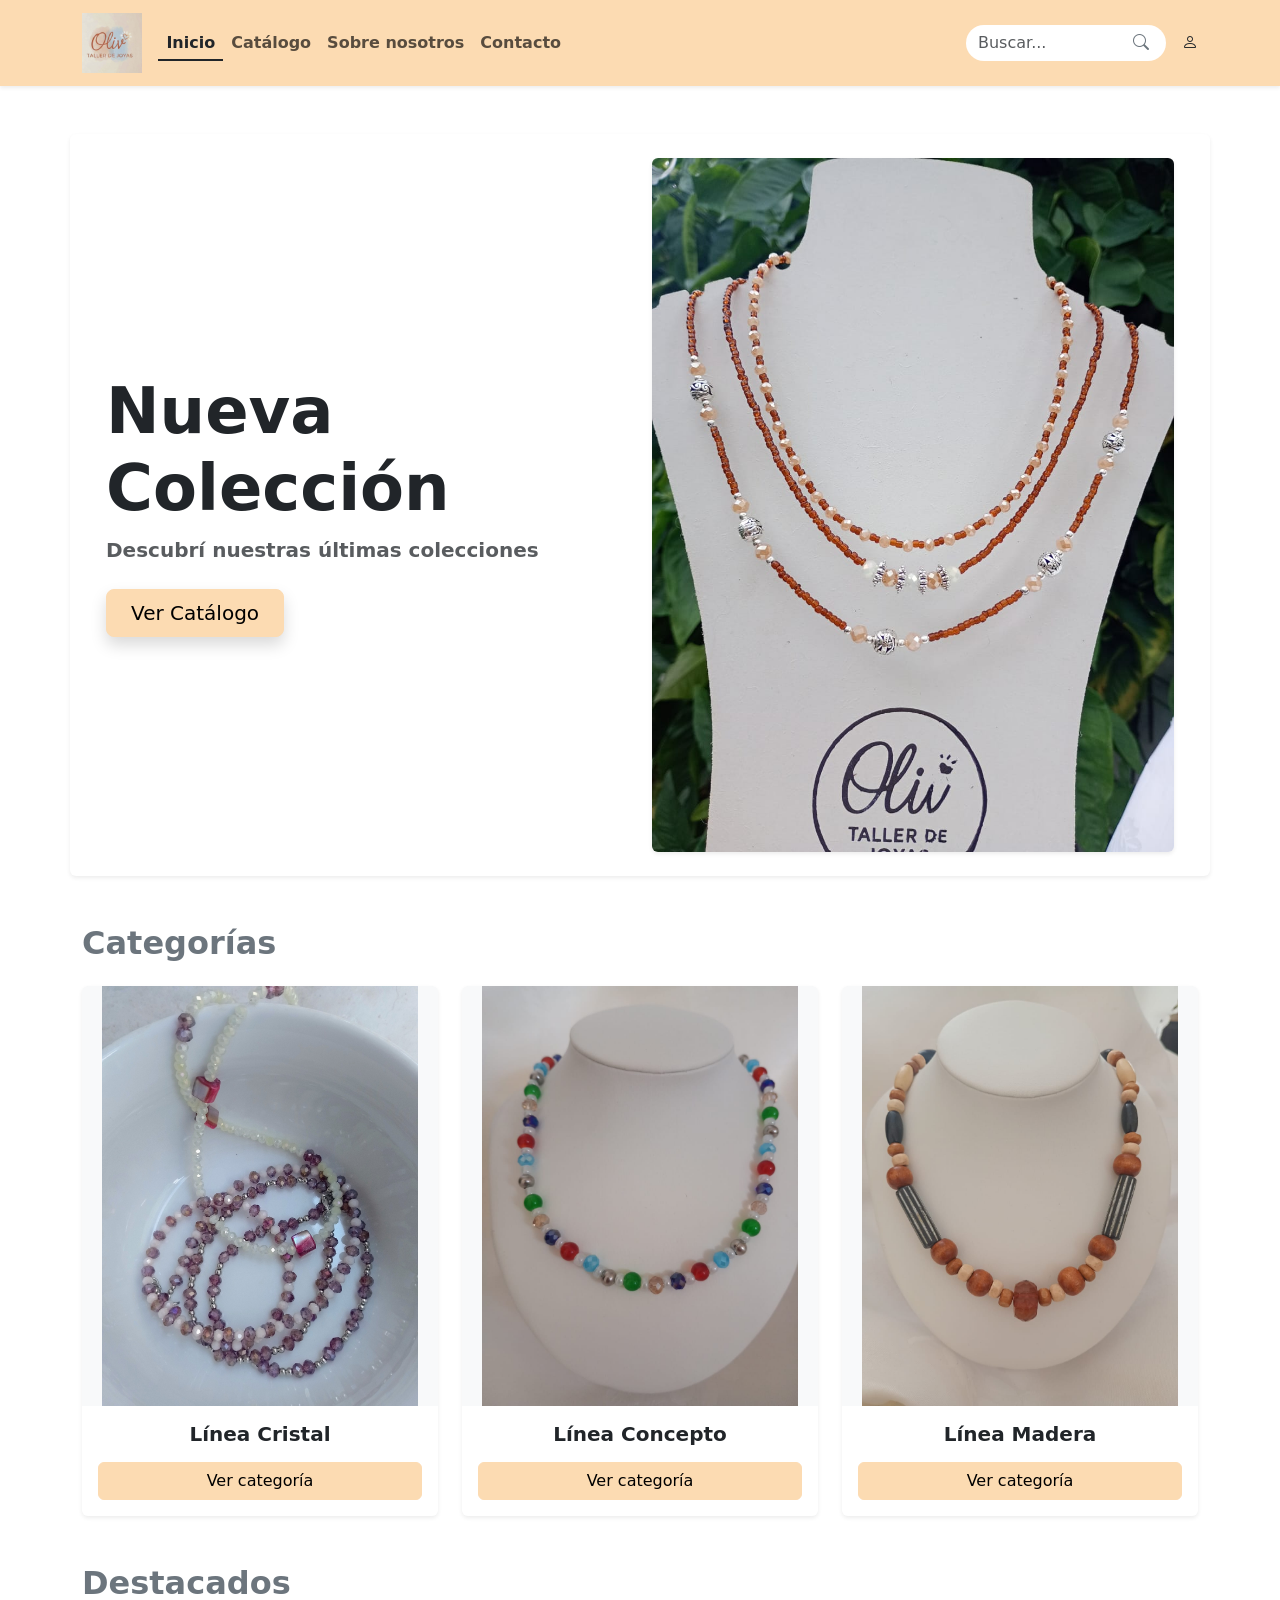
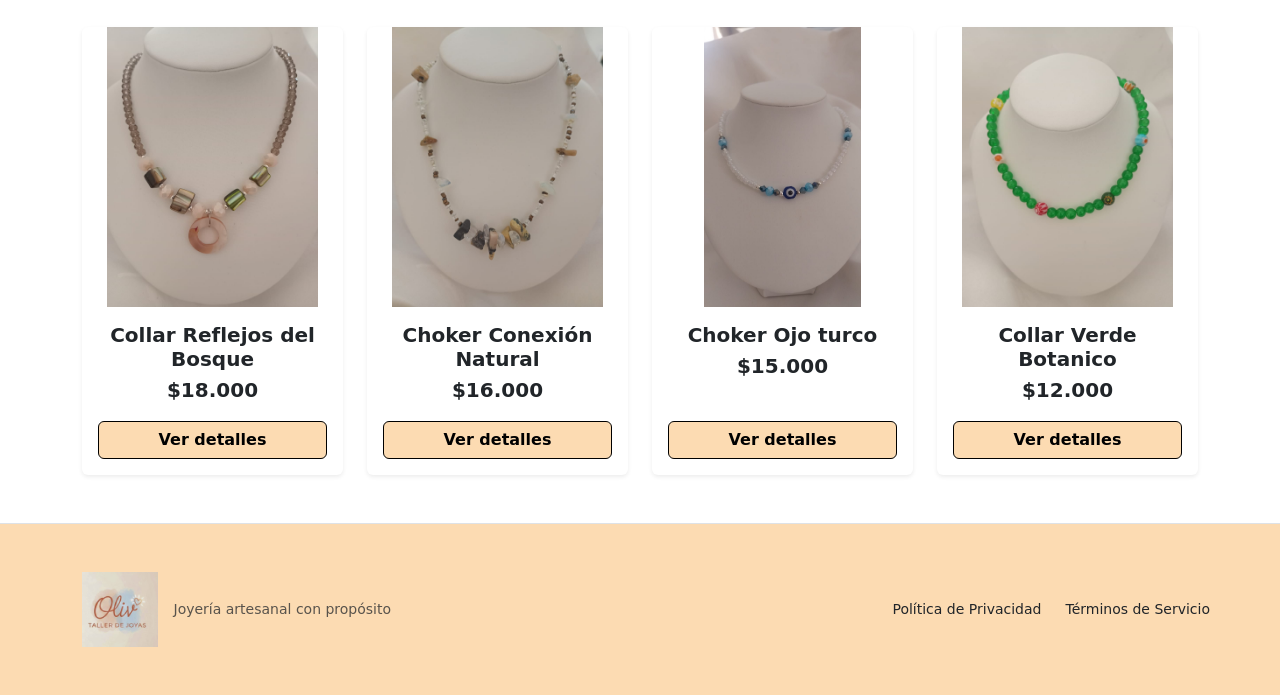
<file: index.html>
<!DOCTYPE html>
<html lang="es">
<head>
    <meta charset="UTF-8">
    <meta name="viewport" content="width=device-width, initial-scale=1.0">
    <title>Oliv Taller de Joyas</title>
    <meta
  name="description"
  content="Oliv Taller de Joyas es un emprendimiento de joyería artesanal con collares, pulseras y accesorios únicos hechos a mano."
/>
    
    <link href="https://cdn.jsdelivr.net/npm/bootstrap@5.3.3/dist/css/bootstrap.min.css" rel="stylesheet">
    
    <link rel="preconnect" href="https://fonts.googleapis.com">
    <link rel="preconnect" href="https://fonts.gstatic.com" crossorigin>
    <link href="https://fonts.googleapis.com/css2?family=Inter:wght@300;400;500&family=Lexend:wght@600;700&family=Reem+Kufi:wght@500;700&display=swap" rel="stylesheet">
    <link rel="stylesheet" href="https://cdn.jsdelivr.net/npm/bootstrap-icons@1.11.3/font/bootstrap-icons.min.css">
    
    <link rel="stylesheet" href="css/custom.css">
</head>
<body>

    <header class="sticky-top bg-primary shadow-sm">
        <nav class="navbar navbar-expand-lg navbar-light">
            <div class="container">
                <a class="navbar-brand" href="index.html" style="position: relative; z-index: 1050;">
                    <img src="img/logo/logo.jpeg" alt="Logo Oliv Taller de Joyas" style="height: 60px; width: auto;">
                </a>
                
                <button class="navbar-toggler" type="button" data-bs-toggle="collapse" data-bs-target="#navbarNav" aria-controls="navbarNav" aria-expanded="false" aria-label="Toggle navigation">
                    <span class="navbar-toggler-icon"></span>
                </button>

                <div class="collapse navbar-collapse" id="navbarNav">
                    <ul class="navbar-nav me-auto mb-2 mb-lg-0">
                        <li class="nav-item">
                            <a class="nav-link active fw-bold text-dark border-bottom border-dark border-2 pb-1" href="index.html">Inicio</a>
                        </li>
                        <li class="nav-item">
                            <a class="nav-link fw-bold" href="catalogo.html">Catálogo</a>
                        </li>
                        <li class="nav-item">
                            <a class="nav-link fw-bold" href="nosotros.html">Sobre nosotros</a>
                        </li>
                        <li class="nav-item">
                            <a class="nav-link fw-bold" href="contacto.html">Contacto</a>
                        </li>
                    </ul>

                    <div class="d-flex align-items-center mt-2 mt-lg-0">
                        <form class="position-relative me-3" role="search">
                            <input class="form-control rounded-pill pe-5 bg-white border-0" type="search" placeholder="Buscar..." aria-label="Buscar" style="width: 200px;">
                            <button class="btn btn-link position-absolute end-0 top-50 translate-middle-y text-secondary p-0 pe-3" type="submit">
                                <i class="bi bi-search"></i>
                            </button>
                        </form>
                        <a href="login.html" class="nav-link">
                            <i class="bi bi-person"></i>
                        </a>
                    </div>
                </div>
            </div>
        </nav>
    </header>

    <main class="container my-5">

        <section class="row align-items-center bg-white rounded shadow-sm p-4 mb-5">
            <div class="col-md-6 text-center text-md-start mb-4 mb-md-0">
                <h1 class="display-3 fw-bold text-dark mb-2">Nueva Colección</h1>
                <p class="fs-5 fw-bold text-muted mb-4">Descubrí nuestras últimas colecciones</p>
                <a href="catalogo.html" class="btn btn-primary btn-lg px-4 shadow">Ver Catálogo</a>
            </div>
            <div class="col-md-6">
                <img src="img/index/foto inicio banner.jpeg" alt="Nueva Colección Oliv" class="img-fluid rounded shadow-sm">
            </div>
        </section>

       <section class="mb-5">
    <h2 class="text-secondary fw-bold mb-4">Categorías</h2>
    <div class="row g-4 text-center">

        <div class="col-12 col-md-4">
            <div class="card h-100 border-0 shadow-sm rounded bg-light">
                <img src="img/index/Linea Cristal 1.jpg" class="card-img-top" alt="Línea Cristal" style="height: 420px; object-fit: contain; width: 100%;">
                <div class="card-body bg-white d-flex flex-column justify-content-between rounded-bottom">
                    <h5 class="fw-bold text-dark mb-3">Línea Cristal</h5>
                    <a href="catalogo.html?categoria=cristal" class="btn btn-primary w-100">Ver categoría</a>
                </div>
            </div>
        </div>

        <div class="col-12 col-md-4">
            <div class="card h-100 border-0 shadow-sm rounded bg-light">
                <img src="img/index/Linea Concepto.jpeg" class="card-img-top" alt="Línea Concepto" style="height: 420px; object-fit: contain; width: 100%;">
                <div class="card-body bg-white d-flex flex-column justify-content-between rounded-bottom">
                    <h5 class="fw-bold text-dark mb-3">Línea Concepto</h5>
                    <a href="catalogo.html?categoria=concepto" class="btn btn-primary w-100">Ver categoría</a>
                </div>
            </div>
        </div>

        <div class="col-12 col-md-4">
            <div class="card h-100 border-0 shadow-sm rounded bg-light">
                <img src="img/index/Linea Madera.jpeg" class="card-img-top" alt="Línea Madera" style="height: 420px; object-fit: contain; width: 100%;">
                <div class="card-body bg-white d-flex flex-column justify-content-between rounded-bottom">
                    <h5 class="fw-bold text-dark mb-3">Línea Madera</h5>
                    <a href="catalogo.html?categoria=madera" class="btn btn-primary w-100">Ver categoría</a>
                </div>
            </div>
        </div>

    </div>
</section>

        <section class="mb-5">
            <h2 class="text-secondary fw-bold mb-4">Destacados</h2>
           <div class="row row-cols-1 row-cols-sm-2 row-cols-md-4 g-4">

    <div class="col">
        <div class="card h-100 border-0 shadow-sm rounded">
            <img src="img/catalogo/collar Reflejos del Bosque.jpeg" class="card-img-top" alt="Collar Reflejos del Bosque" style="height: 280px; object-fit: contain; width: 100%; bg-light;">
            <div class="card-body text-center d-flex flex-column justify-content-between">
                <div>
                    <h5 class="card-title fw-bold text-dark mb-1">Collar Reflejos del Bosque</h5>
                    <p class="card-text text-dark fw-bold fs-5 mb-3">$18.000</p>
                </div>
                <a href="producto-detalle.html" class="btn btn-salmon w-100">Ver detalles</a>
            </div>
        </div>
    </div>

    <div class="col">
        <div class="card h-100 border-0 shadow-sm rounded">
            <img src="img/catalogo/Choker Conexion Natural.jpeg" class="card-img-top" alt="Choker Conexión Natural" style="height: 280px; object-fit: contain; width: 100%; bg-light;">
            <div class="card-body text-center d-flex flex-column justify-content-between">
                <div>
                    <h5 class="card-title fw-bold text-dark mb-1">Choker Conexión Natural</h5>
                    <p class="card-text text-dark fw-bold fs-5 mb-3">$16.000</p>
                </div>
                <a href="#" class="btn btn-salmon w-100">Ver detalles</a>
            </div>
        </div>
    </div>

    <div class="col">
        <div class="card h-100 border-0 shadow-sm rounded">
            <img src="img/catalogo/Choker Ojo turco.jpeg" class="card-img-top" alt="Choker Ojo turco" style="height: 280px; object-fit: contain; width: 100%; bg-light;">
            <div class="card-body text-center d-flex flex-column justify-content-between">
                <div>
                    <h5 class="card-title fw-bold text-dark mb-1">Choker Ojo turco</h5>
                    <p class="card-text text-dark fw-bold fs-5 mb-3">$15.000</p>
                </div>
                <a href="#" class="btn btn-salmon w-100">Ver detalles</a>
            </div>
        </div>
    </div>

    <div class="col">
        <div class="card h-100 border-0 shadow-sm rounded">
            <img src="img/catalogo/collar Verde Botanico.jpeg" class="card-img-top" alt="Collar Verde Botanico" style="height: 280px; object-fit: contain; width: 100%; bg-light;">
            <div class="card-body text-center d-flex flex-column justify-content-between">
                <div>
                    <h5 class="card-title fw-bold text-dark mb-1">Collar Verde Botanico</h5>
                    <p class="card-text text-dark fw-bold fs-5 mb-3">$12.000</p>
                </div>
                <a href="#" class="btn btn-salmon w-100">Ver detalles</a>
            </div>
        </div>
    </div>

</div>
                    </div>
                </div>

            </div>
        </section>  

    </main>

    <footer class="bg-primary py-5 mt-5 border-top" style="border-top: 1px solid #e5e5e5;">
        <div class="container">
            <div class="row text-center text-md-start justify-content-between align-items-center">
                <div class="col-12 col-md-8 d-flex flex-column flex-md-row align-items-center gap-3 mb-4 mb-md-0">
                    <img src="img/logo/logo.jpeg" alt="Oliv Taller de Joyas" class="img-fluid" style="max-height: 75px;">
                    <span class="text-muted small font-weight-bold pt-2 pt-md-0">Joyería artesanal con propósito</span>
                </div>
                <div class="col-12 col-md-4 text-md-end p-0">
                    <div class="d-flex flex-row align-items-center justify-content-center justify-content-md-end gap-4">
                        <a href="#" class="text-dark text-decoration-none font-weight-bold small">Política de Privacidad</a>
                        <a href="#" class="text-dark text-decoration-none font-weight-bold small">Términos de Servicio</a>
                    </div>
                </div>
            </div>
        </div>
    </footer>

   <script src="https://cdn.jsdelivr.net/npm/bootstrap@5.3.3/dist/js/bootstrap.bundle.min.js"></script>
<script src="funciones.js"></script>
</body>
</html>
</file>
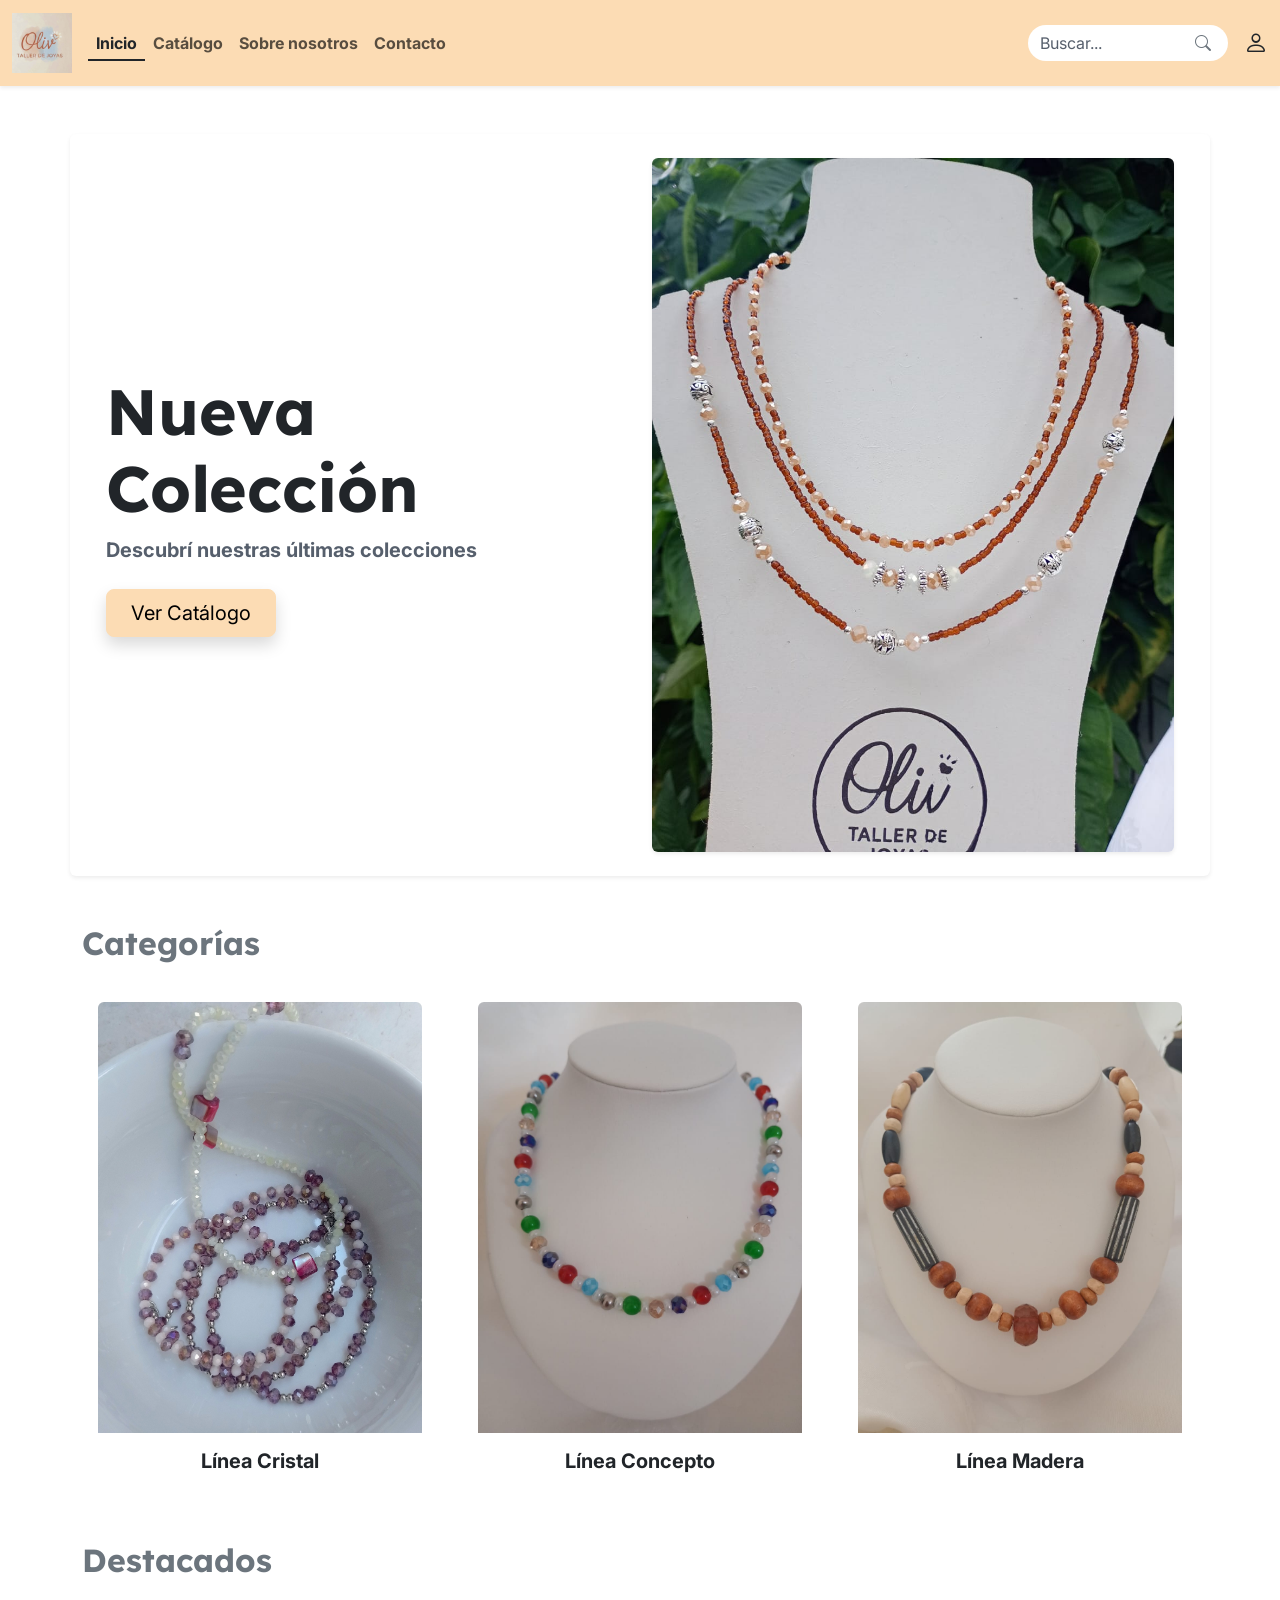
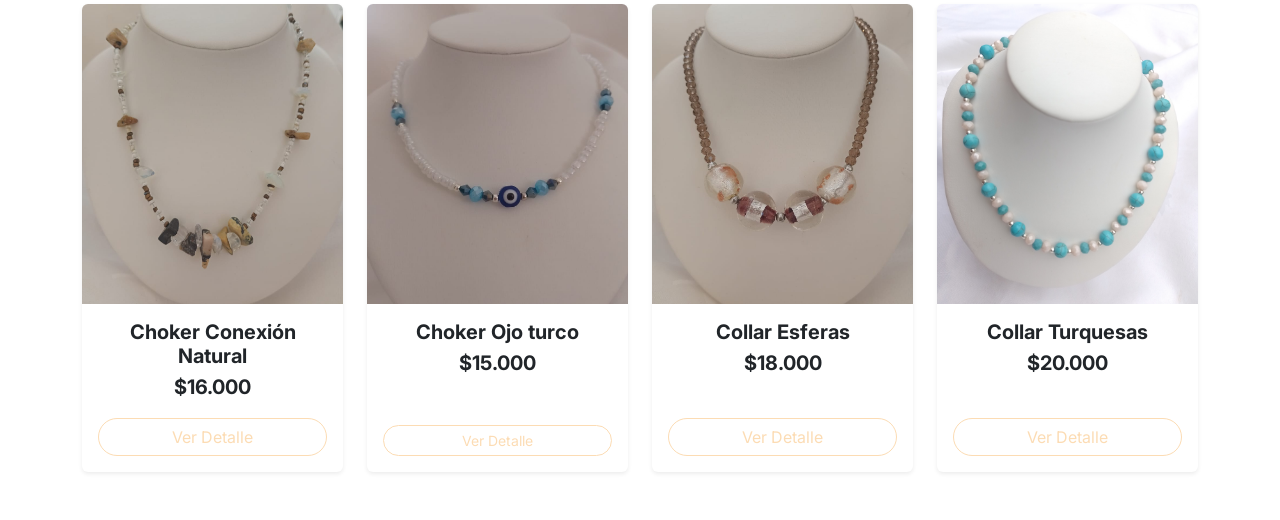
<file: scss/index.html>
<!DOCTYPE html>
<html lang="es">
<head>
    <meta charset="UTF-8">
    <meta name="viewport" content="width=device-width, initial-scale=1.0">
    <title>Oliv Taller de Joyas</title>
    
    <link rel="preconnect" href="https://fonts.googleapis.com">
    <link rel="preconnect" href="https://fonts.gstatic.com" crossorigin>
    <link href="https://fonts.googleapis.com/css2?family=Inter:wght@300;400;500&family=Lexend:wght@600;700&family=Reem+Kufi:wght@500;700&display=swap" rel="stylesheet">
    <link rel="stylesheet" href="https://cdn.jsdelivr.net/npm/bootstrap-icons@1.11.3/font/bootstrap-icons.min.css">
<link rel="stylesheet" href="custom.css"></head>
<body>

    <header class="sticky-top bg-primary shadow-sm">
    <nav class="navbar navbar-expand-lg navbar-light">
        <div class="container-fluid">
            
            <a class="navbar-brand" href="index.html" style="position: relative; z-index: 1050;">
                <img src="../img/logo.jpeg" alt="Logo Oliv Taller de Joyas" style="height: 60px; width: auto;">
            </a>
            
            <button class="navbar-toggler" type="button" data-bs-toggle="collapse" data-bs-target="#navbarNav" aria-controls="navbarNav" aria-expanded="false" aria-label="Toggle navigation">
                <span class="navbar-toggler-icon"></span>
            </button>
            
            <div class="collapse navbar-collapse" id="navbarNav">
                
                <ul class="navbar-nav me-auto mb-2 mb-lg-0">
    <li class="nav-item">
        <a class="nav-link active fw-bold text-dark border-bottom border-dark border-2 pb-1" href="index.html">Inicio</a>
    </li>
    <li class="nav-item">
        <a class="nav-link fw-bold" href="catalogo.html">Catálogo</a>
    </li>
    <li class="nav-item">
        <a class="nav-link fw-bold" href="nosotros.html">Sobre nosotros</a>
    </li>
    <li class="nav-item">
        <a class="nav-link fw-bold" href="contacto.html">Contacto</a>
    </li>
</ul>
                
                <div class="d-flex align-items-center mt-2 mt-lg-0">
                    <form class="position-relative me-3" role="search">
                        <input class="form-control rounded-pill pe-5 bg-white border-0" type="search" placeholder="Buscar..." aria-label="Buscar" style="width: 200px;">
                        <button class="btn btn-link position-absolute end-0 top-50 translate-middle-y text-secondary p-0 pe-3" type="submit">
                            <i class="bi bi-search"></i>
                        </button>
                    </form>
                    
                    <a href="#" class="text-dark fs-4 lh-1">
                        <i class="bi bi-person"></i>
                    </a>
                </div>

            </div> </div> </nav>
</header>

    <main class="container my-5">

        <section class="row align-items-center bg-white rounded shadow-sm p-4 mb-5">
            <div class="col-md-6 text-center text-md-start mb-4 mb-md-0">
                <h1 class="display-3 fw-bold text-dark mb-2">Nueva Colección</h1>
                <p class="fs-5 fw-bold text-muted mb-4">Descubrí nuestras últimas colecciones</p>
                <a href="catalogo.html" class="btn btn-primary btn-lg px-4 shadow">Ver Catálogo</a>
            </div>
            <div class="col-md-6">
<img src="../img/foto inicio banner.jpeg" alt="Nueva Colección Oliv" class="img-fluid rounded shadow-sm">            </div>
        </section>

        <section class="mb-5">
            <h2 class="text-secondary fw-bold mb-4">Categorías</h2>
            <div class="row g-4 text-center">
                <div class="col-4 col-md-4">
                    <div class="p-3">
                        <img src="../img/Linea Cristal 1.jpg" alt="Línea Cristal" class="img-fluid rounded-top";>
<h5 class="card-title fw-bold text-dark mb-1 mt-3">
    <a href="catalogo.html" class="text-decoration-none text-dark">Línea Cristal</a>
</h5>                    </div>
                </div>
                <div class="col-4 col-md-4">
                    <div class="p-3">
                        <img src="../img/Linea Concepto.jpeg" alt="Línea Concepto" class="img-fluid rounded-top";>
                        <h5 class="card-title fw-bold text-dark mb-1 mt-3">
    <a href="catalogo.html" class="text-decoration-none text-dark">Línea Concepto</a>
</h5>
                    </div>
                </div>
                <div class="col-4 col-md-4">
                    <div class="p-3">
                        <img src="../img/Linea Madera.jpeg" alt="Línea Madera" class="img-fluid rounded-top";>
                        <h5 class="card-title fw-bold text-dark mb-1 mt-3">
    <a href="catalogo.html" class="text-decoration-none text-dark">Línea Madera</a>
</h5>
                    </div>
                </div>
            </div>
        </section>

        <section class="mb-5">
            <h2 class="text-secondary fw-bold mb-4">Destacados</h2>
            <div class="row row-cols-1 row-cols-sm-2 row-cols-md-4 g-4">
                
                <div class="col">
                    <div class="card h-100 border-0 shadow-sm rounded">
        <img src="../img/Choker Conexion Natural.jpeg" class="card-img-top rounded-top" alt="Collar 1"> 
                        <div class="card-body text-center d-flex flex-column justify-content-between">
                            <div>
                                <h5 class="card-title fw-bold text-dark mb-1">Choker Conexión Natural</h5>
                                <p class="card-text text-dark fw-bold fs-5 mb-3">$16.000</p>
                            </div>
                            <button class="btn btn-outline-primary w-100 rounded-pill">Ver Detalle</button>
                        </div>
                    </div>
                </div>

                <div class="col">
    <div class="card h-100 border-0 shadow-sm rounded">
        <img src="../img/Choker Ojo turco.jpeg" class="card-img-top rounded-top" alt="Collar 2"> 
        
        <div class="card-body text-center d-flex flex-column justify-content-between">
            <div>
                <h5 class="card-title fw-bold text-dark mb-1">Choker Ojo turco</h5>
                <p class="card-text text-dark fw-bold fs-5 mb-3">$15.000</p>
            </div>
            <a href="#" class="btn btn-outline-primary btn-sm rounded-pill">Ver Detalle</a>
        </div>
    </div>
</div>

                <div class="col">
                    <div class="card h-100 border-0 shadow-sm rounded">
        <img src="../img/Collar Esferas.jpeg" class="card-img-top rounded-top" alt="Collar 3"> 
                        <div class="card-body text-center d-flex flex-column justify-content-between">
                            <div>
                                <h5 class="card-title fw-bold text-dark mb-1">Collar Esferas</h5>
                                <p class="card-text text-dark fw-bold fs-5 mb-3">$18.000</p>
                            </div>
                            <button class="btn btn-outline-primary w-100 rounded-pill">Ver Detalle</button>
                        </div>
                    </div>
                </div>

                <div class="col">
                    <div class="card h-100 border-0 shadow-sm rounded">
        <img src="../img/Collar Turquesas.jpg" class="card-img-top rounded-top" alt="Collar 4"> 
                        <div class="card-body text-center d-flex flex-column justify-content-between">
                            <div>
                                <h5 class="card-title fw-bold text-dark mb-1">Collar Turquesas</h5>
                                <p class="card-text text-dark fw-bold fs-5 mb-3">$20.000</p>
                            </div>
                            <button class="btn btn-outline-primary w-100 rounded-pill">Ver Detalle</button>
                        </div>
                    </div>
                </div>

            </div>
        </section>

    </main>

</body>
</html>
</file>
<file: scss/custom.css>
@charset "UTF-8";
.text-gris-claro {
  color: rgb(81.5730337079, 111.4831460674, 160.4269662921) !important;
}

h1, .h1, h2, .h2, h3, .h3, h4, .h4, .display-5, .navbar-brand {
  font-family: "Lexend", "Reem Kufi", sans-serif !important;
  font-weight: 700;
}

/*!
 * Bootstrap  v5.3.3 (https://getbootstrap.com/)
 * Copyright 2011-2024 The Bootstrap Authors
 * Licensed under MIT (https://github.com/twbs/bootstrap/blob/main/LICENSE)
 */
:root,
[data-bs-theme=light] {
  --bs-blue: #0d6efd;
  --bs-indigo: #6610f2;
  --bs-purple: #6f42c1;
  --bs-pink: #d63384;
  --bs-red: #dc3545;
  --bs-orange: #fd7e14;
  --bs-yellow: #ffc107;
  --bs-green: #198754;
  --bs-teal: #20c997;
  --bs-cyan: #0dcaf0;
  --bs-black: #000;
  --bs-white: #fff;
  --bs-gray: #6c757d;
  --bs-gray-dark: #343a40;
  --bs-gray-100: #f8f9fa;
  --bs-gray-200: #e9ecef;
  --bs-gray-300: #dee2e6;
  --bs-gray-400: #ced4da;
  --bs-gray-500: #adb5bd;
  --bs-gray-600: #6c757d;
  --bs-gray-700: #495057;
  --bs-gray-800: #343a40;
  --bs-gray-900: #212529;
  --bs-primary: #fcdcb4;
  --bs-secondary: #6c757d;
  --bs-success: #198754;
  --bs-info: #0dcaf0;
  --bs-warning: #ffc107;
  --bs-danger: #dc3545;
  --bs-light: #f8f9fa;
  --bs-dark: #212529;
  --bs-primary-rgb: 252, 220, 180;
  --bs-secondary-rgb: 108, 117, 125;
  --bs-success-rgb: 25, 135, 84;
  --bs-info-rgb: 13, 202, 240;
  --bs-warning-rgb: 255, 193, 7;
  --bs-danger-rgb: 220, 53, 69;
  --bs-light-rgb: 248, 249, 250;
  --bs-dark-rgb: 33, 37, 41;
  --bs-primary-text-emphasis: rgb(100.8, 88, 72);
  --bs-secondary-text-emphasis: rgb(43.2, 46.8, 50);
  --bs-success-text-emphasis: rgb(10, 54, 33.6);
  --bs-info-text-emphasis: rgb(5.2, 80.8, 96);
  --bs-warning-text-emphasis: rgb(102, 77.2, 2.8);
  --bs-danger-text-emphasis: rgb(88, 21.2, 27.6);
  --bs-light-text-emphasis: #495057;
  --bs-dark-text-emphasis: #495057;
  --bs-primary-bg-subtle: rgb(254.4, 248, 240);
  --bs-secondary-bg-subtle: rgb(225.6, 227.4, 229);
  --bs-success-bg-subtle: rgb(209, 231, 220.8);
  --bs-info-bg-subtle: rgb(206.6, 244.4, 252);
  --bs-warning-bg-subtle: rgb(255, 242.6, 205.4);
  --bs-danger-bg-subtle: rgb(248, 214.6, 217.8);
  --bs-light-bg-subtle: rgb(251.5, 252, 252.5);
  --bs-dark-bg-subtle: #ced4da;
  --bs-primary-border-subtle: rgb(253.8, 241, 225);
  --bs-secondary-border-subtle: rgb(196.2, 199.8, 203);
  --bs-success-border-subtle: rgb(163, 207, 186.6);
  --bs-info-border-subtle: rgb(158.2, 233.8, 249);
  --bs-warning-border-subtle: rgb(255, 230.2, 155.8);
  --bs-danger-border-subtle: rgb(241, 174.2, 180.6);
  --bs-light-border-subtle: #e9ecef;
  --bs-dark-border-subtle: #adb5bd;
  --bs-white-rgb: 255, 255, 255;
  --bs-black-rgb: 0, 0, 0;
  --bs-font-sans-serif: "Inter", sans-serif;
  --bs-font-monospace: SFMono-Regular, Menlo, Monaco, Consolas, "Liberation Mono", "Courier New", monospace;
  --bs-gradient: linear-gradient(180deg, rgba(255, 255, 255, 0.15), rgba(255, 255, 255, 0));
  --bs-body-font-family: "Inter", sans-serif;
  --bs-body-font-size: 1rem;
  --bs-body-font-weight: 400;
  --bs-body-line-height: 1.5;
  --bs-body-color: #1e293b;
  --bs-body-color-rgb: 30, 41, 59;
  --bs-body-bg: #ffffff;
  --bs-body-bg-rgb: 255, 255, 255;
  --bs-emphasis-color: #000;
  --bs-emphasis-color-rgb: 0, 0, 0;
  --bs-secondary-color: rgba(30, 41, 59, 0.75);
  --bs-secondary-color-rgb: 30, 41, 59;
  --bs-secondary-bg: #e9ecef;
  --bs-secondary-bg-rgb: 233, 236, 239;
  --bs-tertiary-color: rgba(30, 41, 59, 0.5);
  --bs-tertiary-color-rgb: 30, 41, 59;
  --bs-tertiary-bg: #f8f9fa;
  --bs-tertiary-bg-rgb: 248, 249, 250;
  --bs-heading-color: inherit;
  --bs-link-color: #fcdcb4;
  --bs-link-color-rgb: 252, 220, 180;
  --bs-link-decoration: underline;
  --bs-link-hover-color: rgb(201.6, 176, 144);
  --bs-link-hover-color-rgb: 202, 176, 144;
  --bs-code-color: #d63384;
  --bs-highlight-color: #1e293b;
  --bs-highlight-bg: rgb(255, 242.6, 205.4);
  --bs-border-width: 1px;
  --bs-border-style: solid;
  --bs-border-color: #dee2e6;
  --bs-border-color-translucent: rgba(0, 0, 0, 0.175);
  --bs-border-radius: 0.375rem;
  --bs-border-radius-sm: 0.25rem;
  --bs-border-radius-lg: 0.5rem;
  --bs-border-radius-xl: 1rem;
  --bs-border-radius-xxl: 2rem;
  --bs-border-radius-2xl: var(--bs-border-radius-xxl);
  --bs-border-radius-pill: 50rem;
  --bs-box-shadow: 0 0.5rem 1rem rgba(0, 0, 0, 0.15);
  --bs-box-shadow-sm: 0 0.125rem 0.25rem rgba(0, 0, 0, 0.075);
  --bs-box-shadow-lg: 0 1rem 3rem rgba(0, 0, 0, 0.175);
  --bs-box-shadow-inset: inset 0 1px 2px rgba(0, 0, 0, 0.075);
  --bs-focus-ring-width: 0.25rem;
  --bs-focus-ring-opacity: 0.25;
  --bs-focus-ring-color: rgba(252, 220, 180, 0.25);
  --bs-form-valid-color: #198754;
  --bs-form-valid-border-color: #198754;
  --bs-form-invalid-color: #dc3545;
  --bs-form-invalid-border-color: #dc3545;
}

[data-bs-theme=dark] {
  color-scheme: dark;
  --bs-body-color: #dee2e6;
  --bs-body-color-rgb: 222, 226, 230;
  --bs-body-bg: #212529;
  --bs-body-bg-rgb: 33, 37, 41;
  --bs-emphasis-color: #fff;
  --bs-emphasis-color-rgb: 255, 255, 255;
  --bs-secondary-color: rgba(222, 226, 230, 0.75);
  --bs-secondary-color-rgb: 222, 226, 230;
  --bs-secondary-bg: #343a40;
  --bs-secondary-bg-rgb: 52, 58, 64;
  --bs-tertiary-color: rgba(222, 226, 230, 0.5);
  --bs-tertiary-color-rgb: 222, 226, 230;
  --bs-tertiary-bg: rgb(42.5, 47.5, 52.5);
  --bs-tertiary-bg-rgb: 43, 48, 53;
  --bs-primary-text-emphasis: rgb(253.2, 234, 210);
  --bs-secondary-text-emphasis: rgb(166.8, 172.2, 177);
  --bs-success-text-emphasis: rgb(117, 183, 152.4);
  --bs-info-text-emphasis: rgb(109.8, 223.2, 246);
  --bs-warning-text-emphasis: rgb(255, 217.8, 106.2);
  --bs-danger-text-emphasis: rgb(234, 133.8, 143.4);
  --bs-light-text-emphasis: #f8f9fa;
  --bs-dark-text-emphasis: #dee2e6;
  --bs-primary-bg-subtle: rgb(50.4, 44, 36);
  --bs-secondary-bg-subtle: rgb(21.6, 23.4, 25);
  --bs-success-bg-subtle: rgb(5, 27, 16.8);
  --bs-info-bg-subtle: rgb(2.6, 40.4, 48);
  --bs-warning-bg-subtle: rgb(51, 38.6, 1.4);
  --bs-danger-bg-subtle: rgb(44, 10.6, 13.8);
  --bs-light-bg-subtle: #343a40;
  --bs-dark-bg-subtle: #1a1d20;
  --bs-primary-border-subtle: rgb(151.2, 132, 108);
  --bs-secondary-border-subtle: rgb(64.8, 70.2, 75);
  --bs-success-border-subtle: rgb(15, 81, 50.4);
  --bs-info-border-subtle: rgb(7.8, 121.2, 144);
  --bs-warning-border-subtle: rgb(153, 115.8, 4.2);
  --bs-danger-border-subtle: rgb(132, 31.8, 41.4);
  --bs-light-border-subtle: #495057;
  --bs-dark-border-subtle: #343a40;
  --bs-heading-color: inherit;
  --bs-link-color: rgb(253.2, 234, 210);
  --bs-link-hover-color: rgb(253.56, 238.2, 219);
  --bs-link-color-rgb: 253, 234, 210;
  --bs-link-hover-color-rgb: 254, 238, 219;
  --bs-code-color: rgb(230.4, 132.6, 181.2);
  --bs-highlight-color: #dee2e6;
  --bs-highlight-bg: rgb(102, 77.2, 2.8);
  --bs-border-color: #495057;
  --bs-border-color-translucent: rgba(255, 255, 255, 0.15);
  --bs-form-valid-color: rgb(117, 183, 152.4);
  --bs-form-valid-border-color: rgb(117, 183, 152.4);
  --bs-form-invalid-color: rgb(234, 133.8, 143.4);
  --bs-form-invalid-border-color: rgb(234, 133.8, 143.4);
}

*,
*::before,
*::after {
  box-sizing: border-box;
}

@media (prefers-reduced-motion: no-preference) {
  :root {
    scroll-behavior: smooth;
  }
}

body {
  margin: 0;
  font-family: var(--bs-body-font-family);
  font-size: var(--bs-body-font-size);
  font-weight: var(--bs-body-font-weight);
  line-height: var(--bs-body-line-height);
  color: var(--bs-body-color);
  text-align: var(--bs-body-text-align);
  background-color: var(--bs-body-bg);
  -webkit-text-size-adjust: 100%;
  -webkit-tap-highlight-color: rgba(0, 0, 0, 0);
}

hr {
  margin: 1rem 0;
  color: inherit;
  border: 0;
  border-top: var(--bs-border-width) solid;
  opacity: 0.25;
}

h6, .h6, h5, .h5, h4, .h4, h3, .h3, h2, .h2, h1, .h1 {
  margin-top: 0;
  margin-bottom: 0.5rem;
  font-weight: 500;
  line-height: 1.2;
  color: var(--bs-heading-color);
}

h1, .h1 {
  font-size: calc(1.375rem + 1.5vw);
}
@media (min-width: 1200px) {
  h1, .h1 {
    font-size: 2.5rem;
  }
}

h2, .h2 {
  font-size: calc(1.325rem + 0.9vw);
}
@media (min-width: 1200px) {
  h2, .h2 {
    font-size: 2rem;
  }
}

h3, .h3 {
  font-size: calc(1.3rem + 0.6vw);
}
@media (min-width: 1200px) {
  h3, .h3 {
    font-size: 1.75rem;
  }
}

h4, .h4 {
  font-size: calc(1.275rem + 0.3vw);
}
@media (min-width: 1200px) {
  h4, .h4 {
    font-size: 1.5rem;
  }
}

h5, .h5 {
  font-size: 1.25rem;
}

h6, .h6 {
  font-size: 1rem;
}

p {
  margin-top: 0;
  margin-bottom: 1rem;
}

abbr[title] {
  -webkit-text-decoration: underline dotted;
          text-decoration: underline dotted;
  cursor: help;
  -webkit-text-decoration-skip-ink: none;
          text-decoration-skip-ink: none;
}

address {
  margin-bottom: 1rem;
  font-style: normal;
  line-height: inherit;
}

ol,
ul {
  padding-left: 2rem;
}

ol,
ul,
dl {
  margin-top: 0;
  margin-bottom: 1rem;
}

ol ol,
ul ul,
ol ul,
ul ol {
  margin-bottom: 0;
}

dt {
  font-weight: 700;
}

dd {
  margin-bottom: 0.5rem;
  margin-left: 0;
}

blockquote {
  margin: 0 0 1rem;
}

b,
strong {
  font-weight: bolder;
}

small, .small {
  font-size: 0.875em;
}

mark, .mark {
  padding: 0.1875em;
  color: var(--bs-highlight-color);
  background-color: var(--bs-highlight-bg);
}

sub,
sup {
  position: relative;
  font-size: 0.75em;
  line-height: 0;
  vertical-align: baseline;
}

sub {
  bottom: -0.25em;
}

sup {
  top: -0.5em;
}

a {
  color: rgba(var(--bs-link-color-rgb), var(--bs-link-opacity, 1));
  text-decoration: underline;
}
a:hover {
  --bs-link-color-rgb: var(--bs-link-hover-color-rgb);
}

a:not([href]):not([class]), a:not([href]):not([class]):hover {
  color: inherit;
  text-decoration: none;
}

pre,
code,
kbd,
samp {
  font-family: var(--bs-font-monospace);
  font-size: 1em;
}

pre {
  display: block;
  margin-top: 0;
  margin-bottom: 1rem;
  overflow: auto;
  font-size: 0.875em;
}
pre code {
  font-size: inherit;
  color: inherit;
  word-break: normal;
}

code {
  font-size: 0.875em;
  color: var(--bs-code-color);
  word-wrap: break-word;
}
a > code {
  color: inherit;
}

kbd {
  padding: 0.1875rem 0.375rem;
  font-size: 0.875em;
  color: var(--bs-body-bg);
  background-color: var(--bs-body-color);
  border-radius: 0.25rem;
}
kbd kbd {
  padding: 0;
  font-size: 1em;
}

figure {
  margin: 0 0 1rem;
}

img,
svg {
  vertical-align: middle;
}

table {
  caption-side: bottom;
  border-collapse: collapse;
}

caption {
  padding-top: 0.5rem;
  padding-bottom: 0.5rem;
  color: var(--bs-secondary-color);
  text-align: left;
}

th {
  text-align: inherit;
  text-align: -webkit-match-parent;
}

thead,
tbody,
tfoot,
tr,
td,
th {
  border-color: inherit;
  border-style: solid;
  border-width: 0;
}

label {
  display: inline-block;
}

button {
  border-radius: 0;
}

button:focus:not(:focus-visible) {
  outline: 0;
}

input,
button,
select,
optgroup,
textarea {
  margin: 0;
  font-family: inherit;
  font-size: inherit;
  line-height: inherit;
}

button,
select {
  text-transform: none;
}

[role=button] {
  cursor: pointer;
}

select {
  word-wrap: normal;
}
select:disabled {
  opacity: 1;
}

[list]:not([type=date]):not([type=datetime-local]):not([type=month]):not([type=week]):not([type=time])::-webkit-calendar-picker-indicator {
  display: none !important;
}

button,
[type=button],
[type=reset],
[type=submit] {
  -webkit-appearance: button;
}
button:not(:disabled),
[type=button]:not(:disabled),
[type=reset]:not(:disabled),
[type=submit]:not(:disabled) {
  cursor: pointer;
}

::-moz-focus-inner {
  padding: 0;
  border-style: none;
}

textarea {
  resize: vertical;
}

fieldset {
  min-width: 0;
  padding: 0;
  margin: 0;
  border: 0;
}

legend {
  float: left;
  width: 100%;
  padding: 0;
  margin-bottom: 0.5rem;
  font-size: calc(1.275rem + 0.3vw);
}
@media (min-width: 1200px) {
  legend {
    font-size: 1.5rem;
  }
}
legend {
  line-height: inherit;
}
legend + * {
  clear: left;
}

::-webkit-datetime-edit-fields-wrapper,
::-webkit-datetime-edit-text,
::-webkit-datetime-edit-minute,
::-webkit-datetime-edit-hour-field,
::-webkit-datetime-edit-day-field,
::-webkit-datetime-edit-month-field,
::-webkit-datetime-edit-year-field {
  padding: 0;
}

::-webkit-inner-spin-button {
  height: auto;
}

[type=search] {
  -webkit-appearance: textfield;
  outline-offset: -2px;
}

/* rtl:raw:
[type="tel"],
[type="url"],
[type="email"],
[type="number"] {
  direction: ltr;
}
*/
::-webkit-search-decoration {
  -webkit-appearance: none;
}

::-webkit-color-swatch-wrapper {
  padding: 0;
}

::file-selector-button {
  font: inherit;
  -webkit-appearance: button;
}

output {
  display: inline-block;
}

iframe {
  border: 0;
}

summary {
  display: list-item;
  cursor: pointer;
}

progress {
  vertical-align: baseline;
}

[hidden] {
  display: none !important;
}

.lead {
  font-size: 1.25rem;
  font-weight: 300;
}

.display-1 {
  font-size: calc(1.625rem + 4.5vw);
}
@media (min-width: 1200px) {
  .display-1 {
    font-size: 5rem;
  }
}
.display-1 {
  font-weight: 300;
  line-height: 1.2;
}

.display-2 {
  font-size: calc(1.575rem + 3.9vw);
}
@media (min-width: 1200px) {
  .display-2 {
    font-size: 4.5rem;
  }
}
.display-2 {
  font-weight: 300;
  line-height: 1.2;
}

.display-3 {
  font-size: calc(1.525rem + 3.3vw);
}
@media (min-width: 1200px) {
  .display-3 {
    font-size: 4rem;
  }
}
.display-3 {
  font-weight: 300;
  line-height: 1.2;
}

.display-4 {
  font-size: calc(1.475rem + 2.7vw);
}
@media (min-width: 1200px) {
  .display-4 {
    font-size: 3.5rem;
  }
}
.display-4 {
  font-weight: 300;
  line-height: 1.2;
}

.display-5 {
  font-size: calc(1.425rem + 2.1vw);
}
@media (min-width: 1200px) {
  .display-5 {
    font-size: 3rem;
  }
}
.display-5 {
  font-weight: 300;
  line-height: 1.2;
}

.display-6 {
  font-size: calc(1.375rem + 1.5vw);
}
@media (min-width: 1200px) {
  .display-6 {
    font-size: 2.5rem;
  }
}
.display-6 {
  font-weight: 300;
  line-height: 1.2;
}

.list-unstyled {
  padding-left: 0;
  list-style: none;
}

.list-inline {
  padding-left: 0;
  list-style: none;
}

.list-inline-item {
  display: inline-block;
}
.list-inline-item:not(:last-child) {
  margin-right: 0.5rem;
}

.initialism {
  font-size: 0.875em;
  text-transform: uppercase;
}

.blockquote {
  margin-bottom: 1rem;
  font-size: 1.25rem;
}
.blockquote > :last-child {
  margin-bottom: 0;
}

.blockquote-footer {
  margin-top: -1rem;
  margin-bottom: 1rem;
  font-size: 0.875em;
  color: #6c757d;
}
.blockquote-footer::before {
  content: "— ";
}

.img-fluid {
  max-width: 100%;
  height: auto;
}

.img-thumbnail {
  padding: 0.25rem;
  background-color: var(--bs-body-bg);
  border: var(--bs-border-width) solid var(--bs-border-color);
  border-radius: var(--bs-border-radius);
  max-width: 100%;
  height: auto;
}

.figure {
  display: inline-block;
}

.figure-img {
  margin-bottom: 0.5rem;
  line-height: 1;
}

.figure-caption {
  font-size: 0.875em;
  color: var(--bs-secondary-color);
}

.container,
.container-fluid,
.container-xxl,
.container-xl,
.container-lg,
.container-md,
.container-sm {
  --bs-gutter-x: 1.5rem;
  --bs-gutter-y: 0;
  width: 100%;
  padding-right: calc(var(--bs-gutter-x) * 0.5);
  padding-left: calc(var(--bs-gutter-x) * 0.5);
  margin-right: auto;
  margin-left: auto;
}

@media (min-width: 576px) {
  .container-sm, .container {
    max-width: 540px;
  }
}
@media (min-width: 768px) {
  .container-md, .container-sm, .container {
    max-width: 720px;
  }
}
@media (min-width: 992px) {
  .container-lg, .container-md, .container-sm, .container {
    max-width: 960px;
  }
}
@media (min-width: 1200px) {
  .container-xl, .container-lg, .container-md, .container-sm, .container {
    max-width: 1140px;
  }
}
@media (min-width: 1400px) {
  .container-xxl, .container-xl, .container-lg, .container-md, .container-sm, .container {
    max-width: 1320px;
  }
}
:root {
  --bs-breakpoint-xs: 0;
  --bs-breakpoint-sm: 576px;
  --bs-breakpoint-md: 768px;
  --bs-breakpoint-lg: 992px;
  --bs-breakpoint-xl: 1200px;
  --bs-breakpoint-xxl: 1400px;
}

.row {
  --bs-gutter-x: 1.5rem;
  --bs-gutter-y: 0;
  display: flex;
  flex-wrap: wrap;
  margin-top: calc(-1 * var(--bs-gutter-y));
  margin-right: calc(-0.5 * var(--bs-gutter-x));
  margin-left: calc(-0.5 * var(--bs-gutter-x));
}
.row > * {
  flex-shrink: 0;
  width: 100%;
  max-width: 100%;
  padding-right: calc(var(--bs-gutter-x) * 0.5);
  padding-left: calc(var(--bs-gutter-x) * 0.5);
  margin-top: var(--bs-gutter-y);
}

.col {
  flex: 1 0 0%;
}

.row-cols-auto > * {
  flex: 0 0 auto;
  width: auto;
}

.row-cols-1 > * {
  flex: 0 0 auto;
  width: 100%;
}

.row-cols-2 > * {
  flex: 0 0 auto;
  width: 50%;
}

.row-cols-3 > * {
  flex: 0 0 auto;
  width: 33.33333333%;
}

.row-cols-4 > * {
  flex: 0 0 auto;
  width: 25%;
}

.row-cols-5 > * {
  flex: 0 0 auto;
  width: 20%;
}

.row-cols-6 > * {
  flex: 0 0 auto;
  width: 16.66666667%;
}

.col-auto {
  flex: 0 0 auto;
  width: auto;
}

.col-1 {
  flex: 0 0 auto;
  width: 8.33333333%;
}

.col-2 {
  flex: 0 0 auto;
  width: 16.66666667%;
}

.col-3 {
  flex: 0 0 auto;
  width: 25%;
}

.col-4 {
  flex: 0 0 auto;
  width: 33.33333333%;
}

.col-5 {
  flex: 0 0 auto;
  width: 41.66666667%;
}

.col-6 {
  flex: 0 0 auto;
  width: 50%;
}

.col-7 {
  flex: 0 0 auto;
  width: 58.33333333%;
}

.col-8 {
  flex: 0 0 auto;
  width: 66.66666667%;
}

.col-9 {
  flex: 0 0 auto;
  width: 75%;
}

.col-10 {
  flex: 0 0 auto;
  width: 83.33333333%;
}

.col-11 {
  flex: 0 0 auto;
  width: 91.66666667%;
}

.col-12 {
  flex: 0 0 auto;
  width: 100%;
}

.offset-1 {
  margin-left: 8.33333333%;
}

.offset-2 {
  margin-left: 16.66666667%;
}

.offset-3 {
  margin-left: 25%;
}

.offset-4 {
  margin-left: 33.33333333%;
}

.offset-5 {
  margin-left: 41.66666667%;
}

.offset-6 {
  margin-left: 50%;
}

.offset-7 {
  margin-left: 58.33333333%;
}

.offset-8 {
  margin-left: 66.66666667%;
}

.offset-9 {
  margin-left: 75%;
}

.offset-10 {
  margin-left: 83.33333333%;
}

.offset-11 {
  margin-left: 91.66666667%;
}

.g-0,
.gx-0 {
  --bs-gutter-x: 0;
}

.g-0,
.gy-0 {
  --bs-gutter-y: 0;
}

.g-1,
.gx-1 {
  --bs-gutter-x: 0.25rem;
}

.g-1,
.gy-1 {
  --bs-gutter-y: 0.25rem;
}

.g-2,
.gx-2 {
  --bs-gutter-x: 0.5rem;
}

.g-2,
.gy-2 {
  --bs-gutter-y: 0.5rem;
}

.g-3,
.gx-3 {
  --bs-gutter-x: 1rem;
}

.g-3,
.gy-3 {
  --bs-gutter-y: 1rem;
}

.g-4,
.gx-4 {
  --bs-gutter-x: 1.5rem;
}

.g-4,
.gy-4 {
  --bs-gutter-y: 1.5rem;
}

.g-5,
.gx-5 {
  --bs-gutter-x: 3rem;
}

.g-5,
.gy-5 {
  --bs-gutter-y: 3rem;
}

@media (min-width: 576px) {
  .col-sm {
    flex: 1 0 0%;
  }
  .row-cols-sm-auto > * {
    flex: 0 0 auto;
    width: auto;
  }
  .row-cols-sm-1 > * {
    flex: 0 0 auto;
    width: 100%;
  }
  .row-cols-sm-2 > * {
    flex: 0 0 auto;
    width: 50%;
  }
  .row-cols-sm-3 > * {
    flex: 0 0 auto;
    width: 33.33333333%;
  }
  .row-cols-sm-4 > * {
    flex: 0 0 auto;
    width: 25%;
  }
  .row-cols-sm-5 > * {
    flex: 0 0 auto;
    width: 20%;
  }
  .row-cols-sm-6 > * {
    flex: 0 0 auto;
    width: 16.66666667%;
  }
  .col-sm-auto {
    flex: 0 0 auto;
    width: auto;
  }
  .col-sm-1 {
    flex: 0 0 auto;
    width: 8.33333333%;
  }
  .col-sm-2 {
    flex: 0 0 auto;
    width: 16.66666667%;
  }
  .col-sm-3 {
    flex: 0 0 auto;
    width: 25%;
  }
  .col-sm-4 {
    flex: 0 0 auto;
    width: 33.33333333%;
  }
  .col-sm-5 {
    flex: 0 0 auto;
    width: 41.66666667%;
  }
  .col-sm-6 {
    flex: 0 0 auto;
    width: 50%;
  }
  .col-sm-7 {
    flex: 0 0 auto;
    width: 58.33333333%;
  }
  .col-sm-8 {
    flex: 0 0 auto;
    width: 66.66666667%;
  }
  .col-sm-9 {
    flex: 0 0 auto;
    width: 75%;
  }
  .col-sm-10 {
    flex: 0 0 auto;
    width: 83.33333333%;
  }
  .col-sm-11 {
    flex: 0 0 auto;
    width: 91.66666667%;
  }
  .col-sm-12 {
    flex: 0 0 auto;
    width: 100%;
  }
  .offset-sm-0 {
    margin-left: 0;
  }
  .offset-sm-1 {
    margin-left: 8.33333333%;
  }
  .offset-sm-2 {
    margin-left: 16.66666667%;
  }
  .offset-sm-3 {
    margin-left: 25%;
  }
  .offset-sm-4 {
    margin-left: 33.33333333%;
  }
  .offset-sm-5 {
    margin-left: 41.66666667%;
  }
  .offset-sm-6 {
    margin-left: 50%;
  }
  .offset-sm-7 {
    margin-left: 58.33333333%;
  }
  .offset-sm-8 {
    margin-left: 66.66666667%;
  }
  .offset-sm-9 {
    margin-left: 75%;
  }
  .offset-sm-10 {
    margin-left: 83.33333333%;
  }
  .offset-sm-11 {
    margin-left: 91.66666667%;
  }
  .g-sm-0,
  .gx-sm-0 {
    --bs-gutter-x: 0;
  }
  .g-sm-0,
  .gy-sm-0 {
    --bs-gutter-y: 0;
  }
  .g-sm-1,
  .gx-sm-1 {
    --bs-gutter-x: 0.25rem;
  }
  .g-sm-1,
  .gy-sm-1 {
    --bs-gutter-y: 0.25rem;
  }
  .g-sm-2,
  .gx-sm-2 {
    --bs-gutter-x: 0.5rem;
  }
  .g-sm-2,
  .gy-sm-2 {
    --bs-gutter-y: 0.5rem;
  }
  .g-sm-3,
  .gx-sm-3 {
    --bs-gutter-x: 1rem;
  }
  .g-sm-3,
  .gy-sm-3 {
    --bs-gutter-y: 1rem;
  }
  .g-sm-4,
  .gx-sm-4 {
    --bs-gutter-x: 1.5rem;
  }
  .g-sm-4,
  .gy-sm-4 {
    --bs-gutter-y: 1.5rem;
  }
  .g-sm-5,
  .gx-sm-5 {
    --bs-gutter-x: 3rem;
  }
  .g-sm-5,
  .gy-sm-5 {
    --bs-gutter-y: 3rem;
  }
}
@media (min-width: 768px) {
  .col-md {
    flex: 1 0 0%;
  }
  .row-cols-md-auto > * {
    flex: 0 0 auto;
    width: auto;
  }
  .row-cols-md-1 > * {
    flex: 0 0 auto;
    width: 100%;
  }
  .row-cols-md-2 > * {
    flex: 0 0 auto;
    width: 50%;
  }
  .row-cols-md-3 > * {
    flex: 0 0 auto;
    width: 33.33333333%;
  }
  .row-cols-md-4 > * {
    flex: 0 0 auto;
    width: 25%;
  }
  .row-cols-md-5 > * {
    flex: 0 0 auto;
    width: 20%;
  }
  .row-cols-md-6 > * {
    flex: 0 0 auto;
    width: 16.66666667%;
  }
  .col-md-auto {
    flex: 0 0 auto;
    width: auto;
  }
  .col-md-1 {
    flex: 0 0 auto;
    width: 8.33333333%;
  }
  .col-md-2 {
    flex: 0 0 auto;
    width: 16.66666667%;
  }
  .col-md-3 {
    flex: 0 0 auto;
    width: 25%;
  }
  .col-md-4 {
    flex: 0 0 auto;
    width: 33.33333333%;
  }
  .col-md-5 {
    flex: 0 0 auto;
    width: 41.66666667%;
  }
  .col-md-6 {
    flex: 0 0 auto;
    width: 50%;
  }
  .col-md-7 {
    flex: 0 0 auto;
    width: 58.33333333%;
  }
  .col-md-8 {
    flex: 0 0 auto;
    width: 66.66666667%;
  }
  .col-md-9 {
    flex: 0 0 auto;
    width: 75%;
  }
  .col-md-10 {
    flex: 0 0 auto;
    width: 83.33333333%;
  }
  .col-md-11 {
    flex: 0 0 auto;
    width: 91.66666667%;
  }
  .col-md-12 {
    flex: 0 0 auto;
    width: 100%;
  }
  .offset-md-0 {
    margin-left: 0;
  }
  .offset-md-1 {
    margin-left: 8.33333333%;
  }
  .offset-md-2 {
    margin-left: 16.66666667%;
  }
  .offset-md-3 {
    margin-left: 25%;
  }
  .offset-md-4 {
    margin-left: 33.33333333%;
  }
  .offset-md-5 {
    margin-left: 41.66666667%;
  }
  .offset-md-6 {
    margin-left: 50%;
  }
  .offset-md-7 {
    margin-left: 58.33333333%;
  }
  .offset-md-8 {
    margin-left: 66.66666667%;
  }
  .offset-md-9 {
    margin-left: 75%;
  }
  .offset-md-10 {
    margin-left: 83.33333333%;
  }
  .offset-md-11 {
    margin-left: 91.66666667%;
  }
  .g-md-0,
  .gx-md-0 {
    --bs-gutter-x: 0;
  }
  .g-md-0,
  .gy-md-0 {
    --bs-gutter-y: 0;
  }
  .g-md-1,
  .gx-md-1 {
    --bs-gutter-x: 0.25rem;
  }
  .g-md-1,
  .gy-md-1 {
    --bs-gutter-y: 0.25rem;
  }
  .g-md-2,
  .gx-md-2 {
    --bs-gutter-x: 0.5rem;
  }
  .g-md-2,
  .gy-md-2 {
    --bs-gutter-y: 0.5rem;
  }
  .g-md-3,
  .gx-md-3 {
    --bs-gutter-x: 1rem;
  }
  .g-md-3,
  .gy-md-3 {
    --bs-gutter-y: 1rem;
  }
  .g-md-4,
  .gx-md-4 {
    --bs-gutter-x: 1.5rem;
  }
  .g-md-4,
  .gy-md-4 {
    --bs-gutter-y: 1.5rem;
  }
  .g-md-5,
  .gx-md-5 {
    --bs-gutter-x: 3rem;
  }
  .g-md-5,
  .gy-md-5 {
    --bs-gutter-y: 3rem;
  }
}
@media (min-width: 992px) {
  .col-lg {
    flex: 1 0 0%;
  }
  .row-cols-lg-auto > * {
    flex: 0 0 auto;
    width: auto;
  }
  .row-cols-lg-1 > * {
    flex: 0 0 auto;
    width: 100%;
  }
  .row-cols-lg-2 > * {
    flex: 0 0 auto;
    width: 50%;
  }
  .row-cols-lg-3 > * {
    flex: 0 0 auto;
    width: 33.33333333%;
  }
  .row-cols-lg-4 > * {
    flex: 0 0 auto;
    width: 25%;
  }
  .row-cols-lg-5 > * {
    flex: 0 0 auto;
    width: 20%;
  }
  .row-cols-lg-6 > * {
    flex: 0 0 auto;
    width: 16.66666667%;
  }
  .col-lg-auto {
    flex: 0 0 auto;
    width: auto;
  }
  .col-lg-1 {
    flex: 0 0 auto;
    width: 8.33333333%;
  }
  .col-lg-2 {
    flex: 0 0 auto;
    width: 16.66666667%;
  }
  .col-lg-3 {
    flex: 0 0 auto;
    width: 25%;
  }
  .col-lg-4 {
    flex: 0 0 auto;
    width: 33.33333333%;
  }
  .col-lg-5 {
    flex: 0 0 auto;
    width: 41.66666667%;
  }
  .col-lg-6 {
    flex: 0 0 auto;
    width: 50%;
  }
  .col-lg-7 {
    flex: 0 0 auto;
    width: 58.33333333%;
  }
  .col-lg-8 {
    flex: 0 0 auto;
    width: 66.66666667%;
  }
  .col-lg-9 {
    flex: 0 0 auto;
    width: 75%;
  }
  .col-lg-10 {
    flex: 0 0 auto;
    width: 83.33333333%;
  }
  .col-lg-11 {
    flex: 0 0 auto;
    width: 91.66666667%;
  }
  .col-lg-12 {
    flex: 0 0 auto;
    width: 100%;
  }
  .offset-lg-0 {
    margin-left: 0;
  }
  .offset-lg-1 {
    margin-left: 8.33333333%;
  }
  .offset-lg-2 {
    margin-left: 16.66666667%;
  }
  .offset-lg-3 {
    margin-left: 25%;
  }
  .offset-lg-4 {
    margin-left: 33.33333333%;
  }
  .offset-lg-5 {
    margin-left: 41.66666667%;
  }
  .offset-lg-6 {
    margin-left: 50%;
  }
  .offset-lg-7 {
    margin-left: 58.33333333%;
  }
  .offset-lg-8 {
    margin-left: 66.66666667%;
  }
  .offset-lg-9 {
    margin-left: 75%;
  }
  .offset-lg-10 {
    margin-left: 83.33333333%;
  }
  .offset-lg-11 {
    margin-left: 91.66666667%;
  }
  .g-lg-0,
  .gx-lg-0 {
    --bs-gutter-x: 0;
  }
  .g-lg-0,
  .gy-lg-0 {
    --bs-gutter-y: 0;
  }
  .g-lg-1,
  .gx-lg-1 {
    --bs-gutter-x: 0.25rem;
  }
  .g-lg-1,
  .gy-lg-1 {
    --bs-gutter-y: 0.25rem;
  }
  .g-lg-2,
  .gx-lg-2 {
    --bs-gutter-x: 0.5rem;
  }
  .g-lg-2,
  .gy-lg-2 {
    --bs-gutter-y: 0.5rem;
  }
  .g-lg-3,
  .gx-lg-3 {
    --bs-gutter-x: 1rem;
  }
  .g-lg-3,
  .gy-lg-3 {
    --bs-gutter-y: 1rem;
  }
  .g-lg-4,
  .gx-lg-4 {
    --bs-gutter-x: 1.5rem;
  }
  .g-lg-4,
  .gy-lg-4 {
    --bs-gutter-y: 1.5rem;
  }
  .g-lg-5,
  .gx-lg-5 {
    --bs-gutter-x: 3rem;
  }
  .g-lg-5,
  .gy-lg-5 {
    --bs-gutter-y: 3rem;
  }
}
@media (min-width: 1200px) {
  .col-xl {
    flex: 1 0 0%;
  }
  .row-cols-xl-auto > * {
    flex: 0 0 auto;
    width: auto;
  }
  .row-cols-xl-1 > * {
    flex: 0 0 auto;
    width: 100%;
  }
  .row-cols-xl-2 > * {
    flex: 0 0 auto;
    width: 50%;
  }
  .row-cols-xl-3 > * {
    flex: 0 0 auto;
    width: 33.33333333%;
  }
  .row-cols-xl-4 > * {
    flex: 0 0 auto;
    width: 25%;
  }
  .row-cols-xl-5 > * {
    flex: 0 0 auto;
    width: 20%;
  }
  .row-cols-xl-6 > * {
    flex: 0 0 auto;
    width: 16.66666667%;
  }
  .col-xl-auto {
    flex: 0 0 auto;
    width: auto;
  }
  .col-xl-1 {
    flex: 0 0 auto;
    width: 8.33333333%;
  }
  .col-xl-2 {
    flex: 0 0 auto;
    width: 16.66666667%;
  }
  .col-xl-3 {
    flex: 0 0 auto;
    width: 25%;
  }
  .col-xl-4 {
    flex: 0 0 auto;
    width: 33.33333333%;
  }
  .col-xl-5 {
    flex: 0 0 auto;
    width: 41.66666667%;
  }
  .col-xl-6 {
    flex: 0 0 auto;
    width: 50%;
  }
  .col-xl-7 {
    flex: 0 0 auto;
    width: 58.33333333%;
  }
  .col-xl-8 {
    flex: 0 0 auto;
    width: 66.66666667%;
  }
  .col-xl-9 {
    flex: 0 0 auto;
    width: 75%;
  }
  .col-xl-10 {
    flex: 0 0 auto;
    width: 83.33333333%;
  }
  .col-xl-11 {
    flex: 0 0 auto;
    width: 91.66666667%;
  }
  .col-xl-12 {
    flex: 0 0 auto;
    width: 100%;
  }
  .offset-xl-0 {
    margin-left: 0;
  }
  .offset-xl-1 {
    margin-left: 8.33333333%;
  }
  .offset-xl-2 {
    margin-left: 16.66666667%;
  }
  .offset-xl-3 {
    margin-left: 25%;
  }
  .offset-xl-4 {
    margin-left: 33.33333333%;
  }
  .offset-xl-5 {
    margin-left: 41.66666667%;
  }
  .offset-xl-6 {
    margin-left: 50%;
  }
  .offset-xl-7 {
    margin-left: 58.33333333%;
  }
  .offset-xl-8 {
    margin-left: 66.66666667%;
  }
  .offset-xl-9 {
    margin-left: 75%;
  }
  .offset-xl-10 {
    margin-left: 83.33333333%;
  }
  .offset-xl-11 {
    margin-left: 91.66666667%;
  }
  .g-xl-0,
  .gx-xl-0 {
    --bs-gutter-x: 0;
  }
  .g-xl-0,
  .gy-xl-0 {
    --bs-gutter-y: 0;
  }
  .g-xl-1,
  .gx-xl-1 {
    --bs-gutter-x: 0.25rem;
  }
  .g-xl-1,
  .gy-xl-1 {
    --bs-gutter-y: 0.25rem;
  }
  .g-xl-2,
  .gx-xl-2 {
    --bs-gutter-x: 0.5rem;
  }
  .g-xl-2,
  .gy-xl-2 {
    --bs-gutter-y: 0.5rem;
  }
  .g-xl-3,
  .gx-xl-3 {
    --bs-gutter-x: 1rem;
  }
  .g-xl-3,
  .gy-xl-3 {
    --bs-gutter-y: 1rem;
  }
  .g-xl-4,
  .gx-xl-4 {
    --bs-gutter-x: 1.5rem;
  }
  .g-xl-4,
  .gy-xl-4 {
    --bs-gutter-y: 1.5rem;
  }
  .g-xl-5,
  .gx-xl-5 {
    --bs-gutter-x: 3rem;
  }
  .g-xl-5,
  .gy-xl-5 {
    --bs-gutter-y: 3rem;
  }
}
@media (min-width: 1400px) {
  .col-xxl {
    flex: 1 0 0%;
  }
  .row-cols-xxl-auto > * {
    flex: 0 0 auto;
    width: auto;
  }
  .row-cols-xxl-1 > * {
    flex: 0 0 auto;
    width: 100%;
  }
  .row-cols-xxl-2 > * {
    flex: 0 0 auto;
    width: 50%;
  }
  .row-cols-xxl-3 > * {
    flex: 0 0 auto;
    width: 33.33333333%;
  }
  .row-cols-xxl-4 > * {
    flex: 0 0 auto;
    width: 25%;
  }
  .row-cols-xxl-5 > * {
    flex: 0 0 auto;
    width: 20%;
  }
  .row-cols-xxl-6 > * {
    flex: 0 0 auto;
    width: 16.66666667%;
  }
  .col-xxl-auto {
    flex: 0 0 auto;
    width: auto;
  }
  .col-xxl-1 {
    flex: 0 0 auto;
    width: 8.33333333%;
  }
  .col-xxl-2 {
    flex: 0 0 auto;
    width: 16.66666667%;
  }
  .col-xxl-3 {
    flex: 0 0 auto;
    width: 25%;
  }
  .col-xxl-4 {
    flex: 0 0 auto;
    width: 33.33333333%;
  }
  .col-xxl-5 {
    flex: 0 0 auto;
    width: 41.66666667%;
  }
  .col-xxl-6 {
    flex: 0 0 auto;
    width: 50%;
  }
  .col-xxl-7 {
    flex: 0 0 auto;
    width: 58.33333333%;
  }
  .col-xxl-8 {
    flex: 0 0 auto;
    width: 66.66666667%;
  }
  .col-xxl-9 {
    flex: 0 0 auto;
    width: 75%;
  }
  .col-xxl-10 {
    flex: 0 0 auto;
    width: 83.33333333%;
  }
  .col-xxl-11 {
    flex: 0 0 auto;
    width: 91.66666667%;
  }
  .col-xxl-12 {
    flex: 0 0 auto;
    width: 100%;
  }
  .offset-xxl-0 {
    margin-left: 0;
  }
  .offset-xxl-1 {
    margin-left: 8.33333333%;
  }
  .offset-xxl-2 {
    margin-left: 16.66666667%;
  }
  .offset-xxl-3 {
    margin-left: 25%;
  }
  .offset-xxl-4 {
    margin-left: 33.33333333%;
  }
  .offset-xxl-5 {
    margin-left: 41.66666667%;
  }
  .offset-xxl-6 {
    margin-left: 50%;
  }
  .offset-xxl-7 {
    margin-left: 58.33333333%;
  }
  .offset-xxl-8 {
    margin-left: 66.66666667%;
  }
  .offset-xxl-9 {
    margin-left: 75%;
  }
  .offset-xxl-10 {
    margin-left: 83.33333333%;
  }
  .offset-xxl-11 {
    margin-left: 91.66666667%;
  }
  .g-xxl-0,
  .gx-xxl-0 {
    --bs-gutter-x: 0;
  }
  .g-xxl-0,
  .gy-xxl-0 {
    --bs-gutter-y: 0;
  }
  .g-xxl-1,
  .gx-xxl-1 {
    --bs-gutter-x: 0.25rem;
  }
  .g-xxl-1,
  .gy-xxl-1 {
    --bs-gutter-y: 0.25rem;
  }
  .g-xxl-2,
  .gx-xxl-2 {
    --bs-gutter-x: 0.5rem;
  }
  .g-xxl-2,
  .gy-xxl-2 {
    --bs-gutter-y: 0.5rem;
  }
  .g-xxl-3,
  .gx-xxl-3 {
    --bs-gutter-x: 1rem;
  }
  .g-xxl-3,
  .gy-xxl-3 {
    --bs-gutter-y: 1rem;
  }
  .g-xxl-4,
  .gx-xxl-4 {
    --bs-gutter-x: 1.5rem;
  }
  .g-xxl-4,
  .gy-xxl-4 {
    --bs-gutter-y: 1.5rem;
  }
  .g-xxl-5,
  .gx-xxl-5 {
    --bs-gutter-x: 3rem;
  }
  .g-xxl-5,
  .gy-xxl-5 {
    --bs-gutter-y: 3rem;
  }
}
.table {
  --bs-table-color-type: initial;
  --bs-table-bg-type: initial;
  --bs-table-color-state: initial;
  --bs-table-bg-state: initial;
  --bs-table-color: var(--bs-emphasis-color);
  --bs-table-bg: var(--bs-body-bg);
  --bs-table-border-color: var(--bs-border-color);
  --bs-table-accent-bg: transparent;
  --bs-table-striped-color: var(--bs-emphasis-color);
  --bs-table-striped-bg: rgba(var(--bs-emphasis-color-rgb), 0.05);
  --bs-table-active-color: var(--bs-emphasis-color);
  --bs-table-active-bg: rgba(var(--bs-emphasis-color-rgb), 0.1);
  --bs-table-hover-color: var(--bs-emphasis-color);
  --bs-table-hover-bg: rgba(var(--bs-emphasis-color-rgb), 0.075);
  width: 100%;
  margin-bottom: 1rem;
  vertical-align: top;
  border-color: var(--bs-table-border-color);
}
.table > :not(caption) > * > * {
  padding: 0.5rem 0.5rem;
  color: var(--bs-table-color-state, var(--bs-table-color-type, var(--bs-table-color)));
  background-color: var(--bs-table-bg);
  border-bottom-width: var(--bs-border-width);
  box-shadow: inset 0 0 0 9999px var(--bs-table-bg-state, var(--bs-table-bg-type, var(--bs-table-accent-bg)));
}
.table > tbody {
  vertical-align: inherit;
}
.table > thead {
  vertical-align: bottom;
}

.table-group-divider {
  border-top: calc(var(--bs-border-width) * 2) solid currentcolor;
}

.caption-top {
  caption-side: top;
}

.table-sm > :not(caption) > * > * {
  padding: 0.25rem 0.25rem;
}

.table-bordered > :not(caption) > * {
  border-width: var(--bs-border-width) 0;
}
.table-bordered > :not(caption) > * > * {
  border-width: 0 var(--bs-border-width);
}

.table-borderless > :not(caption) > * > * {
  border-bottom-width: 0;
}
.table-borderless > :not(:first-child) {
  border-top-width: 0;
}

.table-striped > tbody > tr:nth-of-type(odd) > * {
  --bs-table-color-type: var(--bs-table-striped-color);
  --bs-table-bg-type: var(--bs-table-striped-bg);
}

.table-striped-columns > :not(caption) > tr > :nth-child(even) {
  --bs-table-color-type: var(--bs-table-striped-color);
  --bs-table-bg-type: var(--bs-table-striped-bg);
}

.table-active {
  --bs-table-color-state: var(--bs-table-active-color);
  --bs-table-bg-state: var(--bs-table-active-bg);
}

.table-hover > tbody > tr:hover > * {
  --bs-table-color-state: var(--bs-table-hover-color);
  --bs-table-bg-state: var(--bs-table-hover-bg);
}

.table-primary {
  --bs-table-color: #000;
  --bs-table-bg: rgb(254.4, 248, 240);
  --bs-table-border-color: rgb(203.52, 198.4, 192);
  --bs-table-striped-bg: rgb(241.68, 235.6, 228);
  --bs-table-striped-color: #000;
  --bs-table-active-bg: rgb(228.96, 223.2, 216);
  --bs-table-active-color: #000;
  --bs-table-hover-bg: rgb(235.32, 229.4, 222);
  --bs-table-hover-color: #000;
  color: var(--bs-table-color);
  border-color: var(--bs-table-border-color);
}

.table-secondary {
  --bs-table-color: #000;
  --bs-table-bg: rgb(225.6, 227.4, 229);
  --bs-table-border-color: rgb(180.48, 181.92, 183.2);
  --bs-table-striped-bg: rgb(214.32, 216.03, 217.55);
  --bs-table-striped-color: #000;
  --bs-table-active-bg: rgb(203.04, 204.66, 206.1);
  --bs-table-active-color: #000;
  --bs-table-hover-bg: rgb(208.68, 210.345, 211.825);
  --bs-table-hover-color: #000;
  color: var(--bs-table-color);
  border-color: var(--bs-table-border-color);
}

.table-success {
  --bs-table-color: #000;
  --bs-table-bg: rgb(209, 231, 220.8);
  --bs-table-border-color: rgb(167.2, 184.8, 176.64);
  --bs-table-striped-bg: rgb(198.55, 219.45, 209.76);
  --bs-table-striped-color: #000;
  --bs-table-active-bg: rgb(188.1, 207.9, 198.72);
  --bs-table-active-color: #000;
  --bs-table-hover-bg: rgb(193.325, 213.675, 204.24);
  --bs-table-hover-color: #000;
  color: var(--bs-table-color);
  border-color: var(--bs-table-border-color);
}

.table-info {
  --bs-table-color: #000;
  --bs-table-bg: rgb(206.6, 244.4, 252);
  --bs-table-border-color: rgb(165.28, 195.52, 201.6);
  --bs-table-striped-bg: rgb(196.27, 232.18, 239.4);
  --bs-table-striped-color: #000;
  --bs-table-active-bg: rgb(185.94, 219.96, 226.8);
  --bs-table-active-color: #000;
  --bs-table-hover-bg: rgb(191.105, 226.07, 233.1);
  --bs-table-hover-color: #000;
  color: var(--bs-table-color);
  border-color: var(--bs-table-border-color);
}

.table-warning {
  --bs-table-color: #000;
  --bs-table-bg: rgb(255, 242.6, 205.4);
  --bs-table-border-color: rgb(204, 194.08, 164.32);
  --bs-table-striped-bg: rgb(242.25, 230.47, 195.13);
  --bs-table-striped-color: #000;
  --bs-table-active-bg: rgb(229.5, 218.34, 184.86);
  --bs-table-active-color: #000;
  --bs-table-hover-bg: rgb(235.875, 224.405, 189.995);
  --bs-table-hover-color: #000;
  color: var(--bs-table-color);
  border-color: var(--bs-table-border-color);
}

.table-danger {
  --bs-table-color: #000;
  --bs-table-bg: rgb(248, 214.6, 217.8);
  --bs-table-border-color: rgb(198.4, 171.68, 174.24);
  --bs-table-striped-bg: rgb(235.6, 203.87, 206.91);
  --bs-table-striped-color: #000;
  --bs-table-active-bg: rgb(223.2, 193.14, 196.02);
  --bs-table-active-color: #000;
  --bs-table-hover-bg: rgb(229.4, 198.505, 201.465);
  --bs-table-hover-color: #000;
  color: var(--bs-table-color);
  border-color: var(--bs-table-border-color);
}

.table-light {
  --bs-table-color: #000;
  --bs-table-bg: #f8f9fa;
  --bs-table-border-color: rgb(198.4, 199.2, 200);
  --bs-table-striped-bg: rgb(235.6, 236.55, 237.5);
  --bs-table-striped-color: #000;
  --bs-table-active-bg: rgb(223.2, 224.1, 225);
  --bs-table-active-color: #000;
  --bs-table-hover-bg: rgb(229.4, 230.325, 231.25);
  --bs-table-hover-color: #000;
  color: var(--bs-table-color);
  border-color: var(--bs-table-border-color);
}

.table-dark {
  --bs-table-color: #fff;
  --bs-table-bg: #212529;
  --bs-table-border-color: rgb(77.4, 80.6, 83.8);
  --bs-table-striped-bg: rgb(44.1, 47.9, 51.7);
  --bs-table-striped-color: #fff;
  --bs-table-active-bg: rgb(55.2, 58.8, 62.4);
  --bs-table-active-color: #fff;
  --bs-table-hover-bg: rgb(49.65, 53.35, 57.05);
  --bs-table-hover-color: #fff;
  color: var(--bs-table-color);
  border-color: var(--bs-table-border-color);
}

.table-responsive {
  overflow-x: auto;
  -webkit-overflow-scrolling: touch;
}

@media (max-width: 575.98px) {
  .table-responsive-sm {
    overflow-x: auto;
    -webkit-overflow-scrolling: touch;
  }
}
@media (max-width: 767.98px) {
  .table-responsive-md {
    overflow-x: auto;
    -webkit-overflow-scrolling: touch;
  }
}
@media (max-width: 991.98px) {
  .table-responsive-lg {
    overflow-x: auto;
    -webkit-overflow-scrolling: touch;
  }
}
@media (max-width: 1199.98px) {
  .table-responsive-xl {
    overflow-x: auto;
    -webkit-overflow-scrolling: touch;
  }
}
@media (max-width: 1399.98px) {
  .table-responsive-xxl {
    overflow-x: auto;
    -webkit-overflow-scrolling: touch;
  }
}
.form-label {
  margin-bottom: 0.5rem;
}

.col-form-label {
  padding-top: calc(0.375rem + var(--bs-border-width));
  padding-bottom: calc(0.375rem + var(--bs-border-width));
  margin-bottom: 0;
  font-size: inherit;
  line-height: 1.5;
}

.col-form-label-lg {
  padding-top: calc(0.5rem + var(--bs-border-width));
  padding-bottom: calc(0.5rem + var(--bs-border-width));
  font-size: 1.25rem;
}

.col-form-label-sm {
  padding-top: calc(0.25rem + var(--bs-border-width));
  padding-bottom: calc(0.25rem + var(--bs-border-width));
  font-size: 0.875rem;
}

.form-text {
  margin-top: 0.25rem;
  font-size: 0.875em;
  color: var(--bs-secondary-color);
}

.form-control {
  display: block;
  width: 100%;
  padding: 0.375rem 0.75rem;
  font-size: 1rem;
  font-weight: 400;
  line-height: 1.5;
  color: var(--bs-body-color);
  -webkit-appearance: none;
     -moz-appearance: none;
          appearance: none;
  background-color: var(--bs-body-bg);
  background-clip: padding-box;
  border: var(--bs-border-width) solid var(--bs-border-color);
  border-radius: var(--bs-border-radius);
  transition: border-color 0.15s ease-in-out, box-shadow 0.15s ease-in-out;
}
@media (prefers-reduced-motion: reduce) {
  .form-control {
    transition: none;
  }
}
.form-control[type=file] {
  overflow: hidden;
}
.form-control[type=file]:not(:disabled):not([readonly]) {
  cursor: pointer;
}
.form-control:focus {
  color: var(--bs-body-color);
  background-color: var(--bs-body-bg);
  border-color: rgb(253.5, 237.5, 217.5);
  outline: 0;
  box-shadow: 0 0 0 0.25rem rgba(252, 220, 180, 0.25);
}
.form-control::-webkit-date-and-time-value {
  min-width: 85px;
  height: 1.5em;
  margin: 0;
}
.form-control::-webkit-datetime-edit {
  display: block;
  padding: 0;
}
.form-control::-moz-placeholder {
  color: var(--bs-secondary-color);
  opacity: 1;
}
.form-control::placeholder {
  color: var(--bs-secondary-color);
  opacity: 1;
}
.form-control:disabled {
  background-color: var(--bs-secondary-bg);
  opacity: 1;
}
.form-control::file-selector-button {
  padding: 0.375rem 0.75rem;
  margin: -0.375rem -0.75rem;
  margin-inline-end: 0.75rem;
  color: var(--bs-body-color);
  background-color: var(--bs-tertiary-bg);
  pointer-events: none;
  border-color: inherit;
  border-style: solid;
  border-width: 0;
  border-inline-end-width: var(--bs-border-width);
  border-radius: 0;
  transition: color 0.15s ease-in-out, background-color 0.15s ease-in-out, border-color 0.15s ease-in-out, box-shadow 0.15s ease-in-out;
}
@media (prefers-reduced-motion: reduce) {
  .form-control::file-selector-button {
    transition: none;
  }
}
.form-control:hover:not(:disabled):not([readonly])::file-selector-button {
  background-color: var(--bs-secondary-bg);
}

.form-control-plaintext {
  display: block;
  width: 100%;
  padding: 0.375rem 0;
  margin-bottom: 0;
  line-height: 1.5;
  color: var(--bs-body-color);
  background-color: transparent;
  border: solid transparent;
  border-width: var(--bs-border-width) 0;
}
.form-control-plaintext:focus {
  outline: 0;
}
.form-control-plaintext.form-control-sm, .form-control-plaintext.form-control-lg {
  padding-right: 0;
  padding-left: 0;
}

.form-control-sm {
  min-height: calc(1.5em + 0.5rem + calc(var(--bs-border-width) * 2));
  padding: 0.25rem 0.5rem;
  font-size: 0.875rem;
  border-radius: var(--bs-border-radius-sm);
}
.form-control-sm::file-selector-button {
  padding: 0.25rem 0.5rem;
  margin: -0.25rem -0.5rem;
  margin-inline-end: 0.5rem;
}

.form-control-lg {
  min-height: calc(1.5em + 1rem + calc(var(--bs-border-width) * 2));
  padding: 0.5rem 1rem;
  font-size: 1.25rem;
  border-radius: var(--bs-border-radius-lg);
}
.form-control-lg::file-selector-button {
  padding: 0.5rem 1rem;
  margin: -0.5rem -1rem;
  margin-inline-end: 1rem;
}

textarea.form-control {
  min-height: calc(1.5em + 0.75rem + calc(var(--bs-border-width) * 2));
}
textarea.form-control-sm {
  min-height: calc(1.5em + 0.5rem + calc(var(--bs-border-width) * 2));
}
textarea.form-control-lg {
  min-height: calc(1.5em + 1rem + calc(var(--bs-border-width) * 2));
}

.form-control-color {
  width: 3rem;
  height: calc(1.5em + 0.75rem + calc(var(--bs-border-width) * 2));
  padding: 0.375rem;
}
.form-control-color:not(:disabled):not([readonly]) {
  cursor: pointer;
}
.form-control-color::-moz-color-swatch {
  border: 0 !important;
  border-radius: var(--bs-border-radius);
}
.form-control-color::-webkit-color-swatch {
  border: 0 !important;
  border-radius: var(--bs-border-radius);
}
.form-control-color.form-control-sm {
  height: calc(1.5em + 0.5rem + calc(var(--bs-border-width) * 2));
}
.form-control-color.form-control-lg {
  height: calc(1.5em + 1rem + calc(var(--bs-border-width) * 2));
}

.form-select {
  --bs-form-select-bg-img: url("data:image/svg+xml,%3csvg xmlns='http://www.w3.org/2000/svg' viewBox='0 0 16 16'%3e%3cpath fill='none' stroke='%23343a40' stroke-linecap='round' stroke-linejoin='round' stroke-width='2' d='m2 5 6 6 6-6'/%3e%3c/svg%3e");
  display: block;
  width: 100%;
  padding: 0.375rem 2.25rem 0.375rem 0.75rem;
  font-size: 1rem;
  font-weight: 400;
  line-height: 1.5;
  color: var(--bs-body-color);
  -webkit-appearance: none;
     -moz-appearance: none;
          appearance: none;
  background-color: var(--bs-body-bg);
  background-image: var(--bs-form-select-bg-img), var(--bs-form-select-bg-icon, none);
  background-repeat: no-repeat;
  background-position: right 0.75rem center;
  background-size: 16px 12px;
  border: var(--bs-border-width) solid var(--bs-border-color);
  border-radius: var(--bs-border-radius);
  transition: border-color 0.15s ease-in-out, box-shadow 0.15s ease-in-out;
}
@media (prefers-reduced-motion: reduce) {
  .form-select {
    transition: none;
  }
}
.form-select:focus {
  border-color: rgb(253.5, 237.5, 217.5);
  outline: 0;
  box-shadow: 0 0 0 0.25rem rgba(252, 220, 180, 0.25);
}
.form-select[multiple], .form-select[size]:not([size="1"]) {
  padding-right: 0.75rem;
  background-image: none;
}
.form-select:disabled {
  background-color: var(--bs-secondary-bg);
}
.form-select:-moz-focusring {
  color: transparent;
  text-shadow: 0 0 0 var(--bs-body-color);
}

.form-select-sm {
  padding-top: 0.25rem;
  padding-bottom: 0.25rem;
  padding-left: 0.5rem;
  font-size: 0.875rem;
  border-radius: var(--bs-border-radius-sm);
}

.form-select-lg {
  padding-top: 0.5rem;
  padding-bottom: 0.5rem;
  padding-left: 1rem;
  font-size: 1.25rem;
  border-radius: var(--bs-border-radius-lg);
}

[data-bs-theme=dark] .form-select {
  --bs-form-select-bg-img: url("data:image/svg+xml,%3csvg xmlns='http://www.w3.org/2000/svg' viewBox='0 0 16 16'%3e%3cpath fill='none' stroke='%23dee2e6' stroke-linecap='round' stroke-linejoin='round' stroke-width='2' d='m2 5 6 6 6-6'/%3e%3c/svg%3e");
}

.form-check {
  display: block;
  min-height: 1.5rem;
  padding-left: 1.5em;
  margin-bottom: 0.125rem;
}
.form-check .form-check-input {
  float: left;
  margin-left: -1.5em;
}

.form-check-reverse {
  padding-right: 1.5em;
  padding-left: 0;
  text-align: right;
}
.form-check-reverse .form-check-input {
  float: right;
  margin-right: -1.5em;
  margin-left: 0;
}

.form-check-input {
  --bs-form-check-bg: var(--bs-body-bg);
  flex-shrink: 0;
  width: 1em;
  height: 1em;
  margin-top: 0.25em;
  vertical-align: top;
  -webkit-appearance: none;
     -moz-appearance: none;
          appearance: none;
  background-color: var(--bs-form-check-bg);
  background-image: var(--bs-form-check-bg-image);
  background-repeat: no-repeat;
  background-position: center;
  background-size: contain;
  border: var(--bs-border-width) solid var(--bs-border-color);
  -webkit-print-color-adjust: exact;
          print-color-adjust: exact;
}
.form-check-input[type=checkbox] {
  border-radius: 0.25em;
}
.form-check-input[type=radio] {
  border-radius: 50%;
}
.form-check-input:active {
  filter: brightness(90%);
}
.form-check-input:focus {
  border-color: rgb(253.5, 237.5, 217.5);
  outline: 0;
  box-shadow: 0 0 0 0.25rem rgba(252, 220, 180, 0.25);
}
.form-check-input:checked {
  background-color: #fcdcb4;
  border-color: #fcdcb4;
}
.form-check-input:checked[type=checkbox] {
  --bs-form-check-bg-image: url("data:image/svg+xml,%3csvg xmlns='http://www.w3.org/2000/svg' viewBox='0 0 20 20'%3e%3cpath fill='none' stroke='%23fff' stroke-linecap='round' stroke-linejoin='round' stroke-width='3' d='m6 10 3 3 6-6'/%3e%3c/svg%3e");
}
.form-check-input:checked[type=radio] {
  --bs-form-check-bg-image: url("data:image/svg+xml,%3csvg xmlns='http://www.w3.org/2000/svg' viewBox='-4 -4 8 8'%3e%3ccircle r='2' fill='%23fff'/%3e%3c/svg%3e");
}
.form-check-input[type=checkbox]:indeterminate {
  background-color: #fcdcb4;
  border-color: #fcdcb4;
  --bs-form-check-bg-image: url("data:image/svg+xml,%3csvg xmlns='http://www.w3.org/2000/svg' viewBox='0 0 20 20'%3e%3cpath fill='none' stroke='%23fff' stroke-linecap='round' stroke-linejoin='round' stroke-width='3' d='M6 10h8'/%3e%3c/svg%3e");
}
.form-check-input:disabled {
  pointer-events: none;
  filter: none;
  opacity: 0.5;
}
.form-check-input[disabled] ~ .form-check-label, .form-check-input:disabled ~ .form-check-label {
  cursor: default;
  opacity: 0.5;
}

.form-switch {
  padding-left: 2.5em;
}
.form-switch .form-check-input {
  --bs-form-switch-bg: url("data:image/svg+xml,%3csvg xmlns='http://www.w3.org/2000/svg' viewBox='-4 -4 8 8'%3e%3ccircle r='3' fill='rgba%280, 0, 0, 0.25%29'/%3e%3c/svg%3e");
  width: 2em;
  margin-left: -2.5em;
  background-image: var(--bs-form-switch-bg);
  background-position: left center;
  border-radius: 2em;
  transition: background-position 0.15s ease-in-out;
}
@media (prefers-reduced-motion: reduce) {
  .form-switch .form-check-input {
    transition: none;
  }
}
.form-switch .form-check-input:focus {
  --bs-form-switch-bg: url("data:image/svg+xml,%3csvg xmlns='http://www.w3.org/2000/svg' viewBox='-4 -4 8 8'%3e%3ccircle r='3' fill='rgb%28253.5, 237.5, 217.5%29'/%3e%3c/svg%3e");
}
.form-switch .form-check-input:checked {
  background-position: right center;
  --bs-form-switch-bg: url("data:image/svg+xml,%3csvg xmlns='http://www.w3.org/2000/svg' viewBox='-4 -4 8 8'%3e%3ccircle r='3' fill='%23fff'/%3e%3c/svg%3e");
}
.form-switch.form-check-reverse {
  padding-right: 2.5em;
  padding-left: 0;
}
.form-switch.form-check-reverse .form-check-input {
  margin-right: -2.5em;
  margin-left: 0;
}

.form-check-inline {
  display: inline-block;
  margin-right: 1rem;
}

.btn-check {
  position: absolute;
  clip: rect(0, 0, 0, 0);
  pointer-events: none;
}
.btn-check[disabled] + .btn, .btn-check:disabled + .btn {
  pointer-events: none;
  filter: none;
  opacity: 0.65;
}

[data-bs-theme=dark] .form-switch .form-check-input:not(:checked):not(:focus) {
  --bs-form-switch-bg: url("data:image/svg+xml,%3csvg xmlns='http://www.w3.org/2000/svg' viewBox='-4 -4 8 8'%3e%3ccircle r='3' fill='rgba%28255, 255, 255, 0.25%29'/%3e%3c/svg%3e");
}

.form-range {
  width: 100%;
  height: 1.5rem;
  padding: 0;
  -webkit-appearance: none;
     -moz-appearance: none;
          appearance: none;
  background-color: transparent;
}
.form-range:focus {
  outline: 0;
}
.form-range:focus::-webkit-slider-thumb {
  box-shadow: 0 0 0 1px #ffffff, 0 0 0 0.25rem rgba(252, 220, 180, 0.25);
}
.form-range:focus::-moz-range-thumb {
  box-shadow: 0 0 0 1px #ffffff, 0 0 0 0.25rem rgba(252, 220, 180, 0.25);
}
.form-range::-moz-focus-outer {
  border: 0;
}
.form-range::-webkit-slider-thumb {
  width: 1rem;
  height: 1rem;
  margin-top: -0.25rem;
  -webkit-appearance: none;
          appearance: none;
  background-color: #fcdcb4;
  border: 0;
  border-radius: 1rem;
  -webkit-transition: background-color 0.15s ease-in-out, border-color 0.15s ease-in-out, box-shadow 0.15s ease-in-out;
  transition: background-color 0.15s ease-in-out, border-color 0.15s ease-in-out, box-shadow 0.15s ease-in-out;
}
@media (prefers-reduced-motion: reduce) {
  .form-range::-webkit-slider-thumb {
    -webkit-transition: none;
    transition: none;
  }
}
.form-range::-webkit-slider-thumb:active {
  background-color: rgb(254.1, 244.5, 232.5);
}
.form-range::-webkit-slider-runnable-track {
  width: 100%;
  height: 0.5rem;
  color: transparent;
  cursor: pointer;
  background-color: var(--bs-secondary-bg);
  border-color: transparent;
  border-radius: 1rem;
}
.form-range::-moz-range-thumb {
  width: 1rem;
  height: 1rem;
  -moz-appearance: none;
       appearance: none;
  background-color: #fcdcb4;
  border: 0;
  border-radius: 1rem;
  -moz-transition: background-color 0.15s ease-in-out, border-color 0.15s ease-in-out, box-shadow 0.15s ease-in-out;
  transition: background-color 0.15s ease-in-out, border-color 0.15s ease-in-out, box-shadow 0.15s ease-in-out;
}
@media (prefers-reduced-motion: reduce) {
  .form-range::-moz-range-thumb {
    -moz-transition: none;
    transition: none;
  }
}
.form-range::-moz-range-thumb:active {
  background-color: rgb(254.1, 244.5, 232.5);
}
.form-range::-moz-range-track {
  width: 100%;
  height: 0.5rem;
  color: transparent;
  cursor: pointer;
  background-color: var(--bs-secondary-bg);
  border-color: transparent;
  border-radius: 1rem;
}
.form-range:disabled {
  pointer-events: none;
}
.form-range:disabled::-webkit-slider-thumb {
  background-color: var(--bs-secondary-color);
}
.form-range:disabled::-moz-range-thumb {
  background-color: var(--bs-secondary-color);
}

.form-floating {
  position: relative;
}
.form-floating > .form-control,
.form-floating > .form-control-plaintext,
.form-floating > .form-select {
  height: calc(3.5rem + calc(var(--bs-border-width) * 2));
  min-height: calc(3.5rem + calc(var(--bs-border-width) * 2));
  line-height: 1.25;
}
.form-floating > label {
  position: absolute;
  top: 0;
  left: 0;
  z-index: 2;
  height: 100%;
  padding: 1rem 0.75rem;
  overflow: hidden;
  text-align: start;
  text-overflow: ellipsis;
  white-space: nowrap;
  pointer-events: none;
  border: var(--bs-border-width) solid transparent;
  transform-origin: 0 0;
  transition: opacity 0.1s ease-in-out, transform 0.1s ease-in-out;
}
@media (prefers-reduced-motion: reduce) {
  .form-floating > label {
    transition: none;
  }
}
.form-floating > .form-control,
.form-floating > .form-control-plaintext {
  padding: 1rem 0.75rem;
}
.form-floating > .form-control::-moz-placeholder, .form-floating > .form-control-plaintext::-moz-placeholder {
  color: transparent;
}
.form-floating > .form-control::placeholder,
.form-floating > .form-control-plaintext::placeholder {
  color: transparent;
}
.form-floating > .form-control:not(:-moz-placeholder), .form-floating > .form-control-plaintext:not(:-moz-placeholder) {
  padding-top: 1.625rem;
  padding-bottom: 0.625rem;
}
.form-floating > .form-control:focus, .form-floating > .form-control:not(:placeholder-shown),
.form-floating > .form-control-plaintext:focus,
.form-floating > .form-control-plaintext:not(:placeholder-shown) {
  padding-top: 1.625rem;
  padding-bottom: 0.625rem;
}
.form-floating > .form-control:-webkit-autofill,
.form-floating > .form-control-plaintext:-webkit-autofill {
  padding-top: 1.625rem;
  padding-bottom: 0.625rem;
}
.form-floating > .form-select {
  padding-top: 1.625rem;
  padding-bottom: 0.625rem;
}
.form-floating > .form-control:not(:-moz-placeholder) ~ label {
  color: rgba(var(--bs-body-color-rgb), 0.65);
  transform: scale(0.85) translateY(-0.5rem) translateX(0.15rem);
}
.form-floating > .form-control:focus ~ label,
.form-floating > .form-control:not(:placeholder-shown) ~ label,
.form-floating > .form-control-plaintext ~ label,
.form-floating > .form-select ~ label {
  color: rgba(var(--bs-body-color-rgb), 0.65);
  transform: scale(0.85) translateY(-0.5rem) translateX(0.15rem);
}
.form-floating > .form-control:not(:-moz-placeholder) ~ label::after {
  position: absolute;
  inset: 1rem 0.375rem;
  z-index: -1;
  height: 1.5em;
  content: "";
  background-color: var(--bs-body-bg);
  border-radius: var(--bs-border-radius);
}
.form-floating > .form-control:focus ~ label::after,
.form-floating > .form-control:not(:placeholder-shown) ~ label::after,
.form-floating > .form-control-plaintext ~ label::after,
.form-floating > .form-select ~ label::after {
  position: absolute;
  inset: 1rem 0.375rem;
  z-index: -1;
  height: 1.5em;
  content: "";
  background-color: var(--bs-body-bg);
  border-radius: var(--bs-border-radius);
}
.form-floating > .form-control:-webkit-autofill ~ label {
  color: rgba(var(--bs-body-color-rgb), 0.65);
  transform: scale(0.85) translateY(-0.5rem) translateX(0.15rem);
}
.form-floating > .form-control-plaintext ~ label {
  border-width: var(--bs-border-width) 0;
}
.form-floating > :disabled ~ label,
.form-floating > .form-control:disabled ~ label {
  color: #6c757d;
}
.form-floating > :disabled ~ label::after,
.form-floating > .form-control:disabled ~ label::after {
  background-color: var(--bs-secondary-bg);
}

.input-group {
  position: relative;
  display: flex;
  flex-wrap: wrap;
  align-items: stretch;
  width: 100%;
}
.input-group > .form-control,
.input-group > .form-select,
.input-group > .form-floating {
  position: relative;
  flex: 1 1 auto;
  width: 1%;
  min-width: 0;
}
.input-group > .form-control:focus,
.input-group > .form-select:focus,
.input-group > .form-floating:focus-within {
  z-index: 5;
}
.input-group .btn {
  position: relative;
  z-index: 2;
}
.input-group .btn:focus {
  z-index: 5;
}

.input-group-text {
  display: flex;
  align-items: center;
  padding: 0.375rem 0.75rem;
  font-size: 1rem;
  font-weight: 400;
  line-height: 1.5;
  color: var(--bs-body-color);
  text-align: center;
  white-space: nowrap;
  background-color: var(--bs-tertiary-bg);
  border: var(--bs-border-width) solid var(--bs-border-color);
  border-radius: var(--bs-border-radius);
}

.input-group-lg > .form-control,
.input-group-lg > .form-select,
.input-group-lg > .input-group-text,
.input-group-lg > .btn {
  padding: 0.5rem 1rem;
  font-size: 1.25rem;
  border-radius: var(--bs-border-radius-lg);
}

.input-group-sm > .form-control,
.input-group-sm > .form-select,
.input-group-sm > .input-group-text,
.input-group-sm > .btn {
  padding: 0.25rem 0.5rem;
  font-size: 0.875rem;
  border-radius: var(--bs-border-radius-sm);
}

.input-group-lg > .form-select,
.input-group-sm > .form-select {
  padding-right: 3rem;
}

.input-group:not(.has-validation) > :not(:last-child):not(.dropdown-toggle):not(.dropdown-menu):not(.form-floating),
.input-group:not(.has-validation) > .dropdown-toggle:nth-last-child(n+3),
.input-group:not(.has-validation) > .form-floating:not(:last-child) > .form-control,
.input-group:not(.has-validation) > .form-floating:not(:last-child) > .form-select {
  border-top-right-radius: 0;
  border-bottom-right-radius: 0;
}
.input-group.has-validation > :nth-last-child(n+3):not(.dropdown-toggle):not(.dropdown-menu):not(.form-floating),
.input-group.has-validation > .dropdown-toggle:nth-last-child(n+4),
.input-group.has-validation > .form-floating:nth-last-child(n+3) > .form-control,
.input-group.has-validation > .form-floating:nth-last-child(n+3) > .form-select {
  border-top-right-radius: 0;
  border-bottom-right-radius: 0;
}
.input-group > :not(:first-child):not(.dropdown-menu):not(.valid-tooltip):not(.valid-feedback):not(.invalid-tooltip):not(.invalid-feedback) {
  margin-left: calc(var(--bs-border-width) * -1);
  border-top-left-radius: 0;
  border-bottom-left-radius: 0;
}
.input-group > .form-floating:not(:first-child) > .form-control,
.input-group > .form-floating:not(:first-child) > .form-select {
  border-top-left-radius: 0;
  border-bottom-left-radius: 0;
}

.valid-feedback {
  display: none;
  width: 100%;
  margin-top: 0.25rem;
  font-size: 0.875em;
  color: var(--bs-form-valid-color);
}

.valid-tooltip {
  position: absolute;
  top: 100%;
  z-index: 5;
  display: none;
  max-width: 100%;
  padding: 0.25rem 0.5rem;
  margin-top: 0.1rem;
  font-size: 0.875rem;
  color: #fff;
  background-color: var(--bs-success);
  border-radius: var(--bs-border-radius);
}

.was-validated :valid ~ .valid-feedback,
.was-validated :valid ~ .valid-tooltip,
.is-valid ~ .valid-feedback,
.is-valid ~ .valid-tooltip {
  display: block;
}

.was-validated .form-control:valid, .form-control.is-valid {
  border-color: var(--bs-form-valid-border-color);
  padding-right: calc(1.5em + 0.75rem);
  background-image: url("data:image/svg+xml,%3csvg xmlns='http://www.w3.org/2000/svg' viewBox='0 0 8 8'%3e%3cpath fill='%23198754' d='M2.3 6.73.6 4.53c-.4-1.04.46-1.4 1.1-.8l1.1 1.4 3.4-3.8c.6-.63 1.6-.27 1.2.7l-4 4.6c-.43.5-.8.4-1.1.1z'/%3e%3c/svg%3e");
  background-repeat: no-repeat;
  background-position: right calc(0.375em + 0.1875rem) center;
  background-size: calc(0.75em + 0.375rem) calc(0.75em + 0.375rem);
}
.was-validated .form-control:valid:focus, .form-control.is-valid:focus {
  border-color: var(--bs-form-valid-border-color);
  box-shadow: 0 0 0 0.25rem rgba(var(--bs-success-rgb), 0.25);
}

.was-validated textarea.form-control:valid, textarea.form-control.is-valid {
  padding-right: calc(1.5em + 0.75rem);
  background-position: top calc(0.375em + 0.1875rem) right calc(0.375em + 0.1875rem);
}

.was-validated .form-select:valid, .form-select.is-valid {
  border-color: var(--bs-form-valid-border-color);
}
.was-validated .form-select:valid:not([multiple]):not([size]), .was-validated .form-select:valid:not([multiple])[size="1"], .form-select.is-valid:not([multiple]):not([size]), .form-select.is-valid:not([multiple])[size="1"] {
  --bs-form-select-bg-icon: url("data:image/svg+xml,%3csvg xmlns='http://www.w3.org/2000/svg' viewBox='0 0 8 8'%3e%3cpath fill='%23198754' d='M2.3 6.73.6 4.53c-.4-1.04.46-1.4 1.1-.8l1.1 1.4 3.4-3.8c.6-.63 1.6-.27 1.2.7l-4 4.6c-.43.5-.8.4-1.1.1z'/%3e%3c/svg%3e");
  padding-right: 4.125rem;
  background-position: right 0.75rem center, center right 2.25rem;
  background-size: 16px 12px, calc(0.75em + 0.375rem) calc(0.75em + 0.375rem);
}
.was-validated .form-select:valid:focus, .form-select.is-valid:focus {
  border-color: var(--bs-form-valid-border-color);
  box-shadow: 0 0 0 0.25rem rgba(var(--bs-success-rgb), 0.25);
}

.was-validated .form-control-color:valid, .form-control-color.is-valid {
  width: calc(3rem + calc(1.5em + 0.75rem));
}

.was-validated .form-check-input:valid, .form-check-input.is-valid {
  border-color: var(--bs-form-valid-border-color);
}
.was-validated .form-check-input:valid:checked, .form-check-input.is-valid:checked {
  background-color: var(--bs-form-valid-color);
}
.was-validated .form-check-input:valid:focus, .form-check-input.is-valid:focus {
  box-shadow: 0 0 0 0.25rem rgba(var(--bs-success-rgb), 0.25);
}
.was-validated .form-check-input:valid ~ .form-check-label, .form-check-input.is-valid ~ .form-check-label {
  color: var(--bs-form-valid-color);
}

.form-check-inline .form-check-input ~ .valid-feedback {
  margin-left: 0.5em;
}

.was-validated .input-group > .form-control:not(:focus):valid, .input-group > .form-control:not(:focus).is-valid,
.was-validated .input-group > .form-select:not(:focus):valid,
.input-group > .form-select:not(:focus).is-valid,
.was-validated .input-group > .form-floating:not(:focus-within):valid,
.input-group > .form-floating:not(:focus-within).is-valid {
  z-index: 3;
}

.invalid-feedback {
  display: none;
  width: 100%;
  margin-top: 0.25rem;
  font-size: 0.875em;
  color: var(--bs-form-invalid-color);
}

.invalid-tooltip {
  position: absolute;
  top: 100%;
  z-index: 5;
  display: none;
  max-width: 100%;
  padding: 0.25rem 0.5rem;
  margin-top: 0.1rem;
  font-size: 0.875rem;
  color: #fff;
  background-color: var(--bs-danger);
  border-radius: var(--bs-border-radius);
}

.was-validated :invalid ~ .invalid-feedback,
.was-validated :invalid ~ .invalid-tooltip,
.is-invalid ~ .invalid-feedback,
.is-invalid ~ .invalid-tooltip {
  display: block;
}

.was-validated .form-control:invalid, .form-control.is-invalid {
  border-color: var(--bs-form-invalid-border-color);
  padding-right: calc(1.5em + 0.75rem);
  background-image: url("data:image/svg+xml,%3csvg xmlns='http://www.w3.org/2000/svg' viewBox='0 0 12 12' width='12' height='12' fill='none' stroke='%23dc3545'%3e%3ccircle cx='6' cy='6' r='4.5'/%3e%3cpath stroke-linejoin='round' d='M5.8 3.6h.4L6 6.5z'/%3e%3ccircle cx='6' cy='8.2' r='.6' fill='%23dc3545' stroke='none'/%3e%3c/svg%3e");
  background-repeat: no-repeat;
  background-position: right calc(0.375em + 0.1875rem) center;
  background-size: calc(0.75em + 0.375rem) calc(0.75em + 0.375rem);
}
.was-validated .form-control:invalid:focus, .form-control.is-invalid:focus {
  border-color: var(--bs-form-invalid-border-color);
  box-shadow: 0 0 0 0.25rem rgba(var(--bs-danger-rgb), 0.25);
}

.was-validated textarea.form-control:invalid, textarea.form-control.is-invalid {
  padding-right: calc(1.5em + 0.75rem);
  background-position: top calc(0.375em + 0.1875rem) right calc(0.375em + 0.1875rem);
}

.was-validated .form-select:invalid, .form-select.is-invalid {
  border-color: var(--bs-form-invalid-border-color);
}
.was-validated .form-select:invalid:not([multiple]):not([size]), .was-validated .form-select:invalid:not([multiple])[size="1"], .form-select.is-invalid:not([multiple]):not([size]), .form-select.is-invalid:not([multiple])[size="1"] {
  --bs-form-select-bg-icon: url("data:image/svg+xml,%3csvg xmlns='http://www.w3.org/2000/svg' viewBox='0 0 12 12' width='12' height='12' fill='none' stroke='%23dc3545'%3e%3ccircle cx='6' cy='6' r='4.5'/%3e%3cpath stroke-linejoin='round' d='M5.8 3.6h.4L6 6.5z'/%3e%3ccircle cx='6' cy='8.2' r='.6' fill='%23dc3545' stroke='none'/%3e%3c/svg%3e");
  padding-right: 4.125rem;
  background-position: right 0.75rem center, center right 2.25rem;
  background-size: 16px 12px, calc(0.75em + 0.375rem) calc(0.75em + 0.375rem);
}
.was-validated .form-select:invalid:focus, .form-select.is-invalid:focus {
  border-color: var(--bs-form-invalid-border-color);
  box-shadow: 0 0 0 0.25rem rgba(var(--bs-danger-rgb), 0.25);
}

.was-validated .form-control-color:invalid, .form-control-color.is-invalid {
  width: calc(3rem + calc(1.5em + 0.75rem));
}

.was-validated .form-check-input:invalid, .form-check-input.is-invalid {
  border-color: var(--bs-form-invalid-border-color);
}
.was-validated .form-check-input:invalid:checked, .form-check-input.is-invalid:checked {
  background-color: var(--bs-form-invalid-color);
}
.was-validated .form-check-input:invalid:focus, .form-check-input.is-invalid:focus {
  box-shadow: 0 0 0 0.25rem rgba(var(--bs-danger-rgb), 0.25);
}
.was-validated .form-check-input:invalid ~ .form-check-label, .form-check-input.is-invalid ~ .form-check-label {
  color: var(--bs-form-invalid-color);
}

.form-check-inline .form-check-input ~ .invalid-feedback {
  margin-left: 0.5em;
}

.was-validated .input-group > .form-control:not(:focus):invalid, .input-group > .form-control:not(:focus).is-invalid,
.was-validated .input-group > .form-select:not(:focus):invalid,
.input-group > .form-select:not(:focus).is-invalid,
.was-validated .input-group > .form-floating:not(:focus-within):invalid,
.input-group > .form-floating:not(:focus-within).is-invalid {
  z-index: 4;
}

.btn {
  --bs-btn-padding-x: 0.75rem;
  --bs-btn-padding-y: 0.375rem;
  --bs-btn-font-family: ;
  --bs-btn-font-size: 1rem;
  --bs-btn-font-weight: 400;
  --bs-btn-line-height: 1.5;
  --bs-btn-color: var(--bs-body-color);
  --bs-btn-bg: transparent;
  --bs-btn-border-width: var(--bs-border-width);
  --bs-btn-border-color: transparent;
  --bs-btn-border-radius: var(--bs-border-radius);
  --bs-btn-hover-border-color: transparent;
  --bs-btn-box-shadow: inset 0 1px 0 rgba(255, 255, 255, 0.15), 0 1px 1px rgba(0, 0, 0, 0.075);
  --bs-btn-disabled-opacity: 0.65;
  --bs-btn-focus-box-shadow: 0 0 0 0.25rem rgba(var(--bs-btn-focus-shadow-rgb), .5);
  display: inline-block;
  padding: var(--bs-btn-padding-y) var(--bs-btn-padding-x);
  font-family: var(--bs-btn-font-family);
  font-size: var(--bs-btn-font-size);
  font-weight: var(--bs-btn-font-weight);
  line-height: var(--bs-btn-line-height);
  color: var(--bs-btn-color);
  text-align: center;
  text-decoration: none;
  vertical-align: middle;
  cursor: pointer;
  -webkit-user-select: none;
     -moz-user-select: none;
          user-select: none;
  border: var(--bs-btn-border-width) solid var(--bs-btn-border-color);
  border-radius: var(--bs-btn-border-radius);
  background-color: var(--bs-btn-bg);
  transition: color 0.15s ease-in-out, background-color 0.15s ease-in-out, border-color 0.15s ease-in-out, box-shadow 0.15s ease-in-out;
}
@media (prefers-reduced-motion: reduce) {
  .btn {
    transition: none;
  }
}
.btn:hover {
  color: var(--bs-btn-hover-color);
  background-color: var(--bs-btn-hover-bg);
  border-color: var(--bs-btn-hover-border-color);
}
.btn-check + .btn:hover {
  color: var(--bs-btn-color);
  background-color: var(--bs-btn-bg);
  border-color: var(--bs-btn-border-color);
}
.btn:focus-visible {
  color: var(--bs-btn-hover-color);
  background-color: var(--bs-btn-hover-bg);
  border-color: var(--bs-btn-hover-border-color);
  outline: 0;
  box-shadow: var(--bs-btn-focus-box-shadow);
}
.btn-check:focus-visible + .btn {
  border-color: var(--bs-btn-hover-border-color);
  outline: 0;
  box-shadow: var(--bs-btn-focus-box-shadow);
}
.btn-check:checked + .btn, :not(.btn-check) + .btn:active, .btn:first-child:active, .btn.active, .btn.show {
  color: var(--bs-btn-active-color);
  background-color: var(--bs-btn-active-bg);
  border-color: var(--bs-btn-active-border-color);
}
.btn-check:checked + .btn:focus-visible, :not(.btn-check) + .btn:active:focus-visible, .btn:first-child:active:focus-visible, .btn.active:focus-visible, .btn.show:focus-visible {
  box-shadow: var(--bs-btn-focus-box-shadow);
}
.btn-check:checked:focus-visible + .btn {
  box-shadow: var(--bs-btn-focus-box-shadow);
}
.btn:disabled, .btn.disabled, fieldset:disabled .btn {
  color: var(--bs-btn-disabled-color);
  pointer-events: none;
  background-color: var(--bs-btn-disabled-bg);
  border-color: var(--bs-btn-disabled-border-color);
  opacity: var(--bs-btn-disabled-opacity);
}

.btn-primary {
  --bs-btn-color: #000;
  --bs-btn-bg: #fcdcb4;
  --bs-btn-border-color: #fcdcb4;
  --bs-btn-hover-color: #000;
  --bs-btn-hover-bg: rgb(252.45, 225.25, 191.25);
  --bs-btn-hover-border-color: rgb(252.3, 223.5, 187.5);
  --bs-btn-focus-shadow-rgb: 214, 187, 153;
  --bs-btn-active-color: #000;
  --bs-btn-active-bg: rgb(252.6, 227, 195);
  --bs-btn-active-border-color: rgb(252.3, 223.5, 187.5);
  --bs-btn-active-shadow: inset 0 3px 5px rgba(0, 0, 0, 0.125);
  --bs-btn-disabled-color: #000;
  --bs-btn-disabled-bg: #fcdcb4;
  --bs-btn-disabled-border-color: #fcdcb4;
}

.btn-secondary {
  --bs-btn-color: #fff;
  --bs-btn-bg: #6c757d;
  --bs-btn-border-color: #6c757d;
  --bs-btn-hover-color: #fff;
  --bs-btn-hover-bg: rgb(91.8, 99.45, 106.25);
  --bs-btn-hover-border-color: rgb(86.4, 93.6, 100);
  --bs-btn-focus-shadow-rgb: 130, 138, 145;
  --bs-btn-active-color: #fff;
  --bs-btn-active-bg: rgb(86.4, 93.6, 100);
  --bs-btn-active-border-color: rgb(81, 87.75, 93.75);
  --bs-btn-active-shadow: inset 0 3px 5px rgba(0, 0, 0, 0.125);
  --bs-btn-disabled-color: #fff;
  --bs-btn-disabled-bg: #6c757d;
  --bs-btn-disabled-border-color: #6c757d;
}

.btn-success {
  --bs-btn-color: #fff;
  --bs-btn-bg: #198754;
  --bs-btn-border-color: #198754;
  --bs-btn-hover-color: #fff;
  --bs-btn-hover-bg: rgb(21.25, 114.75, 71.4);
  --bs-btn-hover-border-color: rgb(20, 108, 67.2);
  --bs-btn-focus-shadow-rgb: 60, 153, 110;
  --bs-btn-active-color: #fff;
  --bs-btn-active-bg: rgb(20, 108, 67.2);
  --bs-btn-active-border-color: rgb(18.75, 101.25, 63);
  --bs-btn-active-shadow: inset 0 3px 5px rgba(0, 0, 0, 0.125);
  --bs-btn-disabled-color: #fff;
  --bs-btn-disabled-bg: #198754;
  --bs-btn-disabled-border-color: #198754;
}

.btn-info {
  --bs-btn-color: #000;
  --bs-btn-bg: #0dcaf0;
  --bs-btn-border-color: #0dcaf0;
  --bs-btn-hover-color: #000;
  --bs-btn-hover-bg: rgb(49.3, 209.95, 242.25);
  --bs-btn-hover-border-color: rgb(37.2, 207.3, 241.5);
  --bs-btn-focus-shadow-rgb: 11, 172, 204;
  --bs-btn-active-color: #000;
  --bs-btn-active-bg: rgb(61.4, 212.6, 243);
  --bs-btn-active-border-color: rgb(37.2, 207.3, 241.5);
  --bs-btn-active-shadow: inset 0 3px 5px rgba(0, 0, 0, 0.125);
  --bs-btn-disabled-color: #000;
  --bs-btn-disabled-bg: #0dcaf0;
  --bs-btn-disabled-border-color: #0dcaf0;
}

.btn-warning {
  --bs-btn-color: #000;
  --bs-btn-bg: #ffc107;
  --bs-btn-border-color: #ffc107;
  --bs-btn-hover-color: #000;
  --bs-btn-hover-bg: rgb(255, 202.3, 44.2);
  --bs-btn-hover-border-color: rgb(255, 199.2, 31.8);
  --bs-btn-focus-shadow-rgb: 217, 164, 6;
  --bs-btn-active-color: #000;
  --bs-btn-active-bg: rgb(255, 205.4, 56.6);
  --bs-btn-active-border-color: rgb(255, 199.2, 31.8);
  --bs-btn-active-shadow: inset 0 3px 5px rgba(0, 0, 0, 0.125);
  --bs-btn-disabled-color: #000;
  --bs-btn-disabled-bg: #ffc107;
  --bs-btn-disabled-border-color: #ffc107;
}

.btn-danger {
  --bs-btn-color: #fff;
  --bs-btn-bg: #dc3545;
  --bs-btn-border-color: #dc3545;
  --bs-btn-hover-color: #fff;
  --bs-btn-hover-bg: rgb(187, 45.05, 58.65);
  --bs-btn-hover-border-color: rgb(176, 42.4, 55.2);
  --bs-btn-focus-shadow-rgb: 225, 83, 97;
  --bs-btn-active-color: #fff;
  --bs-btn-active-bg: rgb(176, 42.4, 55.2);
  --bs-btn-active-border-color: rgb(165, 39.75, 51.75);
  --bs-btn-active-shadow: inset 0 3px 5px rgba(0, 0, 0, 0.125);
  --bs-btn-disabled-color: #fff;
  --bs-btn-disabled-bg: #dc3545;
  --bs-btn-disabled-border-color: #dc3545;
}

.btn-light {
  --bs-btn-color: #000;
  --bs-btn-bg: #f8f9fa;
  --bs-btn-border-color: #f8f9fa;
  --bs-btn-hover-color: #000;
  --bs-btn-hover-bg: rgb(210.8, 211.65, 212.5);
  --bs-btn-hover-border-color: rgb(198.4, 199.2, 200);
  --bs-btn-focus-shadow-rgb: 211, 212, 213;
  --bs-btn-active-color: #000;
  --bs-btn-active-bg: rgb(198.4, 199.2, 200);
  --bs-btn-active-border-color: rgb(186, 186.75, 187.5);
  --bs-btn-active-shadow: inset 0 3px 5px rgba(0, 0, 0, 0.125);
  --bs-btn-disabled-color: #000;
  --bs-btn-disabled-bg: #f8f9fa;
  --bs-btn-disabled-border-color: #f8f9fa;
}

.btn-dark {
  --bs-btn-color: #fff;
  --bs-btn-bg: #212529;
  --bs-btn-border-color: #212529;
  --bs-btn-hover-color: #fff;
  --bs-btn-hover-bg: rgb(66.3, 69.7, 73.1);
  --bs-btn-hover-border-color: rgb(55.2, 58.8, 62.4);
  --bs-btn-focus-shadow-rgb: 66, 70, 73;
  --bs-btn-active-color: #fff;
  --bs-btn-active-bg: rgb(77.4, 80.6, 83.8);
  --bs-btn-active-border-color: rgb(55.2, 58.8, 62.4);
  --bs-btn-active-shadow: inset 0 3px 5px rgba(0, 0, 0, 0.125);
  --bs-btn-disabled-color: #fff;
  --bs-btn-disabled-bg: #212529;
  --bs-btn-disabled-border-color: #212529;
}

.btn-outline-primary {
  --bs-btn-color: #fcdcb4;
  --bs-btn-border-color: #fcdcb4;
  --bs-btn-hover-color: #000;
  --bs-btn-hover-bg: #fcdcb4;
  --bs-btn-hover-border-color: #fcdcb4;
  --bs-btn-focus-shadow-rgb: 252, 220, 180;
  --bs-btn-active-color: #000;
  --bs-btn-active-bg: #fcdcb4;
  --bs-btn-active-border-color: #fcdcb4;
  --bs-btn-active-shadow: inset 0 3px 5px rgba(0, 0, 0, 0.125);
  --bs-btn-disabled-color: #fcdcb4;
  --bs-btn-disabled-bg: transparent;
  --bs-btn-disabled-border-color: #fcdcb4;
  --bs-gradient: none;
}

.btn-outline-secondary {
  --bs-btn-color: #6c757d;
  --bs-btn-border-color: #6c757d;
  --bs-btn-hover-color: #fff;
  --bs-btn-hover-bg: #6c757d;
  --bs-btn-hover-border-color: #6c757d;
  --bs-btn-focus-shadow-rgb: 108, 117, 125;
  --bs-btn-active-color: #fff;
  --bs-btn-active-bg: #6c757d;
  --bs-btn-active-border-color: #6c757d;
  --bs-btn-active-shadow: inset 0 3px 5px rgba(0, 0, 0, 0.125);
  --bs-btn-disabled-color: #6c757d;
  --bs-btn-disabled-bg: transparent;
  --bs-btn-disabled-border-color: #6c757d;
  --bs-gradient: none;
}

.btn-outline-success {
  --bs-btn-color: #198754;
  --bs-btn-border-color: #198754;
  --bs-btn-hover-color: #fff;
  --bs-btn-hover-bg: #198754;
  --bs-btn-hover-border-color: #198754;
  --bs-btn-focus-shadow-rgb: 25, 135, 84;
  --bs-btn-active-color: #fff;
  --bs-btn-active-bg: #198754;
  --bs-btn-active-border-color: #198754;
  --bs-btn-active-shadow: inset 0 3px 5px rgba(0, 0, 0, 0.125);
  --bs-btn-disabled-color: #198754;
  --bs-btn-disabled-bg: transparent;
  --bs-btn-disabled-border-color: #198754;
  --bs-gradient: none;
}

.btn-outline-info {
  --bs-btn-color: #0dcaf0;
  --bs-btn-border-color: #0dcaf0;
  --bs-btn-hover-color: #000;
  --bs-btn-hover-bg: #0dcaf0;
  --bs-btn-hover-border-color: #0dcaf0;
  --bs-btn-focus-shadow-rgb: 13, 202, 240;
  --bs-btn-active-color: #000;
  --bs-btn-active-bg: #0dcaf0;
  --bs-btn-active-border-color: #0dcaf0;
  --bs-btn-active-shadow: inset 0 3px 5px rgba(0, 0, 0, 0.125);
  --bs-btn-disabled-color: #0dcaf0;
  --bs-btn-disabled-bg: transparent;
  --bs-btn-disabled-border-color: #0dcaf0;
  --bs-gradient: none;
}

.btn-outline-warning {
  --bs-btn-color: #ffc107;
  --bs-btn-border-color: #ffc107;
  --bs-btn-hover-color: #000;
  --bs-btn-hover-bg: #ffc107;
  --bs-btn-hover-border-color: #ffc107;
  --bs-btn-focus-shadow-rgb: 255, 193, 7;
  --bs-btn-active-color: #000;
  --bs-btn-active-bg: #ffc107;
  --bs-btn-active-border-color: #ffc107;
  --bs-btn-active-shadow: inset 0 3px 5px rgba(0, 0, 0, 0.125);
  --bs-btn-disabled-color: #ffc107;
  --bs-btn-disabled-bg: transparent;
  --bs-btn-disabled-border-color: #ffc107;
  --bs-gradient: none;
}

.btn-outline-danger {
  --bs-btn-color: #dc3545;
  --bs-btn-border-color: #dc3545;
  --bs-btn-hover-color: #fff;
  --bs-btn-hover-bg: #dc3545;
  --bs-btn-hover-border-color: #dc3545;
  --bs-btn-focus-shadow-rgb: 220, 53, 69;
  --bs-btn-active-color: #fff;
  --bs-btn-active-bg: #dc3545;
  --bs-btn-active-border-color: #dc3545;
  --bs-btn-active-shadow: inset 0 3px 5px rgba(0, 0, 0, 0.125);
  --bs-btn-disabled-color: #dc3545;
  --bs-btn-disabled-bg: transparent;
  --bs-btn-disabled-border-color: #dc3545;
  --bs-gradient: none;
}

.btn-outline-light {
  --bs-btn-color: #f8f9fa;
  --bs-btn-border-color: #f8f9fa;
  --bs-btn-hover-color: #000;
  --bs-btn-hover-bg: #f8f9fa;
  --bs-btn-hover-border-color: #f8f9fa;
  --bs-btn-focus-shadow-rgb: 248, 249, 250;
  --bs-btn-active-color: #000;
  --bs-btn-active-bg: #f8f9fa;
  --bs-btn-active-border-color: #f8f9fa;
  --bs-btn-active-shadow: inset 0 3px 5px rgba(0, 0, 0, 0.125);
  --bs-btn-disabled-color: #f8f9fa;
  --bs-btn-disabled-bg: transparent;
  --bs-btn-disabled-border-color: #f8f9fa;
  --bs-gradient: none;
}

.btn-outline-dark {
  --bs-btn-color: #212529;
  --bs-btn-border-color: #212529;
  --bs-btn-hover-color: #fff;
  --bs-btn-hover-bg: #212529;
  --bs-btn-hover-border-color: #212529;
  --bs-btn-focus-shadow-rgb: 33, 37, 41;
  --bs-btn-active-color: #fff;
  --bs-btn-active-bg: #212529;
  --bs-btn-active-border-color: #212529;
  --bs-btn-active-shadow: inset 0 3px 5px rgba(0, 0, 0, 0.125);
  --bs-btn-disabled-color: #212529;
  --bs-btn-disabled-bg: transparent;
  --bs-btn-disabled-border-color: #212529;
  --bs-gradient: none;
}

.btn-link {
  --bs-btn-font-weight: 400;
  --bs-btn-color: var(--bs-link-color);
  --bs-btn-bg: transparent;
  --bs-btn-border-color: transparent;
  --bs-btn-hover-color: var(--bs-link-hover-color);
  --bs-btn-hover-border-color: transparent;
  --bs-btn-active-color: var(--bs-link-hover-color);
  --bs-btn-active-border-color: transparent;
  --bs-btn-disabled-color: #6c757d;
  --bs-btn-disabled-border-color: transparent;
  --bs-btn-box-shadow: 0 0 0 #000;
  --bs-btn-focus-shadow-rgb: 214, 187, 153;
  text-decoration: underline;
}
.btn-link:focus-visible {
  color: var(--bs-btn-color);
}
.btn-link:hover {
  color: var(--bs-btn-hover-color);
}

.btn-lg, .btn-group-lg > .btn {
  --bs-btn-padding-y: 0.5rem;
  --bs-btn-padding-x: 1rem;
  --bs-btn-font-size: 1.25rem;
  --bs-btn-border-radius: var(--bs-border-radius-lg);
}

.btn-sm, .btn-group-sm > .btn {
  --bs-btn-padding-y: 0.25rem;
  --bs-btn-padding-x: 0.5rem;
  --bs-btn-font-size: 0.875rem;
  --bs-btn-border-radius: var(--bs-border-radius-sm);
}

.fade {
  transition: opacity 0.15s linear;
}
@media (prefers-reduced-motion: reduce) {
  .fade {
    transition: none;
  }
}
.fade:not(.show) {
  opacity: 0;
}

.collapse:not(.show) {
  display: none;
}

.collapsing {
  height: 0;
  overflow: hidden;
  transition: height 0.35s ease;
}
@media (prefers-reduced-motion: reduce) {
  .collapsing {
    transition: none;
  }
}
.collapsing.collapse-horizontal {
  width: 0;
  height: auto;
  transition: width 0.35s ease;
}
@media (prefers-reduced-motion: reduce) {
  .collapsing.collapse-horizontal {
    transition: none;
  }
}

.dropup,
.dropend,
.dropdown,
.dropstart,
.dropup-center,
.dropdown-center {
  position: relative;
}

.dropdown-toggle {
  white-space: nowrap;
}
.dropdown-toggle::after {
  display: inline-block;
  margin-left: 0.255em;
  vertical-align: 0.255em;
  content: "";
  border-top: 0.3em solid;
  border-right: 0.3em solid transparent;
  border-bottom: 0;
  border-left: 0.3em solid transparent;
}
.dropdown-toggle:empty::after {
  margin-left: 0;
}

.dropdown-menu {
  --bs-dropdown-zindex: 1000;
  --bs-dropdown-min-width: 10rem;
  --bs-dropdown-padding-x: 0;
  --bs-dropdown-padding-y: 0.5rem;
  --bs-dropdown-spacer: 0.125rem;
  --bs-dropdown-font-size: 1rem;
  --bs-dropdown-color: var(--bs-body-color);
  --bs-dropdown-bg: var(--bs-body-bg);
  --bs-dropdown-border-color: var(--bs-border-color-translucent);
  --bs-dropdown-border-radius: var(--bs-border-radius);
  --bs-dropdown-border-width: var(--bs-border-width);
  --bs-dropdown-inner-border-radius: calc(var(--bs-border-radius) - var(--bs-border-width));
  --bs-dropdown-divider-bg: var(--bs-border-color-translucent);
  --bs-dropdown-divider-margin-y: 0.5rem;
  --bs-dropdown-box-shadow: var(--bs-box-shadow);
  --bs-dropdown-link-color: var(--bs-body-color);
  --bs-dropdown-link-hover-color: var(--bs-body-color);
  --bs-dropdown-link-hover-bg: var(--bs-tertiary-bg);
  --bs-dropdown-link-active-color: #fff;
  --bs-dropdown-link-active-bg: #fcdcb4;
  --bs-dropdown-link-disabled-color: var(--bs-tertiary-color);
  --bs-dropdown-item-padding-x: 1rem;
  --bs-dropdown-item-padding-y: 0.25rem;
  --bs-dropdown-header-color: #6c757d;
  --bs-dropdown-header-padding-x: 1rem;
  --bs-dropdown-header-padding-y: 0.5rem;
  position: absolute;
  z-index: var(--bs-dropdown-zindex);
  display: none;
  min-width: var(--bs-dropdown-min-width);
  padding: var(--bs-dropdown-padding-y) var(--bs-dropdown-padding-x);
  margin: 0;
  font-size: var(--bs-dropdown-font-size);
  color: var(--bs-dropdown-color);
  text-align: left;
  list-style: none;
  background-color: var(--bs-dropdown-bg);
  background-clip: padding-box;
  border: var(--bs-dropdown-border-width) solid var(--bs-dropdown-border-color);
  border-radius: var(--bs-dropdown-border-radius);
}
.dropdown-menu[data-bs-popper] {
  top: 100%;
  left: 0;
  margin-top: var(--bs-dropdown-spacer);
}

.dropdown-menu-start {
  --bs-position: start;
}
.dropdown-menu-start[data-bs-popper] {
  right: auto;
  left: 0;
}

.dropdown-menu-end {
  --bs-position: end;
}
.dropdown-menu-end[data-bs-popper] {
  right: 0;
  left: auto;
}

@media (min-width: 576px) {
  .dropdown-menu-sm-start {
    --bs-position: start;
  }
  .dropdown-menu-sm-start[data-bs-popper] {
    right: auto;
    left: 0;
  }
  .dropdown-menu-sm-end {
    --bs-position: end;
  }
  .dropdown-menu-sm-end[data-bs-popper] {
    right: 0;
    left: auto;
  }
}
@media (min-width: 768px) {
  .dropdown-menu-md-start {
    --bs-position: start;
  }
  .dropdown-menu-md-start[data-bs-popper] {
    right: auto;
    left: 0;
  }
  .dropdown-menu-md-end {
    --bs-position: end;
  }
  .dropdown-menu-md-end[data-bs-popper] {
    right: 0;
    left: auto;
  }
}
@media (min-width: 992px) {
  .dropdown-menu-lg-start {
    --bs-position: start;
  }
  .dropdown-menu-lg-start[data-bs-popper] {
    right: auto;
    left: 0;
  }
  .dropdown-menu-lg-end {
    --bs-position: end;
  }
  .dropdown-menu-lg-end[data-bs-popper] {
    right: 0;
    left: auto;
  }
}
@media (min-width: 1200px) {
  .dropdown-menu-xl-start {
    --bs-position: start;
  }
  .dropdown-menu-xl-start[data-bs-popper] {
    right: auto;
    left: 0;
  }
  .dropdown-menu-xl-end {
    --bs-position: end;
  }
  .dropdown-menu-xl-end[data-bs-popper] {
    right: 0;
    left: auto;
  }
}
@media (min-width: 1400px) {
  .dropdown-menu-xxl-start {
    --bs-position: start;
  }
  .dropdown-menu-xxl-start[data-bs-popper] {
    right: auto;
    left: 0;
  }
  .dropdown-menu-xxl-end {
    --bs-position: end;
  }
  .dropdown-menu-xxl-end[data-bs-popper] {
    right: 0;
    left: auto;
  }
}
.dropup .dropdown-menu[data-bs-popper] {
  top: auto;
  bottom: 100%;
  margin-top: 0;
  margin-bottom: var(--bs-dropdown-spacer);
}
.dropup .dropdown-toggle::after {
  display: inline-block;
  margin-left: 0.255em;
  vertical-align: 0.255em;
  content: "";
  border-top: 0;
  border-right: 0.3em solid transparent;
  border-bottom: 0.3em solid;
  border-left: 0.3em solid transparent;
}
.dropup .dropdown-toggle:empty::after {
  margin-left: 0;
}

.dropend .dropdown-menu[data-bs-popper] {
  top: 0;
  right: auto;
  left: 100%;
  margin-top: 0;
  margin-left: var(--bs-dropdown-spacer);
}
.dropend .dropdown-toggle::after {
  display: inline-block;
  margin-left: 0.255em;
  vertical-align: 0.255em;
  content: "";
  border-top: 0.3em solid transparent;
  border-right: 0;
  border-bottom: 0.3em solid transparent;
  border-left: 0.3em solid;
}
.dropend .dropdown-toggle:empty::after {
  margin-left: 0;
}
.dropend .dropdown-toggle::after {
  vertical-align: 0;
}

.dropstart .dropdown-menu[data-bs-popper] {
  top: 0;
  right: 100%;
  left: auto;
  margin-top: 0;
  margin-right: var(--bs-dropdown-spacer);
}
.dropstart .dropdown-toggle::after {
  display: inline-block;
  margin-left: 0.255em;
  vertical-align: 0.255em;
  content: "";
}
.dropstart .dropdown-toggle::after {
  display: none;
}
.dropstart .dropdown-toggle::before {
  display: inline-block;
  margin-right: 0.255em;
  vertical-align: 0.255em;
  content: "";
  border-top: 0.3em solid transparent;
  border-right: 0.3em solid;
  border-bottom: 0.3em solid transparent;
}
.dropstart .dropdown-toggle:empty::after {
  margin-left: 0;
}
.dropstart .dropdown-toggle::before {
  vertical-align: 0;
}

.dropdown-divider {
  height: 0;
  margin: var(--bs-dropdown-divider-margin-y) 0;
  overflow: hidden;
  border-top: 1px solid var(--bs-dropdown-divider-bg);
  opacity: 1;
}

.dropdown-item {
  display: block;
  width: 100%;
  padding: var(--bs-dropdown-item-padding-y) var(--bs-dropdown-item-padding-x);
  clear: both;
  font-weight: 400;
  color: var(--bs-dropdown-link-color);
  text-align: inherit;
  text-decoration: none;
  white-space: nowrap;
  background-color: transparent;
  border: 0;
  border-radius: var(--bs-dropdown-item-border-radius, 0);
}
.dropdown-item:hover, .dropdown-item:focus {
  color: var(--bs-dropdown-link-hover-color);
  background-color: var(--bs-dropdown-link-hover-bg);
}
.dropdown-item.active, .dropdown-item:active {
  color: var(--bs-dropdown-link-active-color);
  text-decoration: none;
  background-color: var(--bs-dropdown-link-active-bg);
}
.dropdown-item.disabled, .dropdown-item:disabled {
  color: var(--bs-dropdown-link-disabled-color);
  pointer-events: none;
  background-color: transparent;
}

.dropdown-menu.show {
  display: block;
}

.dropdown-header {
  display: block;
  padding: var(--bs-dropdown-header-padding-y) var(--bs-dropdown-header-padding-x);
  margin-bottom: 0;
  font-size: 0.875rem;
  color: var(--bs-dropdown-header-color);
  white-space: nowrap;
}

.dropdown-item-text {
  display: block;
  padding: var(--bs-dropdown-item-padding-y) var(--bs-dropdown-item-padding-x);
  color: var(--bs-dropdown-link-color);
}

.dropdown-menu-dark {
  --bs-dropdown-color: #dee2e6;
  --bs-dropdown-bg: #343a40;
  --bs-dropdown-border-color: var(--bs-border-color-translucent);
  --bs-dropdown-box-shadow: ;
  --bs-dropdown-link-color: #dee2e6;
  --bs-dropdown-link-hover-color: #fff;
  --bs-dropdown-divider-bg: var(--bs-border-color-translucent);
  --bs-dropdown-link-hover-bg: rgba(255, 255, 255, 0.15);
  --bs-dropdown-link-active-color: #fff;
  --bs-dropdown-link-active-bg: #fcdcb4;
  --bs-dropdown-link-disabled-color: #adb5bd;
  --bs-dropdown-header-color: #adb5bd;
}

.btn-group,
.btn-group-vertical {
  position: relative;
  display: inline-flex;
  vertical-align: middle;
}
.btn-group > .btn,
.btn-group-vertical > .btn {
  position: relative;
  flex: 1 1 auto;
}
.btn-group > .btn-check:checked + .btn,
.btn-group > .btn-check:focus + .btn,
.btn-group > .btn:hover,
.btn-group > .btn:focus,
.btn-group > .btn:active,
.btn-group > .btn.active,
.btn-group-vertical > .btn-check:checked + .btn,
.btn-group-vertical > .btn-check:focus + .btn,
.btn-group-vertical > .btn:hover,
.btn-group-vertical > .btn:focus,
.btn-group-vertical > .btn:active,
.btn-group-vertical > .btn.active {
  z-index: 1;
}

.btn-toolbar {
  display: flex;
  flex-wrap: wrap;
  justify-content: flex-start;
}
.btn-toolbar .input-group {
  width: auto;
}

.btn-group {
  border-radius: var(--bs-border-radius);
}
.btn-group > :not(.btn-check:first-child) + .btn,
.btn-group > .btn-group:not(:first-child) {
  margin-left: calc(var(--bs-border-width) * -1);
}
.btn-group > .btn:not(:last-child):not(.dropdown-toggle),
.btn-group > .btn.dropdown-toggle-split:first-child,
.btn-group > .btn-group:not(:last-child) > .btn {
  border-top-right-radius: 0;
  border-bottom-right-radius: 0;
}
.btn-group > .btn:nth-child(n+3),
.btn-group > :not(.btn-check) + .btn,
.btn-group > .btn-group:not(:first-child) > .btn {
  border-top-left-radius: 0;
  border-bottom-left-radius: 0;
}

.dropdown-toggle-split {
  padding-right: 0.5625rem;
  padding-left: 0.5625rem;
}
.dropdown-toggle-split::after, .dropup .dropdown-toggle-split::after, .dropend .dropdown-toggle-split::after {
  margin-left: 0;
}
.dropstart .dropdown-toggle-split::before {
  margin-right: 0;
}

.btn-sm + .dropdown-toggle-split, .btn-group-sm > .btn + .dropdown-toggle-split {
  padding-right: 0.375rem;
  padding-left: 0.375rem;
}

.btn-lg + .dropdown-toggle-split, .btn-group-lg > .btn + .dropdown-toggle-split {
  padding-right: 0.75rem;
  padding-left: 0.75rem;
}

.btn-group-vertical {
  flex-direction: column;
  align-items: flex-start;
  justify-content: center;
}
.btn-group-vertical > .btn,
.btn-group-vertical > .btn-group {
  width: 100%;
}
.btn-group-vertical > .btn:not(:first-child),
.btn-group-vertical > .btn-group:not(:first-child) {
  margin-top: calc(var(--bs-border-width) * -1);
}
.btn-group-vertical > .btn:not(:last-child):not(.dropdown-toggle),
.btn-group-vertical > .btn-group:not(:last-child) > .btn {
  border-bottom-right-radius: 0;
  border-bottom-left-radius: 0;
}
.btn-group-vertical > .btn ~ .btn,
.btn-group-vertical > .btn-group:not(:first-child) > .btn {
  border-top-left-radius: 0;
  border-top-right-radius: 0;
}

.nav {
  --bs-nav-link-padding-x: 1rem;
  --bs-nav-link-padding-y: 0.5rem;
  --bs-nav-link-font-weight: ;
  --bs-nav-link-color: var(--bs-link-color);
  --bs-nav-link-hover-color: var(--bs-link-hover-color);
  --bs-nav-link-disabled-color: var(--bs-secondary-color);
  display: flex;
  flex-wrap: wrap;
  padding-left: 0;
  margin-bottom: 0;
  list-style: none;
}

.nav-link {
  display: block;
  padding: var(--bs-nav-link-padding-y) var(--bs-nav-link-padding-x);
  font-size: var(--bs-nav-link-font-size);
  font-weight: var(--bs-nav-link-font-weight);
  color: var(--bs-nav-link-color);
  text-decoration: none;
  background: none;
  border: 0;
  transition: color 0.15s ease-in-out, background-color 0.15s ease-in-out, border-color 0.15s ease-in-out;
}
@media (prefers-reduced-motion: reduce) {
  .nav-link {
    transition: none;
  }
}
.nav-link:hover, .nav-link:focus {
  color: var(--bs-nav-link-hover-color);
}
.nav-link:focus-visible {
  outline: 0;
  box-shadow: 0 0 0 0.25rem rgba(252, 220, 180, 0.25);
}
.nav-link.disabled, .nav-link:disabled {
  color: var(--bs-nav-link-disabled-color);
  pointer-events: none;
  cursor: default;
}

.nav-tabs {
  --bs-nav-tabs-border-width: var(--bs-border-width);
  --bs-nav-tabs-border-color: var(--bs-border-color);
  --bs-nav-tabs-border-radius: var(--bs-border-radius);
  --bs-nav-tabs-link-hover-border-color: var(--bs-secondary-bg) var(--bs-secondary-bg) var(--bs-border-color);
  --bs-nav-tabs-link-active-color: var(--bs-emphasis-color);
  --bs-nav-tabs-link-active-bg: var(--bs-body-bg);
  --bs-nav-tabs-link-active-border-color: var(--bs-border-color) var(--bs-border-color) var(--bs-body-bg);
  border-bottom: var(--bs-nav-tabs-border-width) solid var(--bs-nav-tabs-border-color);
}
.nav-tabs .nav-link {
  margin-bottom: calc(-1 * var(--bs-nav-tabs-border-width));
  border: var(--bs-nav-tabs-border-width) solid transparent;
  border-top-left-radius: var(--bs-nav-tabs-border-radius);
  border-top-right-radius: var(--bs-nav-tabs-border-radius);
}
.nav-tabs .nav-link:hover, .nav-tabs .nav-link:focus {
  isolation: isolate;
  border-color: var(--bs-nav-tabs-link-hover-border-color);
}
.nav-tabs .nav-link.active,
.nav-tabs .nav-item.show .nav-link {
  color: var(--bs-nav-tabs-link-active-color);
  background-color: var(--bs-nav-tabs-link-active-bg);
  border-color: var(--bs-nav-tabs-link-active-border-color);
}
.nav-tabs .dropdown-menu {
  margin-top: calc(-1 * var(--bs-nav-tabs-border-width));
  border-top-left-radius: 0;
  border-top-right-radius: 0;
}

.nav-pills {
  --bs-nav-pills-border-radius: var(--bs-border-radius);
  --bs-nav-pills-link-active-color: #fff;
  --bs-nav-pills-link-active-bg: #fcdcb4;
}
.nav-pills .nav-link {
  border-radius: var(--bs-nav-pills-border-radius);
}
.nav-pills .nav-link.active,
.nav-pills .show > .nav-link {
  color: var(--bs-nav-pills-link-active-color);
  background-color: var(--bs-nav-pills-link-active-bg);
}

.nav-underline {
  --bs-nav-underline-gap: 1rem;
  --bs-nav-underline-border-width: 0.125rem;
  --bs-nav-underline-link-active-color: var(--bs-emphasis-color);
  gap: var(--bs-nav-underline-gap);
}
.nav-underline .nav-link {
  padding-right: 0;
  padding-left: 0;
  border-bottom: var(--bs-nav-underline-border-width) solid transparent;
}
.nav-underline .nav-link:hover, .nav-underline .nav-link:focus {
  border-bottom-color: currentcolor;
}
.nav-underline .nav-link.active,
.nav-underline .show > .nav-link {
  font-weight: 700;
  color: var(--bs-nav-underline-link-active-color);
  border-bottom-color: currentcolor;
}

.nav-fill > .nav-link,
.nav-fill .nav-item {
  flex: 1 1 auto;
  text-align: center;
}

.nav-justified > .nav-link,
.nav-justified .nav-item {
  flex-basis: 0;
  flex-grow: 1;
  text-align: center;
}

.nav-fill .nav-item .nav-link,
.nav-justified .nav-item .nav-link {
  width: 100%;
}

.tab-content > .tab-pane {
  display: none;
}
.tab-content > .active {
  display: block;
}

.navbar {
  --bs-navbar-padding-x: 0;
  --bs-navbar-padding-y: 0.5rem;
  --bs-navbar-color: rgba(var(--bs-emphasis-color-rgb), 0.65);
  --bs-navbar-hover-color: rgba(var(--bs-emphasis-color-rgb), 0.8);
  --bs-navbar-disabled-color: rgba(var(--bs-emphasis-color-rgb), 0.3);
  --bs-navbar-active-color: rgba(var(--bs-emphasis-color-rgb), 1);
  --bs-navbar-brand-padding-y: 0.3125rem;
  --bs-navbar-brand-margin-end: 1rem;
  --bs-navbar-brand-font-size: 1.25rem;
  --bs-navbar-brand-color: rgba(var(--bs-emphasis-color-rgb), 1);
  --bs-navbar-brand-hover-color: rgba(var(--bs-emphasis-color-rgb), 1);
  --bs-navbar-nav-link-padding-x: 0.5rem;
  --bs-navbar-toggler-padding-y: 0.25rem;
  --bs-navbar-toggler-padding-x: 0.75rem;
  --bs-navbar-toggler-font-size: 1.25rem;
  --bs-navbar-toggler-icon-bg: url("data:image/svg+xml,%3csvg xmlns='http://www.w3.org/2000/svg' viewBox='0 0 30 30'%3e%3cpath stroke='rgba%2830, 41, 59, 0.75%29' stroke-linecap='round' stroke-miterlimit='10' stroke-width='2' d='M4 7h22M4 15h22M4 23h22'/%3e%3c/svg%3e");
  --bs-navbar-toggler-border-color: rgba(var(--bs-emphasis-color-rgb), 0.15);
  --bs-navbar-toggler-border-radius: var(--bs-border-radius);
  --bs-navbar-toggler-focus-width: 0.25rem;
  --bs-navbar-toggler-transition: box-shadow 0.15s ease-in-out;
  position: relative;
  display: flex;
  flex-wrap: wrap;
  align-items: center;
  justify-content: space-between;
  padding: var(--bs-navbar-padding-y) var(--bs-navbar-padding-x);
}
.navbar > .container,
.navbar > .container-fluid,
.navbar > .container-sm,
.navbar > .container-md,
.navbar > .container-lg,
.navbar > .container-xl,
.navbar > .container-xxl {
  display: flex;
  flex-wrap: inherit;
  align-items: center;
  justify-content: space-between;
}
.navbar-brand {
  padding-top: var(--bs-navbar-brand-padding-y);
  padding-bottom: var(--bs-navbar-brand-padding-y);
  margin-right: var(--bs-navbar-brand-margin-end);
  font-size: var(--bs-navbar-brand-font-size);
  color: var(--bs-navbar-brand-color);
  text-decoration: none;
  white-space: nowrap;
}
.navbar-brand:hover, .navbar-brand:focus {
  color: var(--bs-navbar-brand-hover-color);
}

.navbar-nav {
  --bs-nav-link-padding-x: 0;
  --bs-nav-link-padding-y: 0.5rem;
  --bs-nav-link-font-weight: ;
  --bs-nav-link-color: var(--bs-navbar-color);
  --bs-nav-link-hover-color: var(--bs-navbar-hover-color);
  --bs-nav-link-disabled-color: var(--bs-navbar-disabled-color);
  display: flex;
  flex-direction: column;
  padding-left: 0;
  margin-bottom: 0;
  list-style: none;
}
.navbar-nav .nav-link.active, .navbar-nav .nav-link.show {
  color: var(--bs-navbar-active-color);
}
.navbar-nav .dropdown-menu {
  position: static;
}

.navbar-text {
  padding-top: 0.5rem;
  padding-bottom: 0.5rem;
  color: var(--bs-navbar-color);
}
.navbar-text a,
.navbar-text a:hover,
.navbar-text a:focus {
  color: var(--bs-navbar-active-color);
}

.navbar-collapse {
  flex-basis: 100%;
  flex-grow: 1;
  align-items: center;
}

.navbar-toggler {
  padding: var(--bs-navbar-toggler-padding-y) var(--bs-navbar-toggler-padding-x);
  font-size: var(--bs-navbar-toggler-font-size);
  line-height: 1;
  color: var(--bs-navbar-color);
  background-color: transparent;
  border: var(--bs-border-width) solid var(--bs-navbar-toggler-border-color);
  border-radius: var(--bs-navbar-toggler-border-radius);
  transition: var(--bs-navbar-toggler-transition);
}
@media (prefers-reduced-motion: reduce) {
  .navbar-toggler {
    transition: none;
  }
}
.navbar-toggler:hover {
  text-decoration: none;
}
.navbar-toggler:focus {
  text-decoration: none;
  outline: 0;
  box-shadow: 0 0 0 var(--bs-navbar-toggler-focus-width);
}

.navbar-toggler-icon {
  display: inline-block;
  width: 1.5em;
  height: 1.5em;
  vertical-align: middle;
  background-image: var(--bs-navbar-toggler-icon-bg);
  background-repeat: no-repeat;
  background-position: center;
  background-size: 100%;
}

.navbar-nav-scroll {
  max-height: var(--bs-scroll-height, 75vh);
  overflow-y: auto;
}

@media (min-width: 576px) {
  .navbar-expand-sm {
    flex-wrap: nowrap;
    justify-content: flex-start;
  }
  .navbar-expand-sm .navbar-nav {
    flex-direction: row;
  }
  .navbar-expand-sm .navbar-nav .dropdown-menu {
    position: absolute;
  }
  .navbar-expand-sm .navbar-nav .nav-link {
    padding-right: var(--bs-navbar-nav-link-padding-x);
    padding-left: var(--bs-navbar-nav-link-padding-x);
  }
  .navbar-expand-sm .navbar-nav-scroll {
    overflow: visible;
  }
  .navbar-expand-sm .navbar-collapse {
    display: flex !important;
    flex-basis: auto;
  }
  .navbar-expand-sm .navbar-toggler {
    display: none;
  }
  .navbar-expand-sm .offcanvas {
    position: static;
    z-index: auto;
    flex-grow: 1;
    width: auto !important;
    height: auto !important;
    visibility: visible !important;
    background-color: transparent !important;
    border: 0 !important;
    transform: none !important;
    transition: none;
  }
  .navbar-expand-sm .offcanvas .offcanvas-header {
    display: none;
  }
  .navbar-expand-sm .offcanvas .offcanvas-body {
    display: flex;
    flex-grow: 0;
    padding: 0;
    overflow-y: visible;
  }
}
@media (min-width: 768px) {
  .navbar-expand-md {
    flex-wrap: nowrap;
    justify-content: flex-start;
  }
  .navbar-expand-md .navbar-nav {
    flex-direction: row;
  }
  .navbar-expand-md .navbar-nav .dropdown-menu {
    position: absolute;
  }
  .navbar-expand-md .navbar-nav .nav-link {
    padding-right: var(--bs-navbar-nav-link-padding-x);
    padding-left: var(--bs-navbar-nav-link-padding-x);
  }
  .navbar-expand-md .navbar-nav-scroll {
    overflow: visible;
  }
  .navbar-expand-md .navbar-collapse {
    display: flex !important;
    flex-basis: auto;
  }
  .navbar-expand-md .navbar-toggler {
    display: none;
  }
  .navbar-expand-md .offcanvas {
    position: static;
    z-index: auto;
    flex-grow: 1;
    width: auto !important;
    height: auto !important;
    visibility: visible !important;
    background-color: transparent !important;
    border: 0 !important;
    transform: none !important;
    transition: none;
  }
  .navbar-expand-md .offcanvas .offcanvas-header {
    display: none;
  }
  .navbar-expand-md .offcanvas .offcanvas-body {
    display: flex;
    flex-grow: 0;
    padding: 0;
    overflow-y: visible;
  }
}
@media (min-width: 992px) {
  .navbar-expand-lg {
    flex-wrap: nowrap;
    justify-content: flex-start;
  }
  .navbar-expand-lg .navbar-nav {
    flex-direction: row;
  }
  .navbar-expand-lg .navbar-nav .dropdown-menu {
    position: absolute;
  }
  .navbar-expand-lg .navbar-nav .nav-link {
    padding-right: var(--bs-navbar-nav-link-padding-x);
    padding-left: var(--bs-navbar-nav-link-padding-x);
  }
  .navbar-expand-lg .navbar-nav-scroll {
    overflow: visible;
  }
  .navbar-expand-lg .navbar-collapse {
    display: flex !important;
    flex-basis: auto;
  }
  .navbar-expand-lg .navbar-toggler {
    display: none;
  }
  .navbar-expand-lg .offcanvas {
    position: static;
    z-index: auto;
    flex-grow: 1;
    width: auto !important;
    height: auto !important;
    visibility: visible !important;
    background-color: transparent !important;
    border: 0 !important;
    transform: none !important;
    transition: none;
  }
  .navbar-expand-lg .offcanvas .offcanvas-header {
    display: none;
  }
  .navbar-expand-lg .offcanvas .offcanvas-body {
    display: flex;
    flex-grow: 0;
    padding: 0;
    overflow-y: visible;
  }
}
@media (min-width: 1200px) {
  .navbar-expand-xl {
    flex-wrap: nowrap;
    justify-content: flex-start;
  }
  .navbar-expand-xl .navbar-nav {
    flex-direction: row;
  }
  .navbar-expand-xl .navbar-nav .dropdown-menu {
    position: absolute;
  }
  .navbar-expand-xl .navbar-nav .nav-link {
    padding-right: var(--bs-navbar-nav-link-padding-x);
    padding-left: var(--bs-navbar-nav-link-padding-x);
  }
  .navbar-expand-xl .navbar-nav-scroll {
    overflow: visible;
  }
  .navbar-expand-xl .navbar-collapse {
    display: flex !important;
    flex-basis: auto;
  }
  .navbar-expand-xl .navbar-toggler {
    display: none;
  }
  .navbar-expand-xl .offcanvas {
    position: static;
    z-index: auto;
    flex-grow: 1;
    width: auto !important;
    height: auto !important;
    visibility: visible !important;
    background-color: transparent !important;
    border: 0 !important;
    transform: none !important;
    transition: none;
  }
  .navbar-expand-xl .offcanvas .offcanvas-header {
    display: none;
  }
  .navbar-expand-xl .offcanvas .offcanvas-body {
    display: flex;
    flex-grow: 0;
    padding: 0;
    overflow-y: visible;
  }
}
@media (min-width: 1400px) {
  .navbar-expand-xxl {
    flex-wrap: nowrap;
    justify-content: flex-start;
  }
  .navbar-expand-xxl .navbar-nav {
    flex-direction: row;
  }
  .navbar-expand-xxl .navbar-nav .dropdown-menu {
    position: absolute;
  }
  .navbar-expand-xxl .navbar-nav .nav-link {
    padding-right: var(--bs-navbar-nav-link-padding-x);
    padding-left: var(--bs-navbar-nav-link-padding-x);
  }
  .navbar-expand-xxl .navbar-nav-scroll {
    overflow: visible;
  }
  .navbar-expand-xxl .navbar-collapse {
    display: flex !important;
    flex-basis: auto;
  }
  .navbar-expand-xxl .navbar-toggler {
    display: none;
  }
  .navbar-expand-xxl .offcanvas {
    position: static;
    z-index: auto;
    flex-grow: 1;
    width: auto !important;
    height: auto !important;
    visibility: visible !important;
    background-color: transparent !important;
    border: 0 !important;
    transform: none !important;
    transition: none;
  }
  .navbar-expand-xxl .offcanvas .offcanvas-header {
    display: none;
  }
  .navbar-expand-xxl .offcanvas .offcanvas-body {
    display: flex;
    flex-grow: 0;
    padding: 0;
    overflow-y: visible;
  }
}
.navbar-expand {
  flex-wrap: nowrap;
  justify-content: flex-start;
}
.navbar-expand .navbar-nav {
  flex-direction: row;
}
.navbar-expand .navbar-nav .dropdown-menu {
  position: absolute;
}
.navbar-expand .navbar-nav .nav-link {
  padding-right: var(--bs-navbar-nav-link-padding-x);
  padding-left: var(--bs-navbar-nav-link-padding-x);
}
.navbar-expand .navbar-nav-scroll {
  overflow: visible;
}
.navbar-expand .navbar-collapse {
  display: flex !important;
  flex-basis: auto;
}
.navbar-expand .navbar-toggler {
  display: none;
}
.navbar-expand .offcanvas {
  position: static;
  z-index: auto;
  flex-grow: 1;
  width: auto !important;
  height: auto !important;
  visibility: visible !important;
  background-color: transparent !important;
  border: 0 !important;
  transform: none !important;
  transition: none;
}
.navbar-expand .offcanvas .offcanvas-header {
  display: none;
}
.navbar-expand .offcanvas .offcanvas-body {
  display: flex;
  flex-grow: 0;
  padding: 0;
  overflow-y: visible;
}

.navbar-dark,
.navbar[data-bs-theme=dark] {
  --bs-navbar-color: rgba(255, 255, 255, 0.55);
  --bs-navbar-hover-color: rgba(255, 255, 255, 0.75);
  --bs-navbar-disabled-color: rgba(255, 255, 255, 0.25);
  --bs-navbar-active-color: #fff;
  --bs-navbar-brand-color: #fff;
  --bs-navbar-brand-hover-color: #fff;
  --bs-navbar-toggler-border-color: rgba(255, 255, 255, 0.1);
  --bs-navbar-toggler-icon-bg: url("data:image/svg+xml,%3csvg xmlns='http://www.w3.org/2000/svg' viewBox='0 0 30 30'%3e%3cpath stroke='rgba%28255, 255, 255, 0.55%29' stroke-linecap='round' stroke-miterlimit='10' stroke-width='2' d='M4 7h22M4 15h22M4 23h22'/%3e%3c/svg%3e");
}

[data-bs-theme=dark] .navbar-toggler-icon {
  --bs-navbar-toggler-icon-bg: url("data:image/svg+xml,%3csvg xmlns='http://www.w3.org/2000/svg' viewBox='0 0 30 30'%3e%3cpath stroke='rgba%28255, 255, 255, 0.55%29' stroke-linecap='round' stroke-miterlimit='10' stroke-width='2' d='M4 7h22M4 15h22M4 23h22'/%3e%3c/svg%3e");
}

.card {
  --bs-card-spacer-y: 1rem;
  --bs-card-spacer-x: 1rem;
  --bs-card-title-spacer-y: 0.5rem;
  --bs-card-title-color: ;
  --bs-card-subtitle-color: ;
  --bs-card-border-width: var(--bs-border-width);
  --bs-card-border-color: var(--bs-border-color-translucent);
  --bs-card-border-radius: var(--bs-border-radius);
  --bs-card-box-shadow: ;
  --bs-card-inner-border-radius: calc(var(--bs-border-radius) - (var(--bs-border-width)));
  --bs-card-cap-padding-y: 0.5rem;
  --bs-card-cap-padding-x: 1rem;
  --bs-card-cap-bg: rgba(var(--bs-body-color-rgb), 0.03);
  --bs-card-cap-color: ;
  --bs-card-height: ;
  --bs-card-color: ;
  --bs-card-bg: var(--bs-body-bg);
  --bs-card-img-overlay-padding: 1rem;
  --bs-card-group-margin: 0.75rem;
  position: relative;
  display: flex;
  flex-direction: column;
  min-width: 0;
  height: var(--bs-card-height);
  color: var(--bs-body-color);
  word-wrap: break-word;
  background-color: var(--bs-card-bg);
  background-clip: border-box;
  border: var(--bs-card-border-width) solid var(--bs-card-border-color);
  border-radius: var(--bs-card-border-radius);
}
.card > hr {
  margin-right: 0;
  margin-left: 0;
}
.card > .list-group {
  border-top: inherit;
  border-bottom: inherit;
}
.card > .list-group:first-child {
  border-top-width: 0;
  border-top-left-radius: var(--bs-card-inner-border-radius);
  border-top-right-radius: var(--bs-card-inner-border-radius);
}
.card > .list-group:last-child {
  border-bottom-width: 0;
  border-bottom-right-radius: var(--bs-card-inner-border-radius);
  border-bottom-left-radius: var(--bs-card-inner-border-radius);
}
.card > .card-header + .list-group,
.card > .list-group + .card-footer {
  border-top: 0;
}

.card-body {
  flex: 1 1 auto;
  padding: var(--bs-card-spacer-y) var(--bs-card-spacer-x);
  color: var(--bs-card-color);
}

.card-title {
  margin-bottom: var(--bs-card-title-spacer-y);
  color: var(--bs-card-title-color);
}

.card-subtitle {
  margin-top: calc(-0.5 * var(--bs-card-title-spacer-y));
  margin-bottom: 0;
  color: var(--bs-card-subtitle-color);
}

.card-text:last-child {
  margin-bottom: 0;
}

.card-link + .card-link {
  margin-left: var(--bs-card-spacer-x);
}

.card-header {
  padding: var(--bs-card-cap-padding-y) var(--bs-card-cap-padding-x);
  margin-bottom: 0;
  color: var(--bs-card-cap-color);
  background-color: var(--bs-card-cap-bg);
  border-bottom: var(--bs-card-border-width) solid var(--bs-card-border-color);
}
.card-header:first-child {
  border-radius: var(--bs-card-inner-border-radius) var(--bs-card-inner-border-radius) 0 0;
}

.card-footer {
  padding: var(--bs-card-cap-padding-y) var(--bs-card-cap-padding-x);
  color: var(--bs-card-cap-color);
  background-color: var(--bs-card-cap-bg);
  border-top: var(--bs-card-border-width) solid var(--bs-card-border-color);
}
.card-footer:last-child {
  border-radius: 0 0 var(--bs-card-inner-border-radius) var(--bs-card-inner-border-radius);
}

.card-header-tabs {
  margin-right: calc(-0.5 * var(--bs-card-cap-padding-x));
  margin-bottom: calc(-1 * var(--bs-card-cap-padding-y));
  margin-left: calc(-0.5 * var(--bs-card-cap-padding-x));
  border-bottom: 0;
}
.card-header-tabs .nav-link.active {
  background-color: var(--bs-card-bg);
  border-bottom-color: var(--bs-card-bg);
}

.card-header-pills {
  margin-right: calc(-0.5 * var(--bs-card-cap-padding-x));
  margin-left: calc(-0.5 * var(--bs-card-cap-padding-x));
}

.card-img-overlay {
  position: absolute;
  top: 0;
  right: 0;
  bottom: 0;
  left: 0;
  padding: var(--bs-card-img-overlay-padding);
  border-radius: var(--bs-card-inner-border-radius);
}

.card-img,
.card-img-top,
.card-img-bottom {
  width: 100%;
}

.card-img,
.card-img-top {
  border-top-left-radius: var(--bs-card-inner-border-radius);
  border-top-right-radius: var(--bs-card-inner-border-radius);
}

.card-img,
.card-img-bottom {
  border-bottom-right-radius: var(--bs-card-inner-border-radius);
  border-bottom-left-radius: var(--bs-card-inner-border-radius);
}

.card-group > .card {
  margin-bottom: var(--bs-card-group-margin);
}
@media (min-width: 576px) {
  .card-group {
    display: flex;
    flex-flow: row wrap;
  }
  .card-group > .card {
    flex: 1 0 0%;
    margin-bottom: 0;
  }
  .card-group > .card + .card {
    margin-left: 0;
    border-left: 0;
  }
  .card-group > .card:not(:last-child) {
    border-top-right-radius: 0;
    border-bottom-right-radius: 0;
  }
  .card-group > .card:not(:last-child) .card-img-top,
  .card-group > .card:not(:last-child) .card-header {
    border-top-right-radius: 0;
  }
  .card-group > .card:not(:last-child) .card-img-bottom,
  .card-group > .card:not(:last-child) .card-footer {
    border-bottom-right-radius: 0;
  }
  .card-group > .card:not(:first-child) {
    border-top-left-radius: 0;
    border-bottom-left-radius: 0;
  }
  .card-group > .card:not(:first-child) .card-img-top,
  .card-group > .card:not(:first-child) .card-header {
    border-top-left-radius: 0;
  }
  .card-group > .card:not(:first-child) .card-img-bottom,
  .card-group > .card:not(:first-child) .card-footer {
    border-bottom-left-radius: 0;
  }
}

.accordion {
  --bs-accordion-color: var(--bs-body-color);
  --bs-accordion-bg: var(--bs-body-bg);
  --bs-accordion-transition: color 0.15s ease-in-out, background-color 0.15s ease-in-out, border-color 0.15s ease-in-out, box-shadow 0.15s ease-in-out, border-radius 0.15s ease;
  --bs-accordion-border-color: var(--bs-border-color);
  --bs-accordion-border-width: var(--bs-border-width);
  --bs-accordion-border-radius: var(--bs-border-radius);
  --bs-accordion-inner-border-radius: calc(var(--bs-border-radius) - (var(--bs-border-width)));
  --bs-accordion-btn-padding-x: 1.25rem;
  --bs-accordion-btn-padding-y: 1rem;
  --bs-accordion-btn-color: var(--bs-body-color);
  --bs-accordion-btn-bg: var(--bs-accordion-bg);
  --bs-accordion-btn-icon: url("data:image/svg+xml,%3csvg xmlns='http://www.w3.org/2000/svg' viewBox='0 0 16 16' fill='none' stroke='%231e293b' stroke-linecap='round' stroke-linejoin='round'%3e%3cpath d='M2 5L8 11L14 5'/%3e%3c/svg%3e");
  --bs-accordion-btn-icon-width: 1.25rem;
  --bs-accordion-btn-icon-transform: rotate(-180deg);
  --bs-accordion-btn-icon-transition: transform 0.2s ease-in-out;
  --bs-accordion-btn-active-icon: url("data:image/svg+xml,%3csvg xmlns='http://www.w3.org/2000/svg' viewBox='0 0 16 16' fill='none' stroke='rgb%28100.8, 88, 72%29' stroke-linecap='round' stroke-linejoin='round'%3e%3cpath d='M2 5L8 11L14 5'/%3e%3c/svg%3e");
  --bs-accordion-btn-focus-box-shadow: 0 0 0 0.25rem rgba(252, 220, 180, 0.25);
  --bs-accordion-body-padding-x: 1.25rem;
  --bs-accordion-body-padding-y: 1rem;
  --bs-accordion-active-color: var(--bs-primary-text-emphasis);
  --bs-accordion-active-bg: var(--bs-primary-bg-subtle);
}

.accordion-button {
  position: relative;
  display: flex;
  align-items: center;
  width: 100%;
  padding: var(--bs-accordion-btn-padding-y) var(--bs-accordion-btn-padding-x);
  font-size: 1rem;
  color: var(--bs-accordion-btn-color);
  text-align: left;
  background-color: var(--bs-accordion-btn-bg);
  border: 0;
  border-radius: 0;
  overflow-anchor: none;
  transition: var(--bs-accordion-transition);
}
@media (prefers-reduced-motion: reduce) {
  .accordion-button {
    transition: none;
  }
}
.accordion-button:not(.collapsed) {
  color: var(--bs-accordion-active-color);
  background-color: var(--bs-accordion-active-bg);
  box-shadow: inset 0 calc(-1 * var(--bs-accordion-border-width)) 0 var(--bs-accordion-border-color);
}
.accordion-button:not(.collapsed)::after {
  background-image: var(--bs-accordion-btn-active-icon);
  transform: var(--bs-accordion-btn-icon-transform);
}
.accordion-button::after {
  flex-shrink: 0;
  width: var(--bs-accordion-btn-icon-width);
  height: var(--bs-accordion-btn-icon-width);
  margin-left: auto;
  content: "";
  background-image: var(--bs-accordion-btn-icon);
  background-repeat: no-repeat;
  background-size: var(--bs-accordion-btn-icon-width);
  transition: var(--bs-accordion-btn-icon-transition);
}
@media (prefers-reduced-motion: reduce) {
  .accordion-button::after {
    transition: none;
  }
}
.accordion-button:hover {
  z-index: 2;
}
.accordion-button:focus {
  z-index: 3;
  outline: 0;
  box-shadow: var(--bs-accordion-btn-focus-box-shadow);
}

.accordion-header {
  margin-bottom: 0;
}

.accordion-item {
  color: var(--bs-accordion-color);
  background-color: var(--bs-accordion-bg);
  border: var(--bs-accordion-border-width) solid var(--bs-accordion-border-color);
}
.accordion-item:first-of-type {
  border-top-left-radius: var(--bs-accordion-border-radius);
  border-top-right-radius: var(--bs-accordion-border-radius);
}
.accordion-item:first-of-type > .accordion-header .accordion-button {
  border-top-left-radius: var(--bs-accordion-inner-border-radius);
  border-top-right-radius: var(--bs-accordion-inner-border-radius);
}
.accordion-item:not(:first-of-type) {
  border-top: 0;
}
.accordion-item:last-of-type {
  border-bottom-right-radius: var(--bs-accordion-border-radius);
  border-bottom-left-radius: var(--bs-accordion-border-radius);
}
.accordion-item:last-of-type > .accordion-header .accordion-button.collapsed {
  border-bottom-right-radius: var(--bs-accordion-inner-border-radius);
  border-bottom-left-radius: var(--bs-accordion-inner-border-radius);
}
.accordion-item:last-of-type > .accordion-collapse {
  border-bottom-right-radius: var(--bs-accordion-border-radius);
  border-bottom-left-radius: var(--bs-accordion-border-radius);
}

.accordion-body {
  padding: var(--bs-accordion-body-padding-y) var(--bs-accordion-body-padding-x);
}

.accordion-flush > .accordion-item {
  border-right: 0;
  border-left: 0;
  border-radius: 0;
}
.accordion-flush > .accordion-item:first-child {
  border-top: 0;
}
.accordion-flush > .accordion-item:last-child {
  border-bottom: 0;
}
.accordion-flush > .accordion-item > .accordion-header .accordion-button, .accordion-flush > .accordion-item > .accordion-header .accordion-button.collapsed {
  border-radius: 0;
}
.accordion-flush > .accordion-item > .accordion-collapse {
  border-radius: 0;
}

[data-bs-theme=dark] .accordion-button::after {
  --bs-accordion-btn-icon: url("data:image/svg+xml,%3csvg xmlns='http://www.w3.org/2000/svg' viewBox='0 0 16 16' fill='rgb%28253.2, 234, 210%29'%3e%3cpath fill-rule='evenodd' d='M1.646 4.646a.5.5 0 0 1 .708 0L8 10.293l5.646-5.647a.5.5 0 0 1 .708.708l-6 6a.5.5 0 0 1-.708 0l-6-6a.5.5 0 0 1 0-.708z'/%3e%3c/svg%3e");
  --bs-accordion-btn-active-icon: url("data:image/svg+xml,%3csvg xmlns='http://www.w3.org/2000/svg' viewBox='0 0 16 16' fill='rgb%28253.2, 234, 210%29'%3e%3cpath fill-rule='evenodd' d='M1.646 4.646a.5.5 0 0 1 .708 0L8 10.293l5.646-5.647a.5.5 0 0 1 .708.708l-6 6a.5.5 0 0 1-.708 0l-6-6a.5.5 0 0 1 0-.708z'/%3e%3c/svg%3e");
}

.breadcrumb {
  --bs-breadcrumb-padding-x: 0;
  --bs-breadcrumb-padding-y: 0;
  --bs-breadcrumb-margin-bottom: 1rem;
  --bs-breadcrumb-bg: ;
  --bs-breadcrumb-border-radius: ;
  --bs-breadcrumb-divider-color: var(--bs-secondary-color);
  --bs-breadcrumb-item-padding-x: 0.5rem;
  --bs-breadcrumb-item-active-color: var(--bs-secondary-color);
  display: flex;
  flex-wrap: wrap;
  padding: var(--bs-breadcrumb-padding-y) var(--bs-breadcrumb-padding-x);
  margin-bottom: var(--bs-breadcrumb-margin-bottom);
  font-size: var(--bs-breadcrumb-font-size);
  list-style: none;
  background-color: var(--bs-breadcrumb-bg);
  border-radius: var(--bs-breadcrumb-border-radius);
}

.breadcrumb-item + .breadcrumb-item {
  padding-left: var(--bs-breadcrumb-item-padding-x);
}
.breadcrumb-item + .breadcrumb-item::before {
  float: left;
  padding-right: var(--bs-breadcrumb-item-padding-x);
  color: var(--bs-breadcrumb-divider-color);
  content: var(--bs-breadcrumb-divider, "/") /* rtl: var(--bs-breadcrumb-divider, "/") */;
}
.breadcrumb-item.active {
  color: var(--bs-breadcrumb-item-active-color);
}

.pagination {
  --bs-pagination-padding-x: 0.75rem;
  --bs-pagination-padding-y: 0.375rem;
  --bs-pagination-font-size: 1rem;
  --bs-pagination-color: var(--bs-link-color);
  --bs-pagination-bg: var(--bs-body-bg);
  --bs-pagination-border-width: var(--bs-border-width);
  --bs-pagination-border-color: var(--bs-border-color);
  --bs-pagination-border-radius: var(--bs-border-radius);
  --bs-pagination-hover-color: var(--bs-link-hover-color);
  --bs-pagination-hover-bg: var(--bs-tertiary-bg);
  --bs-pagination-hover-border-color: var(--bs-border-color);
  --bs-pagination-focus-color: var(--bs-link-hover-color);
  --bs-pagination-focus-bg: var(--bs-secondary-bg);
  --bs-pagination-focus-box-shadow: 0 0 0 0.25rem rgba(252, 220, 180, 0.25);
  --bs-pagination-active-color: #fff;
  --bs-pagination-active-bg: #fcdcb4;
  --bs-pagination-active-border-color: #fcdcb4;
  --bs-pagination-disabled-color: var(--bs-secondary-color);
  --bs-pagination-disabled-bg: var(--bs-secondary-bg);
  --bs-pagination-disabled-border-color: var(--bs-border-color);
  display: flex;
  padding-left: 0;
  list-style: none;
}

.page-link {
  position: relative;
  display: block;
  padding: var(--bs-pagination-padding-y) var(--bs-pagination-padding-x);
  font-size: var(--bs-pagination-font-size);
  color: var(--bs-pagination-color);
  text-decoration: none;
  background-color: var(--bs-pagination-bg);
  border: var(--bs-pagination-border-width) solid var(--bs-pagination-border-color);
  transition: color 0.15s ease-in-out, background-color 0.15s ease-in-out, border-color 0.15s ease-in-out, box-shadow 0.15s ease-in-out;
}
@media (prefers-reduced-motion: reduce) {
  .page-link {
    transition: none;
  }
}
.page-link:hover {
  z-index: 2;
  color: var(--bs-pagination-hover-color);
  background-color: var(--bs-pagination-hover-bg);
  border-color: var(--bs-pagination-hover-border-color);
}
.page-link:focus {
  z-index: 3;
  color: var(--bs-pagination-focus-color);
  background-color: var(--bs-pagination-focus-bg);
  outline: 0;
  box-shadow: var(--bs-pagination-focus-box-shadow);
}
.page-link.active, .active > .page-link {
  z-index: 3;
  color: var(--bs-pagination-active-color);
  background-color: var(--bs-pagination-active-bg);
  border-color: var(--bs-pagination-active-border-color);
}
.page-link.disabled, .disabled > .page-link {
  color: var(--bs-pagination-disabled-color);
  pointer-events: none;
  background-color: var(--bs-pagination-disabled-bg);
  border-color: var(--bs-pagination-disabled-border-color);
}

.page-item:not(:first-child) .page-link {
  margin-left: calc(var(--bs-border-width) * -1);
}
.page-item:first-child .page-link {
  border-top-left-radius: var(--bs-pagination-border-radius);
  border-bottom-left-radius: var(--bs-pagination-border-radius);
}
.page-item:last-child .page-link {
  border-top-right-radius: var(--bs-pagination-border-radius);
  border-bottom-right-radius: var(--bs-pagination-border-radius);
}

.pagination-lg {
  --bs-pagination-padding-x: 1.5rem;
  --bs-pagination-padding-y: 0.75rem;
  --bs-pagination-font-size: 1.25rem;
  --bs-pagination-border-radius: var(--bs-border-radius-lg);
}

.pagination-sm {
  --bs-pagination-padding-x: 0.5rem;
  --bs-pagination-padding-y: 0.25rem;
  --bs-pagination-font-size: 0.875rem;
  --bs-pagination-border-radius: var(--bs-border-radius-sm);
}

.badge {
  --bs-badge-padding-x: 0.65em;
  --bs-badge-padding-y: 0.35em;
  --bs-badge-font-size: 0.75em;
  --bs-badge-font-weight: 700;
  --bs-badge-color: #fff;
  --bs-badge-border-radius: var(--bs-border-radius);
  display: inline-block;
  padding: var(--bs-badge-padding-y) var(--bs-badge-padding-x);
  font-size: var(--bs-badge-font-size);
  font-weight: var(--bs-badge-font-weight);
  line-height: 1;
  color: var(--bs-badge-color);
  text-align: center;
  white-space: nowrap;
  vertical-align: baseline;
  border-radius: var(--bs-badge-border-radius);
}
.badge:empty {
  display: none;
}

.btn .badge {
  position: relative;
  top: -1px;
}

.alert {
  --bs-alert-bg: transparent;
  --bs-alert-padding-x: 1rem;
  --bs-alert-padding-y: 1rem;
  --bs-alert-margin-bottom: 1rem;
  --bs-alert-color: inherit;
  --bs-alert-border-color: transparent;
  --bs-alert-border: var(--bs-border-width) solid var(--bs-alert-border-color);
  --bs-alert-border-radius: var(--bs-border-radius);
  --bs-alert-link-color: inherit;
  position: relative;
  padding: var(--bs-alert-padding-y) var(--bs-alert-padding-x);
  margin-bottom: var(--bs-alert-margin-bottom);
  color: var(--bs-alert-color);
  background-color: var(--bs-alert-bg);
  border: var(--bs-alert-border);
  border-radius: var(--bs-alert-border-radius);
}

.alert-heading {
  color: inherit;
}

.alert-link {
  font-weight: 700;
  color: var(--bs-alert-link-color);
}

.alert-dismissible {
  padding-right: 3rem;
}
.alert-dismissible .btn-close {
  position: absolute;
  top: 0;
  right: 0;
  z-index: 2;
  padding: 1.25rem 1rem;
}

.alert-primary {
  --bs-alert-color: var(--bs-primary-text-emphasis);
  --bs-alert-bg: var(--bs-primary-bg-subtle);
  --bs-alert-border-color: var(--bs-primary-border-subtle);
  --bs-alert-link-color: var(--bs-primary-text-emphasis);
}

.alert-secondary {
  --bs-alert-color: var(--bs-secondary-text-emphasis);
  --bs-alert-bg: var(--bs-secondary-bg-subtle);
  --bs-alert-border-color: var(--bs-secondary-border-subtle);
  --bs-alert-link-color: var(--bs-secondary-text-emphasis);
}

.alert-success {
  --bs-alert-color: var(--bs-success-text-emphasis);
  --bs-alert-bg: var(--bs-success-bg-subtle);
  --bs-alert-border-color: var(--bs-success-border-subtle);
  --bs-alert-link-color: var(--bs-success-text-emphasis);
}

.alert-info {
  --bs-alert-color: var(--bs-info-text-emphasis);
  --bs-alert-bg: var(--bs-info-bg-subtle);
  --bs-alert-border-color: var(--bs-info-border-subtle);
  --bs-alert-link-color: var(--bs-info-text-emphasis);
}

.alert-warning {
  --bs-alert-color: var(--bs-warning-text-emphasis);
  --bs-alert-bg: var(--bs-warning-bg-subtle);
  --bs-alert-border-color: var(--bs-warning-border-subtle);
  --bs-alert-link-color: var(--bs-warning-text-emphasis);
}

.alert-danger {
  --bs-alert-color: var(--bs-danger-text-emphasis);
  --bs-alert-bg: var(--bs-danger-bg-subtle);
  --bs-alert-border-color: var(--bs-danger-border-subtle);
  --bs-alert-link-color: var(--bs-danger-text-emphasis);
}

.alert-light {
  --bs-alert-color: var(--bs-light-text-emphasis);
  --bs-alert-bg: var(--bs-light-bg-subtle);
  --bs-alert-border-color: var(--bs-light-border-subtle);
  --bs-alert-link-color: var(--bs-light-text-emphasis);
}

.alert-dark {
  --bs-alert-color: var(--bs-dark-text-emphasis);
  --bs-alert-bg: var(--bs-dark-bg-subtle);
  --bs-alert-border-color: var(--bs-dark-border-subtle);
  --bs-alert-link-color: var(--bs-dark-text-emphasis);
}

@keyframes progress-bar-stripes {
  0% {
    background-position-x: 1rem;
  }
}
.progress,
.progress-stacked {
  --bs-progress-height: 1rem;
  --bs-progress-font-size: 0.75rem;
  --bs-progress-bg: var(--bs-secondary-bg);
  --bs-progress-border-radius: var(--bs-border-radius);
  --bs-progress-box-shadow: var(--bs-box-shadow-inset);
  --bs-progress-bar-color: #fff;
  --bs-progress-bar-bg: #fcdcb4;
  --bs-progress-bar-transition: width 0.6s ease;
  display: flex;
  height: var(--bs-progress-height);
  overflow: hidden;
  font-size: var(--bs-progress-font-size);
  background-color: var(--bs-progress-bg);
  border-radius: var(--bs-progress-border-radius);
}

.progress-bar {
  display: flex;
  flex-direction: column;
  justify-content: center;
  overflow: hidden;
  color: var(--bs-progress-bar-color);
  text-align: center;
  white-space: nowrap;
  background-color: var(--bs-progress-bar-bg);
  transition: var(--bs-progress-bar-transition);
}
@media (prefers-reduced-motion: reduce) {
  .progress-bar {
    transition: none;
  }
}

.progress-bar-striped {
  background-image: linear-gradient(45deg, rgba(255, 255, 255, 0.15) 25%, transparent 25%, transparent 50%, rgba(255, 255, 255, 0.15) 50%, rgba(255, 255, 255, 0.15) 75%, transparent 75%, transparent);
  background-size: var(--bs-progress-height) var(--bs-progress-height);
}

.progress-stacked > .progress {
  overflow: visible;
}

.progress-stacked > .progress > .progress-bar {
  width: 100%;
}

.progress-bar-animated {
  animation: 1s linear infinite progress-bar-stripes;
}
@media (prefers-reduced-motion: reduce) {
  .progress-bar-animated {
    animation: none;
  }
}

.list-group {
  --bs-list-group-color: var(--bs-body-color);
  --bs-list-group-bg: var(--bs-body-bg);
  --bs-list-group-border-color: var(--bs-border-color);
  --bs-list-group-border-width: var(--bs-border-width);
  --bs-list-group-border-radius: var(--bs-border-radius);
  --bs-list-group-item-padding-x: 1rem;
  --bs-list-group-item-padding-y: 0.5rem;
  --bs-list-group-action-color: var(--bs-secondary-color);
  --bs-list-group-action-hover-color: var(--bs-emphasis-color);
  --bs-list-group-action-hover-bg: var(--bs-tertiary-bg);
  --bs-list-group-action-active-color: var(--bs-body-color);
  --bs-list-group-action-active-bg: var(--bs-secondary-bg);
  --bs-list-group-disabled-color: var(--bs-secondary-color);
  --bs-list-group-disabled-bg: var(--bs-body-bg);
  --bs-list-group-active-color: #fff;
  --bs-list-group-active-bg: #fcdcb4;
  --bs-list-group-active-border-color: #fcdcb4;
  display: flex;
  flex-direction: column;
  padding-left: 0;
  margin-bottom: 0;
  border-radius: var(--bs-list-group-border-radius);
}

.list-group-numbered {
  list-style-type: none;
  counter-reset: section;
}
.list-group-numbered > .list-group-item::before {
  content: counters(section, ".") ". ";
  counter-increment: section;
}

.list-group-item-action {
  width: 100%;
  color: var(--bs-list-group-action-color);
  text-align: inherit;
}
.list-group-item-action:hover, .list-group-item-action:focus {
  z-index: 1;
  color: var(--bs-list-group-action-hover-color);
  text-decoration: none;
  background-color: var(--bs-list-group-action-hover-bg);
}
.list-group-item-action:active {
  color: var(--bs-list-group-action-active-color);
  background-color: var(--bs-list-group-action-active-bg);
}

.list-group-item {
  position: relative;
  display: block;
  padding: var(--bs-list-group-item-padding-y) var(--bs-list-group-item-padding-x);
  color: var(--bs-list-group-color);
  text-decoration: none;
  background-color: var(--bs-list-group-bg);
  border: var(--bs-list-group-border-width) solid var(--bs-list-group-border-color);
}
.list-group-item:first-child {
  border-top-left-radius: inherit;
  border-top-right-radius: inherit;
}
.list-group-item:last-child {
  border-bottom-right-radius: inherit;
  border-bottom-left-radius: inherit;
}
.list-group-item.disabled, .list-group-item:disabled {
  color: var(--bs-list-group-disabled-color);
  pointer-events: none;
  background-color: var(--bs-list-group-disabled-bg);
}
.list-group-item.active {
  z-index: 2;
  color: var(--bs-list-group-active-color);
  background-color: var(--bs-list-group-active-bg);
  border-color: var(--bs-list-group-active-border-color);
}
.list-group-item + .list-group-item {
  border-top-width: 0;
}
.list-group-item + .list-group-item.active {
  margin-top: calc(-1 * var(--bs-list-group-border-width));
  border-top-width: var(--bs-list-group-border-width);
}

.list-group-horizontal {
  flex-direction: row;
}
.list-group-horizontal > .list-group-item:first-child:not(:last-child) {
  border-bottom-left-radius: var(--bs-list-group-border-radius);
  border-top-right-radius: 0;
}
.list-group-horizontal > .list-group-item:last-child:not(:first-child) {
  border-top-right-radius: var(--bs-list-group-border-radius);
  border-bottom-left-radius: 0;
}
.list-group-horizontal > .list-group-item.active {
  margin-top: 0;
}
.list-group-horizontal > .list-group-item + .list-group-item {
  border-top-width: var(--bs-list-group-border-width);
  border-left-width: 0;
}
.list-group-horizontal > .list-group-item + .list-group-item.active {
  margin-left: calc(-1 * var(--bs-list-group-border-width));
  border-left-width: var(--bs-list-group-border-width);
}

@media (min-width: 576px) {
  .list-group-horizontal-sm {
    flex-direction: row;
  }
  .list-group-horizontal-sm > .list-group-item:first-child:not(:last-child) {
    border-bottom-left-radius: var(--bs-list-group-border-radius);
    border-top-right-radius: 0;
  }
  .list-group-horizontal-sm > .list-group-item:last-child:not(:first-child) {
    border-top-right-radius: var(--bs-list-group-border-radius);
    border-bottom-left-radius: 0;
  }
  .list-group-horizontal-sm > .list-group-item.active {
    margin-top: 0;
  }
  .list-group-horizontal-sm > .list-group-item + .list-group-item {
    border-top-width: var(--bs-list-group-border-width);
    border-left-width: 0;
  }
  .list-group-horizontal-sm > .list-group-item + .list-group-item.active {
    margin-left: calc(-1 * var(--bs-list-group-border-width));
    border-left-width: var(--bs-list-group-border-width);
  }
}
@media (min-width: 768px) {
  .list-group-horizontal-md {
    flex-direction: row;
  }
  .list-group-horizontal-md > .list-group-item:first-child:not(:last-child) {
    border-bottom-left-radius: var(--bs-list-group-border-radius);
    border-top-right-radius: 0;
  }
  .list-group-horizontal-md > .list-group-item:last-child:not(:first-child) {
    border-top-right-radius: var(--bs-list-group-border-radius);
    border-bottom-left-radius: 0;
  }
  .list-group-horizontal-md > .list-group-item.active {
    margin-top: 0;
  }
  .list-group-horizontal-md > .list-group-item + .list-group-item {
    border-top-width: var(--bs-list-group-border-width);
    border-left-width: 0;
  }
  .list-group-horizontal-md > .list-group-item + .list-group-item.active {
    margin-left: calc(-1 * var(--bs-list-group-border-width));
    border-left-width: var(--bs-list-group-border-width);
  }
}
@media (min-width: 992px) {
  .list-group-horizontal-lg {
    flex-direction: row;
  }
  .list-group-horizontal-lg > .list-group-item:first-child:not(:last-child) {
    border-bottom-left-radius: var(--bs-list-group-border-radius);
    border-top-right-radius: 0;
  }
  .list-group-horizontal-lg > .list-group-item:last-child:not(:first-child) {
    border-top-right-radius: var(--bs-list-group-border-radius);
    border-bottom-left-radius: 0;
  }
  .list-group-horizontal-lg > .list-group-item.active {
    margin-top: 0;
  }
  .list-group-horizontal-lg > .list-group-item + .list-group-item {
    border-top-width: var(--bs-list-group-border-width);
    border-left-width: 0;
  }
  .list-group-horizontal-lg > .list-group-item + .list-group-item.active {
    margin-left: calc(-1 * var(--bs-list-group-border-width));
    border-left-width: var(--bs-list-group-border-width);
  }
}
@media (min-width: 1200px) {
  .list-group-horizontal-xl {
    flex-direction: row;
  }
  .list-group-horizontal-xl > .list-group-item:first-child:not(:last-child) {
    border-bottom-left-radius: var(--bs-list-group-border-radius);
    border-top-right-radius: 0;
  }
  .list-group-horizontal-xl > .list-group-item:last-child:not(:first-child) {
    border-top-right-radius: var(--bs-list-group-border-radius);
    border-bottom-left-radius: 0;
  }
  .list-group-horizontal-xl > .list-group-item.active {
    margin-top: 0;
  }
  .list-group-horizontal-xl > .list-group-item + .list-group-item {
    border-top-width: var(--bs-list-group-border-width);
    border-left-width: 0;
  }
  .list-group-horizontal-xl > .list-group-item + .list-group-item.active {
    margin-left: calc(-1 * var(--bs-list-group-border-width));
    border-left-width: var(--bs-list-group-border-width);
  }
}
@media (min-width: 1400px) {
  .list-group-horizontal-xxl {
    flex-direction: row;
  }
  .list-group-horizontal-xxl > .list-group-item:first-child:not(:last-child) {
    border-bottom-left-radius: var(--bs-list-group-border-radius);
    border-top-right-radius: 0;
  }
  .list-group-horizontal-xxl > .list-group-item:last-child:not(:first-child) {
    border-top-right-radius: var(--bs-list-group-border-radius);
    border-bottom-left-radius: 0;
  }
  .list-group-horizontal-xxl > .list-group-item.active {
    margin-top: 0;
  }
  .list-group-horizontal-xxl > .list-group-item + .list-group-item {
    border-top-width: var(--bs-list-group-border-width);
    border-left-width: 0;
  }
  .list-group-horizontal-xxl > .list-group-item + .list-group-item.active {
    margin-left: calc(-1 * var(--bs-list-group-border-width));
    border-left-width: var(--bs-list-group-border-width);
  }
}
.list-group-flush {
  border-radius: 0;
}
.list-group-flush > .list-group-item {
  border-width: 0 0 var(--bs-list-group-border-width);
}
.list-group-flush > .list-group-item:last-child {
  border-bottom-width: 0;
}

.list-group-item-primary {
  --bs-list-group-color: var(--bs-primary-text-emphasis);
  --bs-list-group-bg: var(--bs-primary-bg-subtle);
  --bs-list-group-border-color: var(--bs-primary-border-subtle);
  --bs-list-group-action-hover-color: var(--bs-emphasis-color);
  --bs-list-group-action-hover-bg: var(--bs-primary-border-subtle);
  --bs-list-group-action-active-color: var(--bs-emphasis-color);
  --bs-list-group-action-active-bg: var(--bs-primary-border-subtle);
  --bs-list-group-active-color: var(--bs-primary-bg-subtle);
  --bs-list-group-active-bg: var(--bs-primary-text-emphasis);
  --bs-list-group-active-border-color: var(--bs-primary-text-emphasis);
}

.list-group-item-secondary {
  --bs-list-group-color: var(--bs-secondary-text-emphasis);
  --bs-list-group-bg: var(--bs-secondary-bg-subtle);
  --bs-list-group-border-color: var(--bs-secondary-border-subtle);
  --bs-list-group-action-hover-color: var(--bs-emphasis-color);
  --bs-list-group-action-hover-bg: var(--bs-secondary-border-subtle);
  --bs-list-group-action-active-color: var(--bs-emphasis-color);
  --bs-list-group-action-active-bg: var(--bs-secondary-border-subtle);
  --bs-list-group-active-color: var(--bs-secondary-bg-subtle);
  --bs-list-group-active-bg: var(--bs-secondary-text-emphasis);
  --bs-list-group-active-border-color: var(--bs-secondary-text-emphasis);
}

.list-group-item-success {
  --bs-list-group-color: var(--bs-success-text-emphasis);
  --bs-list-group-bg: var(--bs-success-bg-subtle);
  --bs-list-group-border-color: var(--bs-success-border-subtle);
  --bs-list-group-action-hover-color: var(--bs-emphasis-color);
  --bs-list-group-action-hover-bg: var(--bs-success-border-subtle);
  --bs-list-group-action-active-color: var(--bs-emphasis-color);
  --bs-list-group-action-active-bg: var(--bs-success-border-subtle);
  --bs-list-group-active-color: var(--bs-success-bg-subtle);
  --bs-list-group-active-bg: var(--bs-success-text-emphasis);
  --bs-list-group-active-border-color: var(--bs-success-text-emphasis);
}

.list-group-item-info {
  --bs-list-group-color: var(--bs-info-text-emphasis);
  --bs-list-group-bg: var(--bs-info-bg-subtle);
  --bs-list-group-border-color: var(--bs-info-border-subtle);
  --bs-list-group-action-hover-color: var(--bs-emphasis-color);
  --bs-list-group-action-hover-bg: var(--bs-info-border-subtle);
  --bs-list-group-action-active-color: var(--bs-emphasis-color);
  --bs-list-group-action-active-bg: var(--bs-info-border-subtle);
  --bs-list-group-active-color: var(--bs-info-bg-subtle);
  --bs-list-group-active-bg: var(--bs-info-text-emphasis);
  --bs-list-group-active-border-color: var(--bs-info-text-emphasis);
}

.list-group-item-warning {
  --bs-list-group-color: var(--bs-warning-text-emphasis);
  --bs-list-group-bg: var(--bs-warning-bg-subtle);
  --bs-list-group-border-color: var(--bs-warning-border-subtle);
  --bs-list-group-action-hover-color: var(--bs-emphasis-color);
  --bs-list-group-action-hover-bg: var(--bs-warning-border-subtle);
  --bs-list-group-action-active-color: var(--bs-emphasis-color);
  --bs-list-group-action-active-bg: var(--bs-warning-border-subtle);
  --bs-list-group-active-color: var(--bs-warning-bg-subtle);
  --bs-list-group-active-bg: var(--bs-warning-text-emphasis);
  --bs-list-group-active-border-color: var(--bs-warning-text-emphasis);
}

.list-group-item-danger {
  --bs-list-group-color: var(--bs-danger-text-emphasis);
  --bs-list-group-bg: var(--bs-danger-bg-subtle);
  --bs-list-group-border-color: var(--bs-danger-border-subtle);
  --bs-list-group-action-hover-color: var(--bs-emphasis-color);
  --bs-list-group-action-hover-bg: var(--bs-danger-border-subtle);
  --bs-list-group-action-active-color: var(--bs-emphasis-color);
  --bs-list-group-action-active-bg: var(--bs-danger-border-subtle);
  --bs-list-group-active-color: var(--bs-danger-bg-subtle);
  --bs-list-group-active-bg: var(--bs-danger-text-emphasis);
  --bs-list-group-active-border-color: var(--bs-danger-text-emphasis);
}

.list-group-item-light {
  --bs-list-group-color: var(--bs-light-text-emphasis);
  --bs-list-group-bg: var(--bs-light-bg-subtle);
  --bs-list-group-border-color: var(--bs-light-border-subtle);
  --bs-list-group-action-hover-color: var(--bs-emphasis-color);
  --bs-list-group-action-hover-bg: var(--bs-light-border-subtle);
  --bs-list-group-action-active-color: var(--bs-emphasis-color);
  --bs-list-group-action-active-bg: var(--bs-light-border-subtle);
  --bs-list-group-active-color: var(--bs-light-bg-subtle);
  --bs-list-group-active-bg: var(--bs-light-text-emphasis);
  --bs-list-group-active-border-color: var(--bs-light-text-emphasis);
}

.list-group-item-dark {
  --bs-list-group-color: var(--bs-dark-text-emphasis);
  --bs-list-group-bg: var(--bs-dark-bg-subtle);
  --bs-list-group-border-color: var(--bs-dark-border-subtle);
  --bs-list-group-action-hover-color: var(--bs-emphasis-color);
  --bs-list-group-action-hover-bg: var(--bs-dark-border-subtle);
  --bs-list-group-action-active-color: var(--bs-emphasis-color);
  --bs-list-group-action-active-bg: var(--bs-dark-border-subtle);
  --bs-list-group-active-color: var(--bs-dark-bg-subtle);
  --bs-list-group-active-bg: var(--bs-dark-text-emphasis);
  --bs-list-group-active-border-color: var(--bs-dark-text-emphasis);
}

.btn-close {
  --bs-btn-close-color: #000;
  --bs-btn-close-bg: url("data:image/svg+xml,%3csvg xmlns='http://www.w3.org/2000/svg' viewBox='0 0 16 16' fill='%23000'%3e%3cpath d='M.293.293a1 1 0 0 1 1.414 0L8 6.586 14.293.293a1 1 0 1 1 1.414 1.414L9.414 8l6.293 6.293a1 1 0 0 1-1.414 1.414L8 9.414l-6.293 6.293a1 1 0 0 1-1.414-1.414L6.586 8 .293 1.707a1 1 0 0 1 0-1.414z'/%3e%3c/svg%3e");
  --bs-btn-close-opacity: 0.5;
  --bs-btn-close-hover-opacity: 0.75;
  --bs-btn-close-focus-shadow: 0 0 0 0.25rem rgba(252, 220, 180, 0.25);
  --bs-btn-close-focus-opacity: 1;
  --bs-btn-close-disabled-opacity: 0.25;
  --bs-btn-close-white-filter: invert(1) grayscale(100%) brightness(200%);
  box-sizing: content-box;
  width: 1em;
  height: 1em;
  padding: 0.25em 0.25em;
  color: var(--bs-btn-close-color);
  background: transparent var(--bs-btn-close-bg) center/1em auto no-repeat;
  border: 0;
  border-radius: 0.375rem;
  opacity: var(--bs-btn-close-opacity);
}
.btn-close:hover {
  color: var(--bs-btn-close-color);
  text-decoration: none;
  opacity: var(--bs-btn-close-hover-opacity);
}
.btn-close:focus {
  outline: 0;
  box-shadow: var(--bs-btn-close-focus-shadow);
  opacity: var(--bs-btn-close-focus-opacity);
}
.btn-close:disabled, .btn-close.disabled {
  pointer-events: none;
  -webkit-user-select: none;
     -moz-user-select: none;
          user-select: none;
  opacity: var(--bs-btn-close-disabled-opacity);
}

.btn-close-white {
  filter: var(--bs-btn-close-white-filter);
}

[data-bs-theme=dark] .btn-close {
  filter: var(--bs-btn-close-white-filter);
}

.toast {
  --bs-toast-zindex: 1090;
  --bs-toast-padding-x: 0.75rem;
  --bs-toast-padding-y: 0.5rem;
  --bs-toast-spacing: 1.5rem;
  --bs-toast-max-width: 350px;
  --bs-toast-font-size: 0.875rem;
  --bs-toast-color: ;
  --bs-toast-bg: rgba(var(--bs-body-bg-rgb), 0.85);
  --bs-toast-border-width: var(--bs-border-width);
  --bs-toast-border-color: var(--bs-border-color-translucent);
  --bs-toast-border-radius: var(--bs-border-radius);
  --bs-toast-box-shadow: var(--bs-box-shadow);
  --bs-toast-header-color: var(--bs-secondary-color);
  --bs-toast-header-bg: rgba(var(--bs-body-bg-rgb), 0.85);
  --bs-toast-header-border-color: var(--bs-border-color-translucent);
  width: var(--bs-toast-max-width);
  max-width: 100%;
  font-size: var(--bs-toast-font-size);
  color: var(--bs-toast-color);
  pointer-events: auto;
  background-color: var(--bs-toast-bg);
  background-clip: padding-box;
  border: var(--bs-toast-border-width) solid var(--bs-toast-border-color);
  box-shadow: var(--bs-toast-box-shadow);
  border-radius: var(--bs-toast-border-radius);
}
.toast.showing {
  opacity: 0;
}
.toast:not(.show) {
  display: none;
}

.toast-container {
  --bs-toast-zindex: 1090;
  position: absolute;
  z-index: var(--bs-toast-zindex);
  width: -moz-max-content;
  width: max-content;
  max-width: 100%;
  pointer-events: none;
}
.toast-container > :not(:last-child) {
  margin-bottom: var(--bs-toast-spacing);
}

.toast-header {
  display: flex;
  align-items: center;
  padding: var(--bs-toast-padding-y) var(--bs-toast-padding-x);
  color: var(--bs-toast-header-color);
  background-color: var(--bs-toast-header-bg);
  background-clip: padding-box;
  border-bottom: var(--bs-toast-border-width) solid var(--bs-toast-header-border-color);
  border-top-left-radius: calc(var(--bs-toast-border-radius) - var(--bs-toast-border-width));
  border-top-right-radius: calc(var(--bs-toast-border-radius) - var(--bs-toast-border-width));
}
.toast-header .btn-close {
  margin-right: calc(-0.5 * var(--bs-toast-padding-x));
  margin-left: var(--bs-toast-padding-x);
}

.toast-body {
  padding: var(--bs-toast-padding-x);
  word-wrap: break-word;
}

.modal {
  --bs-modal-zindex: 1055;
  --bs-modal-width: 500px;
  --bs-modal-padding: 1rem;
  --bs-modal-margin: 0.5rem;
  --bs-modal-color: ;
  --bs-modal-bg: var(--bs-body-bg);
  --bs-modal-border-color: var(--bs-border-color-translucent);
  --bs-modal-border-width: var(--bs-border-width);
  --bs-modal-border-radius: var(--bs-border-radius-lg);
  --bs-modal-box-shadow: var(--bs-box-shadow-sm);
  --bs-modal-inner-border-radius: calc(var(--bs-border-radius-lg) - (var(--bs-border-width)));
  --bs-modal-header-padding-x: 1rem;
  --bs-modal-header-padding-y: 1rem;
  --bs-modal-header-padding: 1rem 1rem;
  --bs-modal-header-border-color: var(--bs-border-color);
  --bs-modal-header-border-width: var(--bs-border-width);
  --bs-modal-title-line-height: 1.5;
  --bs-modal-footer-gap: 0.5rem;
  --bs-modal-footer-bg: ;
  --bs-modal-footer-border-color: var(--bs-border-color);
  --bs-modal-footer-border-width: var(--bs-border-width);
  position: fixed;
  top: 0;
  left: 0;
  z-index: var(--bs-modal-zindex);
  display: none;
  width: 100%;
  height: 100%;
  overflow-x: hidden;
  overflow-y: auto;
  outline: 0;
}

.modal-dialog {
  position: relative;
  width: auto;
  margin: var(--bs-modal-margin);
  pointer-events: none;
}
.modal.fade .modal-dialog {
  transition: transform 0.3s ease-out;
}
@media (prefers-reduced-motion: reduce) {
  .modal.fade .modal-dialog {
    transition: none;
  }
}
.modal.fade .modal-dialog {
  transform: translate(0, -50px);
}
.modal.show .modal-dialog {
  transform: none;
}
.modal.modal-static .modal-dialog {
  transform: scale(1.02);
}

.modal-dialog-scrollable {
  height: calc(100% - var(--bs-modal-margin) * 2);
}
.modal-dialog-scrollable .modal-content {
  max-height: 100%;
  overflow: hidden;
}
.modal-dialog-scrollable .modal-body {
  overflow-y: auto;
}

.modal-dialog-centered {
  display: flex;
  align-items: center;
  min-height: calc(100% - var(--bs-modal-margin) * 2);
}

.modal-content {
  position: relative;
  display: flex;
  flex-direction: column;
  width: 100%;
  color: var(--bs-modal-color);
  pointer-events: auto;
  background-color: var(--bs-modal-bg);
  background-clip: padding-box;
  border: var(--bs-modal-border-width) solid var(--bs-modal-border-color);
  border-radius: var(--bs-modal-border-radius);
  outline: 0;
}

.modal-backdrop {
  --bs-backdrop-zindex: 1050;
  --bs-backdrop-bg: #000;
  --bs-backdrop-opacity: 0.5;
  position: fixed;
  top: 0;
  left: 0;
  z-index: var(--bs-backdrop-zindex);
  width: 100vw;
  height: 100vh;
  background-color: var(--bs-backdrop-bg);
}
.modal-backdrop.fade {
  opacity: 0;
}
.modal-backdrop.show {
  opacity: var(--bs-backdrop-opacity);
}

.modal-header {
  display: flex;
  flex-shrink: 0;
  align-items: center;
  padding: var(--bs-modal-header-padding);
  border-bottom: var(--bs-modal-header-border-width) solid var(--bs-modal-header-border-color);
  border-top-left-radius: var(--bs-modal-inner-border-radius);
  border-top-right-radius: var(--bs-modal-inner-border-radius);
}
.modal-header .btn-close {
  padding: calc(var(--bs-modal-header-padding-y) * 0.5) calc(var(--bs-modal-header-padding-x) * 0.5);
  margin: calc(-0.5 * var(--bs-modal-header-padding-y)) calc(-0.5 * var(--bs-modal-header-padding-x)) calc(-0.5 * var(--bs-modal-header-padding-y)) auto;
}

.modal-title {
  margin-bottom: 0;
  line-height: var(--bs-modal-title-line-height);
}

.modal-body {
  position: relative;
  flex: 1 1 auto;
  padding: var(--bs-modal-padding);
}

.modal-footer {
  display: flex;
  flex-shrink: 0;
  flex-wrap: wrap;
  align-items: center;
  justify-content: flex-end;
  padding: calc(var(--bs-modal-padding) - var(--bs-modal-footer-gap) * 0.5);
  background-color: var(--bs-modal-footer-bg);
  border-top: var(--bs-modal-footer-border-width) solid var(--bs-modal-footer-border-color);
  border-bottom-right-radius: var(--bs-modal-inner-border-radius);
  border-bottom-left-radius: var(--bs-modal-inner-border-radius);
}
.modal-footer > * {
  margin: calc(var(--bs-modal-footer-gap) * 0.5);
}

@media (min-width: 576px) {
  .modal {
    --bs-modal-margin: 1.75rem;
    --bs-modal-box-shadow: var(--bs-box-shadow);
  }
  .modal-dialog {
    max-width: var(--bs-modal-width);
    margin-right: auto;
    margin-left: auto;
  }
  .modal-sm {
    --bs-modal-width: 300px;
  }
}
@media (min-width: 992px) {
  .modal-lg,
  .modal-xl {
    --bs-modal-width: 800px;
  }
}
@media (min-width: 1200px) {
  .modal-xl {
    --bs-modal-width: 1140px;
  }
}
.modal-fullscreen {
  width: 100vw;
  max-width: none;
  height: 100%;
  margin: 0;
}
.modal-fullscreen .modal-content {
  height: 100%;
  border: 0;
  border-radius: 0;
}
.modal-fullscreen .modal-header,
.modal-fullscreen .modal-footer {
  border-radius: 0;
}
.modal-fullscreen .modal-body {
  overflow-y: auto;
}

@media (max-width: 575.98px) {
  .modal-fullscreen-sm-down {
    width: 100vw;
    max-width: none;
    height: 100%;
    margin: 0;
  }
  .modal-fullscreen-sm-down .modal-content {
    height: 100%;
    border: 0;
    border-radius: 0;
  }
  .modal-fullscreen-sm-down .modal-header,
  .modal-fullscreen-sm-down .modal-footer {
    border-radius: 0;
  }
  .modal-fullscreen-sm-down .modal-body {
    overflow-y: auto;
  }
}
@media (max-width: 767.98px) {
  .modal-fullscreen-md-down {
    width: 100vw;
    max-width: none;
    height: 100%;
    margin: 0;
  }
  .modal-fullscreen-md-down .modal-content {
    height: 100%;
    border: 0;
    border-radius: 0;
  }
  .modal-fullscreen-md-down .modal-header,
  .modal-fullscreen-md-down .modal-footer {
    border-radius: 0;
  }
  .modal-fullscreen-md-down .modal-body {
    overflow-y: auto;
  }
}
@media (max-width: 991.98px) {
  .modal-fullscreen-lg-down {
    width: 100vw;
    max-width: none;
    height: 100%;
    margin: 0;
  }
  .modal-fullscreen-lg-down .modal-content {
    height: 100%;
    border: 0;
    border-radius: 0;
  }
  .modal-fullscreen-lg-down .modal-header,
  .modal-fullscreen-lg-down .modal-footer {
    border-radius: 0;
  }
  .modal-fullscreen-lg-down .modal-body {
    overflow-y: auto;
  }
}
@media (max-width: 1199.98px) {
  .modal-fullscreen-xl-down {
    width: 100vw;
    max-width: none;
    height: 100%;
    margin: 0;
  }
  .modal-fullscreen-xl-down .modal-content {
    height: 100%;
    border: 0;
    border-radius: 0;
  }
  .modal-fullscreen-xl-down .modal-header,
  .modal-fullscreen-xl-down .modal-footer {
    border-radius: 0;
  }
  .modal-fullscreen-xl-down .modal-body {
    overflow-y: auto;
  }
}
@media (max-width: 1399.98px) {
  .modal-fullscreen-xxl-down {
    width: 100vw;
    max-width: none;
    height: 100%;
    margin: 0;
  }
  .modal-fullscreen-xxl-down .modal-content {
    height: 100%;
    border: 0;
    border-radius: 0;
  }
  .modal-fullscreen-xxl-down .modal-header,
  .modal-fullscreen-xxl-down .modal-footer {
    border-radius: 0;
  }
  .modal-fullscreen-xxl-down .modal-body {
    overflow-y: auto;
  }
}
.tooltip {
  --bs-tooltip-zindex: 1080;
  --bs-tooltip-max-width: 200px;
  --bs-tooltip-padding-x: 0.5rem;
  --bs-tooltip-padding-y: 0.25rem;
  --bs-tooltip-margin: ;
  --bs-tooltip-font-size: 0.875rem;
  --bs-tooltip-color: var(--bs-body-bg);
  --bs-tooltip-bg: var(--bs-emphasis-color);
  --bs-tooltip-border-radius: var(--bs-border-radius);
  --bs-tooltip-opacity: 0.9;
  --bs-tooltip-arrow-width: 0.8rem;
  --bs-tooltip-arrow-height: 0.4rem;
  z-index: var(--bs-tooltip-zindex);
  display: block;
  margin: var(--bs-tooltip-margin);
  font-family: "Inter", sans-serif;
  font-style: normal;
  font-weight: 400;
  line-height: 1.5;
  text-align: left;
  text-align: start;
  text-decoration: none;
  text-shadow: none;
  text-transform: none;
  letter-spacing: normal;
  word-break: normal;
  white-space: normal;
  word-spacing: normal;
  line-break: auto;
  font-size: var(--bs-tooltip-font-size);
  word-wrap: break-word;
  opacity: 0;
}
.tooltip.show {
  opacity: var(--bs-tooltip-opacity);
}
.tooltip .tooltip-arrow {
  display: block;
  width: var(--bs-tooltip-arrow-width);
  height: var(--bs-tooltip-arrow-height);
}
.tooltip .tooltip-arrow::before {
  position: absolute;
  content: "";
  border-color: transparent;
  border-style: solid;
}

.bs-tooltip-top .tooltip-arrow, .bs-tooltip-auto[data-popper-placement^=top] .tooltip-arrow {
  bottom: calc(-1 * var(--bs-tooltip-arrow-height));
}
.bs-tooltip-top .tooltip-arrow::before, .bs-tooltip-auto[data-popper-placement^=top] .tooltip-arrow::before {
  top: -1px;
  border-width: var(--bs-tooltip-arrow-height) calc(var(--bs-tooltip-arrow-width) * 0.5) 0;
  border-top-color: var(--bs-tooltip-bg);
}

/* rtl:begin:ignore */
.bs-tooltip-end .tooltip-arrow, .bs-tooltip-auto[data-popper-placement^=right] .tooltip-arrow {
  left: calc(-1 * var(--bs-tooltip-arrow-height));
  width: var(--bs-tooltip-arrow-height);
  height: var(--bs-tooltip-arrow-width);
}
.bs-tooltip-end .tooltip-arrow::before, .bs-tooltip-auto[data-popper-placement^=right] .tooltip-arrow::before {
  right: -1px;
  border-width: calc(var(--bs-tooltip-arrow-width) * 0.5) var(--bs-tooltip-arrow-height) calc(var(--bs-tooltip-arrow-width) * 0.5) 0;
  border-right-color: var(--bs-tooltip-bg);
}

/* rtl:end:ignore */
.bs-tooltip-bottom .tooltip-arrow, .bs-tooltip-auto[data-popper-placement^=bottom] .tooltip-arrow {
  top: calc(-1 * var(--bs-tooltip-arrow-height));
}
.bs-tooltip-bottom .tooltip-arrow::before, .bs-tooltip-auto[data-popper-placement^=bottom] .tooltip-arrow::before {
  bottom: -1px;
  border-width: 0 calc(var(--bs-tooltip-arrow-width) * 0.5) var(--bs-tooltip-arrow-height);
  border-bottom-color: var(--bs-tooltip-bg);
}

/* rtl:begin:ignore */
.bs-tooltip-start .tooltip-arrow, .bs-tooltip-auto[data-popper-placement^=left] .tooltip-arrow {
  right: calc(-1 * var(--bs-tooltip-arrow-height));
  width: var(--bs-tooltip-arrow-height);
  height: var(--bs-tooltip-arrow-width);
}
.bs-tooltip-start .tooltip-arrow::before, .bs-tooltip-auto[data-popper-placement^=left] .tooltip-arrow::before {
  left: -1px;
  border-width: calc(var(--bs-tooltip-arrow-width) * 0.5) 0 calc(var(--bs-tooltip-arrow-width) * 0.5) var(--bs-tooltip-arrow-height);
  border-left-color: var(--bs-tooltip-bg);
}

/* rtl:end:ignore */
.tooltip-inner {
  max-width: var(--bs-tooltip-max-width);
  padding: var(--bs-tooltip-padding-y) var(--bs-tooltip-padding-x);
  color: var(--bs-tooltip-color);
  text-align: center;
  background-color: var(--bs-tooltip-bg);
  border-radius: var(--bs-tooltip-border-radius);
}

.popover {
  --bs-popover-zindex: 1070;
  --bs-popover-max-width: 276px;
  --bs-popover-font-size: 0.875rem;
  --bs-popover-bg: var(--bs-body-bg);
  --bs-popover-border-width: var(--bs-border-width);
  --bs-popover-border-color: var(--bs-border-color-translucent);
  --bs-popover-border-radius: var(--bs-border-radius-lg);
  --bs-popover-inner-border-radius: calc(var(--bs-border-radius-lg) - var(--bs-border-width));
  --bs-popover-box-shadow: var(--bs-box-shadow);
  --bs-popover-header-padding-x: 1rem;
  --bs-popover-header-padding-y: 0.5rem;
  --bs-popover-header-font-size: 1rem;
  --bs-popover-header-color: inherit;
  --bs-popover-header-bg: var(--bs-secondary-bg);
  --bs-popover-body-padding-x: 1rem;
  --bs-popover-body-padding-y: 1rem;
  --bs-popover-body-color: var(--bs-body-color);
  --bs-popover-arrow-width: 1rem;
  --bs-popover-arrow-height: 0.5rem;
  --bs-popover-arrow-border: var(--bs-popover-border-color);
  z-index: var(--bs-popover-zindex);
  display: block;
  max-width: var(--bs-popover-max-width);
  font-family: "Inter", sans-serif;
  font-style: normal;
  font-weight: 400;
  line-height: 1.5;
  text-align: left;
  text-align: start;
  text-decoration: none;
  text-shadow: none;
  text-transform: none;
  letter-spacing: normal;
  word-break: normal;
  white-space: normal;
  word-spacing: normal;
  line-break: auto;
  font-size: var(--bs-popover-font-size);
  word-wrap: break-word;
  background-color: var(--bs-popover-bg);
  background-clip: padding-box;
  border: var(--bs-popover-border-width) solid var(--bs-popover-border-color);
  border-radius: var(--bs-popover-border-radius);
}
.popover .popover-arrow {
  display: block;
  width: var(--bs-popover-arrow-width);
  height: var(--bs-popover-arrow-height);
}
.popover .popover-arrow::before, .popover .popover-arrow::after {
  position: absolute;
  display: block;
  content: "";
  border-color: transparent;
  border-style: solid;
  border-width: 0;
}

.bs-popover-top > .popover-arrow, .bs-popover-auto[data-popper-placement^=top] > .popover-arrow {
  bottom: calc(-1 * (var(--bs-popover-arrow-height)) - var(--bs-popover-border-width));
}
.bs-popover-top > .popover-arrow::before, .bs-popover-auto[data-popper-placement^=top] > .popover-arrow::before, .bs-popover-top > .popover-arrow::after, .bs-popover-auto[data-popper-placement^=top] > .popover-arrow::after {
  border-width: var(--bs-popover-arrow-height) calc(var(--bs-popover-arrow-width) * 0.5) 0;
}
.bs-popover-top > .popover-arrow::before, .bs-popover-auto[data-popper-placement^=top] > .popover-arrow::before {
  bottom: 0;
  border-top-color: var(--bs-popover-arrow-border);
}
.bs-popover-top > .popover-arrow::after, .bs-popover-auto[data-popper-placement^=top] > .popover-arrow::after {
  bottom: var(--bs-popover-border-width);
  border-top-color: var(--bs-popover-bg);
}

/* rtl:begin:ignore */
.bs-popover-end > .popover-arrow, .bs-popover-auto[data-popper-placement^=right] > .popover-arrow {
  left: calc(-1 * (var(--bs-popover-arrow-height)) - var(--bs-popover-border-width));
  width: var(--bs-popover-arrow-height);
  height: var(--bs-popover-arrow-width);
}
.bs-popover-end > .popover-arrow::before, .bs-popover-auto[data-popper-placement^=right] > .popover-arrow::before, .bs-popover-end > .popover-arrow::after, .bs-popover-auto[data-popper-placement^=right] > .popover-arrow::after {
  border-width: calc(var(--bs-popover-arrow-width) * 0.5) var(--bs-popover-arrow-height) calc(var(--bs-popover-arrow-width) * 0.5) 0;
}
.bs-popover-end > .popover-arrow::before, .bs-popover-auto[data-popper-placement^=right] > .popover-arrow::before {
  left: 0;
  border-right-color: var(--bs-popover-arrow-border);
}
.bs-popover-end > .popover-arrow::after, .bs-popover-auto[data-popper-placement^=right] > .popover-arrow::after {
  left: var(--bs-popover-border-width);
  border-right-color: var(--bs-popover-bg);
}

/* rtl:end:ignore */
.bs-popover-bottom > .popover-arrow, .bs-popover-auto[data-popper-placement^=bottom] > .popover-arrow {
  top: calc(-1 * (var(--bs-popover-arrow-height)) - var(--bs-popover-border-width));
}
.bs-popover-bottom > .popover-arrow::before, .bs-popover-auto[data-popper-placement^=bottom] > .popover-arrow::before, .bs-popover-bottom > .popover-arrow::after, .bs-popover-auto[data-popper-placement^=bottom] > .popover-arrow::after {
  border-width: 0 calc(var(--bs-popover-arrow-width) * 0.5) var(--bs-popover-arrow-height);
}
.bs-popover-bottom > .popover-arrow::before, .bs-popover-auto[data-popper-placement^=bottom] > .popover-arrow::before {
  top: 0;
  border-bottom-color: var(--bs-popover-arrow-border);
}
.bs-popover-bottom > .popover-arrow::after, .bs-popover-auto[data-popper-placement^=bottom] > .popover-arrow::after {
  top: var(--bs-popover-border-width);
  border-bottom-color: var(--bs-popover-bg);
}
.bs-popover-bottom .popover-header::before, .bs-popover-auto[data-popper-placement^=bottom] .popover-header::before {
  position: absolute;
  top: 0;
  left: 50%;
  display: block;
  width: var(--bs-popover-arrow-width);
  margin-left: calc(-0.5 * var(--bs-popover-arrow-width));
  content: "";
  border-bottom: var(--bs-popover-border-width) solid var(--bs-popover-header-bg);
}

/* rtl:begin:ignore */
.bs-popover-start > .popover-arrow, .bs-popover-auto[data-popper-placement^=left] > .popover-arrow {
  right: calc(-1 * (var(--bs-popover-arrow-height)) - var(--bs-popover-border-width));
  width: var(--bs-popover-arrow-height);
  height: var(--bs-popover-arrow-width);
}
.bs-popover-start > .popover-arrow::before, .bs-popover-auto[data-popper-placement^=left] > .popover-arrow::before, .bs-popover-start > .popover-arrow::after, .bs-popover-auto[data-popper-placement^=left] > .popover-arrow::after {
  border-width: calc(var(--bs-popover-arrow-width) * 0.5) 0 calc(var(--bs-popover-arrow-width) * 0.5) var(--bs-popover-arrow-height);
}
.bs-popover-start > .popover-arrow::before, .bs-popover-auto[data-popper-placement^=left] > .popover-arrow::before {
  right: 0;
  border-left-color: var(--bs-popover-arrow-border);
}
.bs-popover-start > .popover-arrow::after, .bs-popover-auto[data-popper-placement^=left] > .popover-arrow::after {
  right: var(--bs-popover-border-width);
  border-left-color: var(--bs-popover-bg);
}

/* rtl:end:ignore */
.popover-header {
  padding: var(--bs-popover-header-padding-y) var(--bs-popover-header-padding-x);
  margin-bottom: 0;
  font-size: var(--bs-popover-header-font-size);
  color: var(--bs-popover-header-color);
  background-color: var(--bs-popover-header-bg);
  border-bottom: var(--bs-popover-border-width) solid var(--bs-popover-border-color);
  border-top-left-radius: var(--bs-popover-inner-border-radius);
  border-top-right-radius: var(--bs-popover-inner-border-radius);
}
.popover-header:empty {
  display: none;
}

.popover-body {
  padding: var(--bs-popover-body-padding-y) var(--bs-popover-body-padding-x);
  color: var(--bs-popover-body-color);
}

.carousel {
  position: relative;
}

.carousel.pointer-event {
  touch-action: pan-y;
}

.carousel-inner {
  position: relative;
  width: 100%;
  overflow: hidden;
}
.carousel-inner::after {
  display: block;
  clear: both;
  content: "";
}

.carousel-item {
  position: relative;
  display: none;
  float: left;
  width: 100%;
  margin-right: -100%;
  backface-visibility: hidden;
  transition: transform 0.6s ease-in-out;
}
@media (prefers-reduced-motion: reduce) {
  .carousel-item {
    transition: none;
  }
}

.carousel-item.active,
.carousel-item-next,
.carousel-item-prev {
  display: block;
}

.carousel-item-next:not(.carousel-item-start),
.active.carousel-item-end {
  transform: translateX(100%);
}

.carousel-item-prev:not(.carousel-item-end),
.active.carousel-item-start {
  transform: translateX(-100%);
}

.carousel-fade .carousel-item {
  opacity: 0;
  transition-property: opacity;
  transform: none;
}
.carousel-fade .carousel-item.active,
.carousel-fade .carousel-item-next.carousel-item-start,
.carousel-fade .carousel-item-prev.carousel-item-end {
  z-index: 1;
  opacity: 1;
}
.carousel-fade .active.carousel-item-start,
.carousel-fade .active.carousel-item-end {
  z-index: 0;
  opacity: 0;
  transition: opacity 0s 0.6s;
}
@media (prefers-reduced-motion: reduce) {
  .carousel-fade .active.carousel-item-start,
  .carousel-fade .active.carousel-item-end {
    transition: none;
  }
}

.carousel-control-prev,
.carousel-control-next {
  position: absolute;
  top: 0;
  bottom: 0;
  z-index: 1;
  display: flex;
  align-items: center;
  justify-content: center;
  width: 15%;
  padding: 0;
  color: #fff;
  text-align: center;
  background: none;
  border: 0;
  opacity: 0.5;
  transition: opacity 0.15s ease;
}
@media (prefers-reduced-motion: reduce) {
  .carousel-control-prev,
  .carousel-control-next {
    transition: none;
  }
}
.carousel-control-prev:hover, .carousel-control-prev:focus,
.carousel-control-next:hover,
.carousel-control-next:focus {
  color: #fff;
  text-decoration: none;
  outline: 0;
  opacity: 0.9;
}

.carousel-control-prev {
  left: 0;
}

.carousel-control-next {
  right: 0;
}

.carousel-control-prev-icon,
.carousel-control-next-icon {
  display: inline-block;
  width: 2rem;
  height: 2rem;
  background-repeat: no-repeat;
  background-position: 50%;
  background-size: 100% 100%;
}

.carousel-control-prev-icon {
  background-image: url("data:image/svg+xml,%3csvg xmlns='http://www.w3.org/2000/svg' viewBox='0 0 16 16' fill='%23fff'%3e%3cpath d='M11.354 1.646a.5.5 0 0 1 0 .708L5.707 8l5.647 5.646a.5.5 0 0 1-.708.708l-6-6a.5.5 0 0 1 0-.708l6-6a.5.5 0 0 1 .708 0z'/%3e%3c/svg%3e") /*rtl:url("data:image/svg+xml,%3csvg xmlns='http://www.w3.org/2000/svg' viewBox='0 0 16 16' fill='%23fff'%3e%3cpath d='M4.646 1.646a.5.5 0 0 1 .708 0l6 6a.5.5 0 0 1 0 .708l-6 6a.5.5 0 0 1-.708-.708L10.293 8 4.646 2.354a.5.5 0 0 1 0-.708z'/%3e%3c/svg%3e")*/;
}

.carousel-control-next-icon {
  background-image: url("data:image/svg+xml,%3csvg xmlns='http://www.w3.org/2000/svg' viewBox='0 0 16 16' fill='%23fff'%3e%3cpath d='M4.646 1.646a.5.5 0 0 1 .708 0l6 6a.5.5 0 0 1 0 .708l-6 6a.5.5 0 0 1-.708-.708L10.293 8 4.646 2.354a.5.5 0 0 1 0-.708z'/%3e%3c/svg%3e") /*rtl:url("data:image/svg+xml,%3csvg xmlns='http://www.w3.org/2000/svg' viewBox='0 0 16 16' fill='%23fff'%3e%3cpath d='M11.354 1.646a.5.5 0 0 1 0 .708L5.707 8l5.647 5.646a.5.5 0 0 1-.708.708l-6-6a.5.5 0 0 1 0-.708l6-6a.5.5 0 0 1 .708 0z'/%3e%3c/svg%3e")*/;
}

.carousel-indicators {
  position: absolute;
  right: 0;
  bottom: 0;
  left: 0;
  z-index: 2;
  display: flex;
  justify-content: center;
  padding: 0;
  margin-right: 15%;
  margin-bottom: 1rem;
  margin-left: 15%;
}
.carousel-indicators [data-bs-target] {
  box-sizing: content-box;
  flex: 0 1 auto;
  width: 30px;
  height: 3px;
  padding: 0;
  margin-right: 3px;
  margin-left: 3px;
  text-indent: -999px;
  cursor: pointer;
  background-color: #fff;
  background-clip: padding-box;
  border: 0;
  border-top: 10px solid transparent;
  border-bottom: 10px solid transparent;
  opacity: 0.5;
  transition: opacity 0.6s ease;
}
@media (prefers-reduced-motion: reduce) {
  .carousel-indicators [data-bs-target] {
    transition: none;
  }
}
.carousel-indicators .active {
  opacity: 1;
}

.carousel-caption {
  position: absolute;
  right: 15%;
  bottom: 1.25rem;
  left: 15%;
  padding-top: 1.25rem;
  padding-bottom: 1.25rem;
  color: #fff;
  text-align: center;
}

.carousel-dark .carousel-control-prev-icon,
.carousel-dark .carousel-control-next-icon {
  filter: invert(1) grayscale(100);
}
.carousel-dark .carousel-indicators [data-bs-target] {
  background-color: #000;
}
.carousel-dark .carousel-caption {
  color: #000;
}

[data-bs-theme=dark] .carousel .carousel-control-prev-icon,
[data-bs-theme=dark] .carousel .carousel-control-next-icon, [data-bs-theme=dark].carousel .carousel-control-prev-icon,
[data-bs-theme=dark].carousel .carousel-control-next-icon {
  filter: invert(1) grayscale(100);
}
[data-bs-theme=dark] .carousel .carousel-indicators [data-bs-target], [data-bs-theme=dark].carousel .carousel-indicators [data-bs-target] {
  background-color: #000;
}
[data-bs-theme=dark] .carousel .carousel-caption, [data-bs-theme=dark].carousel .carousel-caption {
  color: #000;
}

.spinner-grow,
.spinner-border {
  display: inline-block;
  width: var(--bs-spinner-width);
  height: var(--bs-spinner-height);
  vertical-align: var(--bs-spinner-vertical-align);
  border-radius: 50%;
  animation: var(--bs-spinner-animation-speed) linear infinite var(--bs-spinner-animation-name);
}

@keyframes spinner-border {
  to {
    transform: rotate(360deg) /* rtl:ignore */;
  }
}
.spinner-border {
  --bs-spinner-width: 2rem;
  --bs-spinner-height: 2rem;
  --bs-spinner-vertical-align: -0.125em;
  --bs-spinner-border-width: 0.25em;
  --bs-spinner-animation-speed: 0.75s;
  --bs-spinner-animation-name: spinner-border;
  border: var(--bs-spinner-border-width) solid currentcolor;
  border-right-color: transparent;
}

.spinner-border-sm {
  --bs-spinner-width: 1rem;
  --bs-spinner-height: 1rem;
  --bs-spinner-border-width: 0.2em;
}

@keyframes spinner-grow {
  0% {
    transform: scale(0);
  }
  50% {
    opacity: 1;
    transform: none;
  }
}
.spinner-grow {
  --bs-spinner-width: 2rem;
  --bs-spinner-height: 2rem;
  --bs-spinner-vertical-align: -0.125em;
  --bs-spinner-animation-speed: 0.75s;
  --bs-spinner-animation-name: spinner-grow;
  background-color: currentcolor;
  opacity: 0;
}

.spinner-grow-sm {
  --bs-spinner-width: 1rem;
  --bs-spinner-height: 1rem;
}

@media (prefers-reduced-motion: reduce) {
  .spinner-border,
  .spinner-grow {
    --bs-spinner-animation-speed: 1.5s;
  }
}
.offcanvas, .offcanvas-xxl, .offcanvas-xl, .offcanvas-lg, .offcanvas-md, .offcanvas-sm {
  --bs-offcanvas-zindex: 1045;
  --bs-offcanvas-width: 400px;
  --bs-offcanvas-height: 30vh;
  --bs-offcanvas-padding-x: 1rem;
  --bs-offcanvas-padding-y: 1rem;
  --bs-offcanvas-color: var(--bs-body-color);
  --bs-offcanvas-bg: var(--bs-body-bg);
  --bs-offcanvas-border-width: var(--bs-border-width);
  --bs-offcanvas-border-color: var(--bs-border-color-translucent);
  --bs-offcanvas-box-shadow: var(--bs-box-shadow-sm);
  --bs-offcanvas-transition: transform 0.3s ease-in-out;
  --bs-offcanvas-title-line-height: 1.5;
}

@media (max-width: 575.98px) {
  .offcanvas-sm {
    position: fixed;
    bottom: 0;
    z-index: var(--bs-offcanvas-zindex);
    display: flex;
    flex-direction: column;
    max-width: 100%;
    color: var(--bs-offcanvas-color);
    visibility: hidden;
    background-color: var(--bs-offcanvas-bg);
    background-clip: padding-box;
    outline: 0;
    transition: var(--bs-offcanvas-transition);
  }
}
@media (max-width: 575.98px) and (prefers-reduced-motion: reduce) {
  .offcanvas-sm {
    transition: none;
  }
}
@media (max-width: 575.98px) {
  .offcanvas-sm.offcanvas-start {
    top: 0;
    left: 0;
    width: var(--bs-offcanvas-width);
    border-right: var(--bs-offcanvas-border-width) solid var(--bs-offcanvas-border-color);
    transform: translateX(-100%);
  }
  .offcanvas-sm.offcanvas-end {
    top: 0;
    right: 0;
    width: var(--bs-offcanvas-width);
    border-left: var(--bs-offcanvas-border-width) solid var(--bs-offcanvas-border-color);
    transform: translateX(100%);
  }
  .offcanvas-sm.offcanvas-top {
    top: 0;
    right: 0;
    left: 0;
    height: var(--bs-offcanvas-height);
    max-height: 100%;
    border-bottom: var(--bs-offcanvas-border-width) solid var(--bs-offcanvas-border-color);
    transform: translateY(-100%);
  }
  .offcanvas-sm.offcanvas-bottom {
    right: 0;
    left: 0;
    height: var(--bs-offcanvas-height);
    max-height: 100%;
    border-top: var(--bs-offcanvas-border-width) solid var(--bs-offcanvas-border-color);
    transform: translateY(100%);
  }
  .offcanvas-sm.showing, .offcanvas-sm.show:not(.hiding) {
    transform: none;
  }
  .offcanvas-sm.showing, .offcanvas-sm.hiding, .offcanvas-sm.show {
    visibility: visible;
  }
}
@media (min-width: 576px) {
  .offcanvas-sm {
    --bs-offcanvas-height: auto;
    --bs-offcanvas-border-width: 0;
    background-color: transparent !important;
  }
  .offcanvas-sm .offcanvas-header {
    display: none;
  }
  .offcanvas-sm .offcanvas-body {
    display: flex;
    flex-grow: 0;
    padding: 0;
    overflow-y: visible;
    background-color: transparent !important;
  }
}

@media (max-width: 767.98px) {
  .offcanvas-md {
    position: fixed;
    bottom: 0;
    z-index: var(--bs-offcanvas-zindex);
    display: flex;
    flex-direction: column;
    max-width: 100%;
    color: var(--bs-offcanvas-color);
    visibility: hidden;
    background-color: var(--bs-offcanvas-bg);
    background-clip: padding-box;
    outline: 0;
    transition: var(--bs-offcanvas-transition);
  }
}
@media (max-width: 767.98px) and (prefers-reduced-motion: reduce) {
  .offcanvas-md {
    transition: none;
  }
}
@media (max-width: 767.98px) {
  .offcanvas-md.offcanvas-start {
    top: 0;
    left: 0;
    width: var(--bs-offcanvas-width);
    border-right: var(--bs-offcanvas-border-width) solid var(--bs-offcanvas-border-color);
    transform: translateX(-100%);
  }
  .offcanvas-md.offcanvas-end {
    top: 0;
    right: 0;
    width: var(--bs-offcanvas-width);
    border-left: var(--bs-offcanvas-border-width) solid var(--bs-offcanvas-border-color);
    transform: translateX(100%);
  }
  .offcanvas-md.offcanvas-top {
    top: 0;
    right: 0;
    left: 0;
    height: var(--bs-offcanvas-height);
    max-height: 100%;
    border-bottom: var(--bs-offcanvas-border-width) solid var(--bs-offcanvas-border-color);
    transform: translateY(-100%);
  }
  .offcanvas-md.offcanvas-bottom {
    right: 0;
    left: 0;
    height: var(--bs-offcanvas-height);
    max-height: 100%;
    border-top: var(--bs-offcanvas-border-width) solid var(--bs-offcanvas-border-color);
    transform: translateY(100%);
  }
  .offcanvas-md.showing, .offcanvas-md.show:not(.hiding) {
    transform: none;
  }
  .offcanvas-md.showing, .offcanvas-md.hiding, .offcanvas-md.show {
    visibility: visible;
  }
}
@media (min-width: 768px) {
  .offcanvas-md {
    --bs-offcanvas-height: auto;
    --bs-offcanvas-border-width: 0;
    background-color: transparent !important;
  }
  .offcanvas-md .offcanvas-header {
    display: none;
  }
  .offcanvas-md .offcanvas-body {
    display: flex;
    flex-grow: 0;
    padding: 0;
    overflow-y: visible;
    background-color: transparent !important;
  }
}

@media (max-width: 991.98px) {
  .offcanvas-lg {
    position: fixed;
    bottom: 0;
    z-index: var(--bs-offcanvas-zindex);
    display: flex;
    flex-direction: column;
    max-width: 100%;
    color: var(--bs-offcanvas-color);
    visibility: hidden;
    background-color: var(--bs-offcanvas-bg);
    background-clip: padding-box;
    outline: 0;
    transition: var(--bs-offcanvas-transition);
  }
}
@media (max-width: 991.98px) and (prefers-reduced-motion: reduce) {
  .offcanvas-lg {
    transition: none;
  }
}
@media (max-width: 991.98px) {
  .offcanvas-lg.offcanvas-start {
    top: 0;
    left: 0;
    width: var(--bs-offcanvas-width);
    border-right: var(--bs-offcanvas-border-width) solid var(--bs-offcanvas-border-color);
    transform: translateX(-100%);
  }
  .offcanvas-lg.offcanvas-end {
    top: 0;
    right: 0;
    width: var(--bs-offcanvas-width);
    border-left: var(--bs-offcanvas-border-width) solid var(--bs-offcanvas-border-color);
    transform: translateX(100%);
  }
  .offcanvas-lg.offcanvas-top {
    top: 0;
    right: 0;
    left: 0;
    height: var(--bs-offcanvas-height);
    max-height: 100%;
    border-bottom: var(--bs-offcanvas-border-width) solid var(--bs-offcanvas-border-color);
    transform: translateY(-100%);
  }
  .offcanvas-lg.offcanvas-bottom {
    right: 0;
    left: 0;
    height: var(--bs-offcanvas-height);
    max-height: 100%;
    border-top: var(--bs-offcanvas-border-width) solid var(--bs-offcanvas-border-color);
    transform: translateY(100%);
  }
  .offcanvas-lg.showing, .offcanvas-lg.show:not(.hiding) {
    transform: none;
  }
  .offcanvas-lg.showing, .offcanvas-lg.hiding, .offcanvas-lg.show {
    visibility: visible;
  }
}
@media (min-width: 992px) {
  .offcanvas-lg {
    --bs-offcanvas-height: auto;
    --bs-offcanvas-border-width: 0;
    background-color: transparent !important;
  }
  .offcanvas-lg .offcanvas-header {
    display: none;
  }
  .offcanvas-lg .offcanvas-body {
    display: flex;
    flex-grow: 0;
    padding: 0;
    overflow-y: visible;
    background-color: transparent !important;
  }
}

@media (max-width: 1199.98px) {
  .offcanvas-xl {
    position: fixed;
    bottom: 0;
    z-index: var(--bs-offcanvas-zindex);
    display: flex;
    flex-direction: column;
    max-width: 100%;
    color: var(--bs-offcanvas-color);
    visibility: hidden;
    background-color: var(--bs-offcanvas-bg);
    background-clip: padding-box;
    outline: 0;
    transition: var(--bs-offcanvas-transition);
  }
}
@media (max-width: 1199.98px) and (prefers-reduced-motion: reduce) {
  .offcanvas-xl {
    transition: none;
  }
}
@media (max-width: 1199.98px) {
  .offcanvas-xl.offcanvas-start {
    top: 0;
    left: 0;
    width: var(--bs-offcanvas-width);
    border-right: var(--bs-offcanvas-border-width) solid var(--bs-offcanvas-border-color);
    transform: translateX(-100%);
  }
  .offcanvas-xl.offcanvas-end {
    top: 0;
    right: 0;
    width: var(--bs-offcanvas-width);
    border-left: var(--bs-offcanvas-border-width) solid var(--bs-offcanvas-border-color);
    transform: translateX(100%);
  }
  .offcanvas-xl.offcanvas-top {
    top: 0;
    right: 0;
    left: 0;
    height: var(--bs-offcanvas-height);
    max-height: 100%;
    border-bottom: var(--bs-offcanvas-border-width) solid var(--bs-offcanvas-border-color);
    transform: translateY(-100%);
  }
  .offcanvas-xl.offcanvas-bottom {
    right: 0;
    left: 0;
    height: var(--bs-offcanvas-height);
    max-height: 100%;
    border-top: var(--bs-offcanvas-border-width) solid var(--bs-offcanvas-border-color);
    transform: translateY(100%);
  }
  .offcanvas-xl.showing, .offcanvas-xl.show:not(.hiding) {
    transform: none;
  }
  .offcanvas-xl.showing, .offcanvas-xl.hiding, .offcanvas-xl.show {
    visibility: visible;
  }
}
@media (min-width: 1200px) {
  .offcanvas-xl {
    --bs-offcanvas-height: auto;
    --bs-offcanvas-border-width: 0;
    background-color: transparent !important;
  }
  .offcanvas-xl .offcanvas-header {
    display: none;
  }
  .offcanvas-xl .offcanvas-body {
    display: flex;
    flex-grow: 0;
    padding: 0;
    overflow-y: visible;
    background-color: transparent !important;
  }
}

@media (max-width: 1399.98px) {
  .offcanvas-xxl {
    position: fixed;
    bottom: 0;
    z-index: var(--bs-offcanvas-zindex);
    display: flex;
    flex-direction: column;
    max-width: 100%;
    color: var(--bs-offcanvas-color);
    visibility: hidden;
    background-color: var(--bs-offcanvas-bg);
    background-clip: padding-box;
    outline: 0;
    transition: var(--bs-offcanvas-transition);
  }
}
@media (max-width: 1399.98px) and (prefers-reduced-motion: reduce) {
  .offcanvas-xxl {
    transition: none;
  }
}
@media (max-width: 1399.98px) {
  .offcanvas-xxl.offcanvas-start {
    top: 0;
    left: 0;
    width: var(--bs-offcanvas-width);
    border-right: var(--bs-offcanvas-border-width) solid var(--bs-offcanvas-border-color);
    transform: translateX(-100%);
  }
  .offcanvas-xxl.offcanvas-end {
    top: 0;
    right: 0;
    width: var(--bs-offcanvas-width);
    border-left: var(--bs-offcanvas-border-width) solid var(--bs-offcanvas-border-color);
    transform: translateX(100%);
  }
  .offcanvas-xxl.offcanvas-top {
    top: 0;
    right: 0;
    left: 0;
    height: var(--bs-offcanvas-height);
    max-height: 100%;
    border-bottom: var(--bs-offcanvas-border-width) solid var(--bs-offcanvas-border-color);
    transform: translateY(-100%);
  }
  .offcanvas-xxl.offcanvas-bottom {
    right: 0;
    left: 0;
    height: var(--bs-offcanvas-height);
    max-height: 100%;
    border-top: var(--bs-offcanvas-border-width) solid var(--bs-offcanvas-border-color);
    transform: translateY(100%);
  }
  .offcanvas-xxl.showing, .offcanvas-xxl.show:not(.hiding) {
    transform: none;
  }
  .offcanvas-xxl.showing, .offcanvas-xxl.hiding, .offcanvas-xxl.show {
    visibility: visible;
  }
}
@media (min-width: 1400px) {
  .offcanvas-xxl {
    --bs-offcanvas-height: auto;
    --bs-offcanvas-border-width: 0;
    background-color: transparent !important;
  }
  .offcanvas-xxl .offcanvas-header {
    display: none;
  }
  .offcanvas-xxl .offcanvas-body {
    display: flex;
    flex-grow: 0;
    padding: 0;
    overflow-y: visible;
    background-color: transparent !important;
  }
}

.offcanvas {
  position: fixed;
  bottom: 0;
  z-index: var(--bs-offcanvas-zindex);
  display: flex;
  flex-direction: column;
  max-width: 100%;
  color: var(--bs-offcanvas-color);
  visibility: hidden;
  background-color: var(--bs-offcanvas-bg);
  background-clip: padding-box;
  outline: 0;
  transition: var(--bs-offcanvas-transition);
}
@media (prefers-reduced-motion: reduce) {
  .offcanvas {
    transition: none;
  }
}
.offcanvas.offcanvas-start {
  top: 0;
  left: 0;
  width: var(--bs-offcanvas-width);
  border-right: var(--bs-offcanvas-border-width) solid var(--bs-offcanvas-border-color);
  transform: translateX(-100%);
}
.offcanvas.offcanvas-end {
  top: 0;
  right: 0;
  width: var(--bs-offcanvas-width);
  border-left: var(--bs-offcanvas-border-width) solid var(--bs-offcanvas-border-color);
  transform: translateX(100%);
}
.offcanvas.offcanvas-top {
  top: 0;
  right: 0;
  left: 0;
  height: var(--bs-offcanvas-height);
  max-height: 100%;
  border-bottom: var(--bs-offcanvas-border-width) solid var(--bs-offcanvas-border-color);
  transform: translateY(-100%);
}
.offcanvas.offcanvas-bottom {
  right: 0;
  left: 0;
  height: var(--bs-offcanvas-height);
  max-height: 100%;
  border-top: var(--bs-offcanvas-border-width) solid var(--bs-offcanvas-border-color);
  transform: translateY(100%);
}
.offcanvas.showing, .offcanvas.show:not(.hiding) {
  transform: none;
}
.offcanvas.showing, .offcanvas.hiding, .offcanvas.show {
  visibility: visible;
}

.offcanvas-backdrop {
  position: fixed;
  top: 0;
  left: 0;
  z-index: 1040;
  width: 100vw;
  height: 100vh;
  background-color: #000;
}
.offcanvas-backdrop.fade {
  opacity: 0;
}
.offcanvas-backdrop.show {
  opacity: 0.5;
}

.offcanvas-header {
  display: flex;
  align-items: center;
  padding: var(--bs-offcanvas-padding-y) var(--bs-offcanvas-padding-x);
}
.offcanvas-header .btn-close {
  padding: calc(var(--bs-offcanvas-padding-y) * 0.5) calc(var(--bs-offcanvas-padding-x) * 0.5);
  margin: calc(-0.5 * var(--bs-offcanvas-padding-y)) calc(-0.5 * var(--bs-offcanvas-padding-x)) calc(-0.5 * var(--bs-offcanvas-padding-y)) auto;
}

.offcanvas-title {
  margin-bottom: 0;
  line-height: var(--bs-offcanvas-title-line-height);
}

.offcanvas-body {
  flex-grow: 1;
  padding: var(--bs-offcanvas-padding-y) var(--bs-offcanvas-padding-x);
  overflow-y: auto;
}

.placeholder {
  display: inline-block;
  min-height: 1em;
  vertical-align: middle;
  cursor: wait;
  background-color: currentcolor;
  opacity: 0.5;
}
.placeholder.btn::before {
  display: inline-block;
  content: "";
}

.placeholder-xs {
  min-height: 0.6em;
}

.placeholder-sm {
  min-height: 0.8em;
}

.placeholder-lg {
  min-height: 1.2em;
}

.placeholder-glow .placeholder {
  animation: placeholder-glow 2s ease-in-out infinite;
}

@keyframes placeholder-glow {
  50% {
    opacity: 0.2;
  }
}
.placeholder-wave {
  -webkit-mask-image: linear-gradient(130deg, #000 55%, rgba(0, 0, 0, 0.8) 75%, #000 95%);
          mask-image: linear-gradient(130deg, #000 55%, rgba(0, 0, 0, 0.8) 75%, #000 95%);
  -webkit-mask-size: 200% 100%;
          mask-size: 200% 100%;
  animation: placeholder-wave 2s linear infinite;
}

@keyframes placeholder-wave {
  100% {
    -webkit-mask-position: -200% 0%;
            mask-position: -200% 0%;
  }
}
.clearfix::after {
  display: block;
  clear: both;
  content: "";
}

.text-bg-primary {
  color: #000 !important;
  background-color: RGBA(var(--bs-primary-rgb), var(--bs-bg-opacity, 1)) !important;
}

.text-bg-secondary {
  color: #fff !important;
  background-color: RGBA(var(--bs-secondary-rgb), var(--bs-bg-opacity, 1)) !important;
}

.text-bg-success {
  color: #fff !important;
  background-color: RGBA(var(--bs-success-rgb), var(--bs-bg-opacity, 1)) !important;
}

.text-bg-info {
  color: #000 !important;
  background-color: RGBA(var(--bs-info-rgb), var(--bs-bg-opacity, 1)) !important;
}

.text-bg-warning {
  color: #000 !important;
  background-color: RGBA(var(--bs-warning-rgb), var(--bs-bg-opacity, 1)) !important;
}

.text-bg-danger {
  color: #fff !important;
  background-color: RGBA(var(--bs-danger-rgb), var(--bs-bg-opacity, 1)) !important;
}

.text-bg-light {
  color: #000 !important;
  background-color: RGBA(var(--bs-light-rgb), var(--bs-bg-opacity, 1)) !important;
}

.text-bg-dark {
  color: #fff !important;
  background-color: RGBA(var(--bs-dark-rgb), var(--bs-bg-opacity, 1)) !important;
}

.link-primary {
  color: RGBA(var(--bs-primary-rgb), var(--bs-link-opacity, 1)) !important;
  text-decoration-color: RGBA(var(--bs-primary-rgb), var(--bs-link-underline-opacity, 1)) !important;
}
.link-primary:hover, .link-primary:focus {
  color: RGBA(253, 227, 195, var(--bs-link-opacity, 1)) !important;
  text-decoration-color: RGBA(253, 227, 195, var(--bs-link-underline-opacity, 1)) !important;
}

.link-secondary {
  color: RGBA(var(--bs-secondary-rgb), var(--bs-link-opacity, 1)) !important;
  text-decoration-color: RGBA(var(--bs-secondary-rgb), var(--bs-link-underline-opacity, 1)) !important;
}
.link-secondary:hover, .link-secondary:focus {
  color: RGBA(86, 94, 100, var(--bs-link-opacity, 1)) !important;
  text-decoration-color: RGBA(86, 94, 100, var(--bs-link-underline-opacity, 1)) !important;
}

.link-success {
  color: RGBA(var(--bs-success-rgb), var(--bs-link-opacity, 1)) !important;
  text-decoration-color: RGBA(var(--bs-success-rgb), var(--bs-link-underline-opacity, 1)) !important;
}
.link-success:hover, .link-success:focus {
  color: RGBA(20, 108, 67, var(--bs-link-opacity, 1)) !important;
  text-decoration-color: RGBA(20, 108, 67, var(--bs-link-underline-opacity, 1)) !important;
}

.link-info {
  color: RGBA(var(--bs-info-rgb), var(--bs-link-opacity, 1)) !important;
  text-decoration-color: RGBA(var(--bs-info-rgb), var(--bs-link-underline-opacity, 1)) !important;
}
.link-info:hover, .link-info:focus {
  color: RGBA(61, 213, 243, var(--bs-link-opacity, 1)) !important;
  text-decoration-color: RGBA(61, 213, 243, var(--bs-link-underline-opacity, 1)) !important;
}

.link-warning {
  color: RGBA(var(--bs-warning-rgb), var(--bs-link-opacity, 1)) !important;
  text-decoration-color: RGBA(var(--bs-warning-rgb), var(--bs-link-underline-opacity, 1)) !important;
}
.link-warning:hover, .link-warning:focus {
  color: RGBA(255, 205, 57, var(--bs-link-opacity, 1)) !important;
  text-decoration-color: RGBA(255, 205, 57, var(--bs-link-underline-opacity, 1)) !important;
}

.link-danger {
  color: RGBA(var(--bs-danger-rgb), var(--bs-link-opacity, 1)) !important;
  text-decoration-color: RGBA(var(--bs-danger-rgb), var(--bs-link-underline-opacity, 1)) !important;
}
.link-danger:hover, .link-danger:focus {
  color: RGBA(176, 42, 55, var(--bs-link-opacity, 1)) !important;
  text-decoration-color: RGBA(176, 42, 55, var(--bs-link-underline-opacity, 1)) !important;
}

.link-light {
  color: RGBA(var(--bs-light-rgb), var(--bs-link-opacity, 1)) !important;
  text-decoration-color: RGBA(var(--bs-light-rgb), var(--bs-link-underline-opacity, 1)) !important;
}
.link-light:hover, .link-light:focus {
  color: RGBA(249, 250, 251, var(--bs-link-opacity, 1)) !important;
  text-decoration-color: RGBA(249, 250, 251, var(--bs-link-underline-opacity, 1)) !important;
}

.link-dark {
  color: RGBA(var(--bs-dark-rgb), var(--bs-link-opacity, 1)) !important;
  text-decoration-color: RGBA(var(--bs-dark-rgb), var(--bs-link-underline-opacity, 1)) !important;
}
.link-dark:hover, .link-dark:focus {
  color: RGBA(26, 30, 33, var(--bs-link-opacity, 1)) !important;
  text-decoration-color: RGBA(26, 30, 33, var(--bs-link-underline-opacity, 1)) !important;
}

.link-body-emphasis {
  color: RGBA(var(--bs-emphasis-color-rgb), var(--bs-link-opacity, 1)) !important;
  text-decoration-color: RGBA(var(--bs-emphasis-color-rgb), var(--bs-link-underline-opacity, 1)) !important;
}
.link-body-emphasis:hover, .link-body-emphasis:focus {
  color: RGBA(var(--bs-emphasis-color-rgb), var(--bs-link-opacity, 0.75)) !important;
  text-decoration-color: RGBA(var(--bs-emphasis-color-rgb), var(--bs-link-underline-opacity, 0.75)) !important;
}

.focus-ring:focus {
  outline: 0;
  box-shadow: var(--bs-focus-ring-x, 0) var(--bs-focus-ring-y, 0) var(--bs-focus-ring-blur, 0) var(--bs-focus-ring-width) var(--bs-focus-ring-color);
}

.icon-link {
  display: inline-flex;
  gap: 0.375rem;
  align-items: center;
  text-decoration-color: rgba(var(--bs-link-color-rgb), var(--bs-link-opacity, 0.5));
  text-underline-offset: 0.25em;
  backface-visibility: hidden;
}
.icon-link > .bi {
  flex-shrink: 0;
  width: 1em;
  height: 1em;
  fill: currentcolor;
  transition: 0.2s ease-in-out transform;
}
@media (prefers-reduced-motion: reduce) {
  .icon-link > .bi {
    transition: none;
  }
}

.icon-link-hover:hover > .bi, .icon-link-hover:focus-visible > .bi {
  transform: var(--bs-icon-link-transform, translate3d(0.25em, 0, 0));
}

.ratio {
  position: relative;
  width: 100%;
}
.ratio::before {
  display: block;
  padding-top: var(--bs-aspect-ratio);
  content: "";
}
.ratio > * {
  position: absolute;
  top: 0;
  left: 0;
  width: 100%;
  height: 100%;
}

.ratio-1x1 {
  --bs-aspect-ratio: 100%;
}

.ratio-4x3 {
  --bs-aspect-ratio: 75%;
}

.ratio-16x9 {
  --bs-aspect-ratio: 56.25%;
}

.ratio-21x9 {
  --bs-aspect-ratio: 42.8571428571%;
}

.fixed-top {
  position: fixed;
  top: 0;
  right: 0;
  left: 0;
  z-index: 1030;
}

.fixed-bottom {
  position: fixed;
  right: 0;
  bottom: 0;
  left: 0;
  z-index: 1030;
}

.sticky-top {
  position: sticky;
  top: 0;
  z-index: 1020;
}

.sticky-bottom {
  position: sticky;
  bottom: 0;
  z-index: 1020;
}

@media (min-width: 576px) {
  .sticky-sm-top {
    position: sticky;
    top: 0;
    z-index: 1020;
  }
  .sticky-sm-bottom {
    position: sticky;
    bottom: 0;
    z-index: 1020;
  }
}
@media (min-width: 768px) {
  .sticky-md-top {
    position: sticky;
    top: 0;
    z-index: 1020;
  }
  .sticky-md-bottom {
    position: sticky;
    bottom: 0;
    z-index: 1020;
  }
}
@media (min-width: 992px) {
  .sticky-lg-top {
    position: sticky;
    top: 0;
    z-index: 1020;
  }
  .sticky-lg-bottom {
    position: sticky;
    bottom: 0;
    z-index: 1020;
  }
}
@media (min-width: 1200px) {
  .sticky-xl-top {
    position: sticky;
    top: 0;
    z-index: 1020;
  }
  .sticky-xl-bottom {
    position: sticky;
    bottom: 0;
    z-index: 1020;
  }
}
@media (min-width: 1400px) {
  .sticky-xxl-top {
    position: sticky;
    top: 0;
    z-index: 1020;
  }
  .sticky-xxl-bottom {
    position: sticky;
    bottom: 0;
    z-index: 1020;
  }
}
.hstack {
  display: flex;
  flex-direction: row;
  align-items: center;
  align-self: stretch;
}

.vstack {
  display: flex;
  flex: 1 1 auto;
  flex-direction: column;
  align-self: stretch;
}

.visually-hidden,
.visually-hidden-focusable:not(:focus):not(:focus-within) {
  width: 1px !important;
  height: 1px !important;
  padding: 0 !important;
  margin: -1px !important;
  overflow: hidden !important;
  clip: rect(0, 0, 0, 0) !important;
  white-space: nowrap !important;
  border: 0 !important;
}
.visually-hidden:not(caption),
.visually-hidden-focusable:not(:focus):not(:focus-within):not(caption) {
  position: absolute !important;
}

.stretched-link::after {
  position: absolute;
  top: 0;
  right: 0;
  bottom: 0;
  left: 0;
  z-index: 1;
  content: "";
}

.text-truncate {
  overflow: hidden;
  text-overflow: ellipsis;
  white-space: nowrap;
}

.vr {
  display: inline-block;
  align-self: stretch;
  width: var(--bs-border-width);
  min-height: 1em;
  background-color: currentcolor;
  opacity: 0.25;
}

.align-baseline {
  vertical-align: baseline !important;
}

.align-top {
  vertical-align: top !important;
}

.align-middle {
  vertical-align: middle !important;
}

.align-bottom {
  vertical-align: bottom !important;
}

.align-text-bottom {
  vertical-align: text-bottom !important;
}

.align-text-top {
  vertical-align: text-top !important;
}

.float-start {
  float: left !important;
}

.float-end {
  float: right !important;
}

.float-none {
  float: none !important;
}

.object-fit-contain {
  -o-object-fit: contain !important;
     object-fit: contain !important;
}

.object-fit-cover {
  -o-object-fit: cover !important;
     object-fit: cover !important;
}

.object-fit-fill {
  -o-object-fit: fill !important;
     object-fit: fill !important;
}

.object-fit-scale {
  -o-object-fit: scale-down !important;
     object-fit: scale-down !important;
}

.object-fit-none {
  -o-object-fit: none !important;
     object-fit: none !important;
}

.opacity-0 {
  opacity: 0 !important;
}

.opacity-25 {
  opacity: 0.25 !important;
}

.opacity-50 {
  opacity: 0.5 !important;
}

.opacity-75 {
  opacity: 0.75 !important;
}

.opacity-100 {
  opacity: 1 !important;
}

.overflow-auto {
  overflow: auto !important;
}

.overflow-hidden {
  overflow: hidden !important;
}

.overflow-visible {
  overflow: visible !important;
}

.overflow-scroll {
  overflow: scroll !important;
}

.overflow-x-auto {
  overflow-x: auto !important;
}

.overflow-x-hidden {
  overflow-x: hidden !important;
}

.overflow-x-visible {
  overflow-x: visible !important;
}

.overflow-x-scroll {
  overflow-x: scroll !important;
}

.overflow-y-auto {
  overflow-y: auto !important;
}

.overflow-y-hidden {
  overflow-y: hidden !important;
}

.overflow-y-visible {
  overflow-y: visible !important;
}

.overflow-y-scroll {
  overflow-y: scroll !important;
}

.d-inline {
  display: inline !important;
}

.d-inline-block {
  display: inline-block !important;
}

.d-block {
  display: block !important;
}

.d-grid {
  display: grid !important;
}

.d-inline-grid {
  display: inline-grid !important;
}

.d-table {
  display: table !important;
}

.d-table-row {
  display: table-row !important;
}

.d-table-cell {
  display: table-cell !important;
}

.d-flex {
  display: flex !important;
}

.d-inline-flex {
  display: inline-flex !important;
}

.d-none {
  display: none !important;
}

.shadow {
  box-shadow: var(--bs-box-shadow) !important;
}

.shadow-sm {
  box-shadow: var(--bs-box-shadow-sm) !important;
}

.shadow-lg {
  box-shadow: var(--bs-box-shadow-lg) !important;
}

.shadow-none {
  box-shadow: none !important;
}

.focus-ring-primary {
  --bs-focus-ring-color: rgba(var(--bs-primary-rgb), var(--bs-focus-ring-opacity));
}

.focus-ring-secondary {
  --bs-focus-ring-color: rgba(var(--bs-secondary-rgb), var(--bs-focus-ring-opacity));
}

.focus-ring-success {
  --bs-focus-ring-color: rgba(var(--bs-success-rgb), var(--bs-focus-ring-opacity));
}

.focus-ring-info {
  --bs-focus-ring-color: rgba(var(--bs-info-rgb), var(--bs-focus-ring-opacity));
}

.focus-ring-warning {
  --bs-focus-ring-color: rgba(var(--bs-warning-rgb), var(--bs-focus-ring-opacity));
}

.focus-ring-danger {
  --bs-focus-ring-color: rgba(var(--bs-danger-rgb), var(--bs-focus-ring-opacity));
}

.focus-ring-light {
  --bs-focus-ring-color: rgba(var(--bs-light-rgb), var(--bs-focus-ring-opacity));
}

.focus-ring-dark {
  --bs-focus-ring-color: rgba(var(--bs-dark-rgb), var(--bs-focus-ring-opacity));
}

.position-static {
  position: static !important;
}

.position-relative {
  position: relative !important;
}

.position-absolute {
  position: absolute !important;
}

.position-fixed {
  position: fixed !important;
}

.position-sticky {
  position: sticky !important;
}

.top-0 {
  top: 0 !important;
}

.top-50 {
  top: 50% !important;
}

.top-100 {
  top: 100% !important;
}

.bottom-0 {
  bottom: 0 !important;
}

.bottom-50 {
  bottom: 50% !important;
}

.bottom-100 {
  bottom: 100% !important;
}

.start-0 {
  left: 0 !important;
}

.start-50 {
  left: 50% !important;
}

.start-100 {
  left: 100% !important;
}

.end-0 {
  right: 0 !important;
}

.end-50 {
  right: 50% !important;
}

.end-100 {
  right: 100% !important;
}

.translate-middle {
  transform: translate(-50%, -50%) !important;
}

.translate-middle-x {
  transform: translateX(-50%) !important;
}

.translate-middle-y {
  transform: translateY(-50%) !important;
}

.border {
  border: var(--bs-border-width) var(--bs-border-style) var(--bs-border-color) !important;
}

.border-0 {
  border: 0 !important;
}

.border-top {
  border-top: var(--bs-border-width) var(--bs-border-style) var(--bs-border-color) !important;
}

.border-top-0 {
  border-top: 0 !important;
}

.border-end {
  border-right: var(--bs-border-width) var(--bs-border-style) var(--bs-border-color) !important;
}

.border-end-0 {
  border-right: 0 !important;
}

.border-bottom {
  border-bottom: var(--bs-border-width) var(--bs-border-style) var(--bs-border-color) !important;
}

.border-bottom-0 {
  border-bottom: 0 !important;
}

.border-start {
  border-left: var(--bs-border-width) var(--bs-border-style) var(--bs-border-color) !important;
}

.border-start-0 {
  border-left: 0 !important;
}

.border-primary {
  --bs-border-opacity: 1;
  border-color: rgba(var(--bs-primary-rgb), var(--bs-border-opacity)) !important;
}

.border-secondary {
  --bs-border-opacity: 1;
  border-color: rgba(var(--bs-secondary-rgb), var(--bs-border-opacity)) !important;
}

.border-success {
  --bs-border-opacity: 1;
  border-color: rgba(var(--bs-success-rgb), var(--bs-border-opacity)) !important;
}

.border-info {
  --bs-border-opacity: 1;
  border-color: rgba(var(--bs-info-rgb), var(--bs-border-opacity)) !important;
}

.border-warning {
  --bs-border-opacity: 1;
  border-color: rgba(var(--bs-warning-rgb), var(--bs-border-opacity)) !important;
}

.border-danger {
  --bs-border-opacity: 1;
  border-color: rgba(var(--bs-danger-rgb), var(--bs-border-opacity)) !important;
}

.border-light {
  --bs-border-opacity: 1;
  border-color: rgba(var(--bs-light-rgb), var(--bs-border-opacity)) !important;
}

.border-dark {
  --bs-border-opacity: 1;
  border-color: rgba(var(--bs-dark-rgb), var(--bs-border-opacity)) !important;
}

.border-black {
  --bs-border-opacity: 1;
  border-color: rgba(var(--bs-black-rgb), var(--bs-border-opacity)) !important;
}

.border-white {
  --bs-border-opacity: 1;
  border-color: rgba(var(--bs-white-rgb), var(--bs-border-opacity)) !important;
}

.border-primary-subtle {
  border-color: var(--bs-primary-border-subtle) !important;
}

.border-secondary-subtle {
  border-color: var(--bs-secondary-border-subtle) !important;
}

.border-success-subtle {
  border-color: var(--bs-success-border-subtle) !important;
}

.border-info-subtle {
  border-color: var(--bs-info-border-subtle) !important;
}

.border-warning-subtle {
  border-color: var(--bs-warning-border-subtle) !important;
}

.border-danger-subtle {
  border-color: var(--bs-danger-border-subtle) !important;
}

.border-light-subtle {
  border-color: var(--bs-light-border-subtle) !important;
}

.border-dark-subtle {
  border-color: var(--bs-dark-border-subtle) !important;
}

.border-1 {
  border-width: 1px !important;
}

.border-2 {
  border-width: 2px !important;
}

.border-3 {
  border-width: 3px !important;
}

.border-4 {
  border-width: 4px !important;
}

.border-5 {
  border-width: 5px !important;
}

.border-opacity-10 {
  --bs-border-opacity: 0.1;
}

.border-opacity-25 {
  --bs-border-opacity: 0.25;
}

.border-opacity-50 {
  --bs-border-opacity: 0.5;
}

.border-opacity-75 {
  --bs-border-opacity: 0.75;
}

.border-opacity-100 {
  --bs-border-opacity: 1;
}

.w-25 {
  width: 25% !important;
}

.w-50 {
  width: 50% !important;
}

.w-75 {
  width: 75% !important;
}

.w-100 {
  width: 100% !important;
}

.w-auto {
  width: auto !important;
}

.mw-100 {
  max-width: 100% !important;
}

.vw-100 {
  width: 100vw !important;
}

.min-vw-100 {
  min-width: 100vw !important;
}

.h-25 {
  height: 25% !important;
}

.h-50 {
  height: 50% !important;
}

.h-75 {
  height: 75% !important;
}

.h-100 {
  height: 100% !important;
}

.h-auto {
  height: auto !important;
}

.mh-100 {
  max-height: 100% !important;
}

.vh-100 {
  height: 100vh !important;
}

.min-vh-100 {
  min-height: 100vh !important;
}

.flex-fill {
  flex: 1 1 auto !important;
}

.flex-row {
  flex-direction: row !important;
}

.flex-column {
  flex-direction: column !important;
}

.flex-row-reverse {
  flex-direction: row-reverse !important;
}

.flex-column-reverse {
  flex-direction: column-reverse !important;
}

.flex-grow-0 {
  flex-grow: 0 !important;
}

.flex-grow-1 {
  flex-grow: 1 !important;
}

.flex-shrink-0 {
  flex-shrink: 0 !important;
}

.flex-shrink-1 {
  flex-shrink: 1 !important;
}

.flex-wrap {
  flex-wrap: wrap !important;
}

.flex-nowrap {
  flex-wrap: nowrap !important;
}

.flex-wrap-reverse {
  flex-wrap: wrap-reverse !important;
}

.justify-content-start {
  justify-content: flex-start !important;
}

.justify-content-end {
  justify-content: flex-end !important;
}

.justify-content-center {
  justify-content: center !important;
}

.justify-content-between {
  justify-content: space-between !important;
}

.justify-content-around {
  justify-content: space-around !important;
}

.justify-content-evenly {
  justify-content: space-evenly !important;
}

.align-items-start {
  align-items: flex-start !important;
}

.align-items-end {
  align-items: flex-end !important;
}

.align-items-center {
  align-items: center !important;
}

.align-items-baseline {
  align-items: baseline !important;
}

.align-items-stretch {
  align-items: stretch !important;
}

.align-content-start {
  align-content: flex-start !important;
}

.align-content-end {
  align-content: flex-end !important;
}

.align-content-center {
  align-content: center !important;
}

.align-content-between {
  align-content: space-between !important;
}

.align-content-around {
  align-content: space-around !important;
}

.align-content-stretch {
  align-content: stretch !important;
}

.align-self-auto {
  align-self: auto !important;
}

.align-self-start {
  align-self: flex-start !important;
}

.align-self-end {
  align-self: flex-end !important;
}

.align-self-center {
  align-self: center !important;
}

.align-self-baseline {
  align-self: baseline !important;
}

.align-self-stretch {
  align-self: stretch !important;
}

.order-first {
  order: -1 !important;
}

.order-0 {
  order: 0 !important;
}

.order-1 {
  order: 1 !important;
}

.order-2 {
  order: 2 !important;
}

.order-3 {
  order: 3 !important;
}

.order-4 {
  order: 4 !important;
}

.order-5 {
  order: 5 !important;
}

.order-last {
  order: 6 !important;
}

.m-0 {
  margin: 0 !important;
}

.m-1 {
  margin: 0.25rem !important;
}

.m-2 {
  margin: 0.5rem !important;
}

.m-3 {
  margin: 1rem !important;
}

.m-4 {
  margin: 1.5rem !important;
}

.m-5 {
  margin: 3rem !important;
}

.m-auto {
  margin: auto !important;
}

.mx-0 {
  margin-right: 0 !important;
  margin-left: 0 !important;
}

.mx-1 {
  margin-right: 0.25rem !important;
  margin-left: 0.25rem !important;
}

.mx-2 {
  margin-right: 0.5rem !important;
  margin-left: 0.5rem !important;
}

.mx-3 {
  margin-right: 1rem !important;
  margin-left: 1rem !important;
}

.mx-4 {
  margin-right: 1.5rem !important;
  margin-left: 1.5rem !important;
}

.mx-5 {
  margin-right: 3rem !important;
  margin-left: 3rem !important;
}

.mx-auto {
  margin-right: auto !important;
  margin-left: auto !important;
}

.my-0 {
  margin-top: 0 !important;
  margin-bottom: 0 !important;
}

.my-1 {
  margin-top: 0.25rem !important;
  margin-bottom: 0.25rem !important;
}

.my-2 {
  margin-top: 0.5rem !important;
  margin-bottom: 0.5rem !important;
}

.my-3 {
  margin-top: 1rem !important;
  margin-bottom: 1rem !important;
}

.my-4 {
  margin-top: 1.5rem !important;
  margin-bottom: 1.5rem !important;
}

.my-5 {
  margin-top: 3rem !important;
  margin-bottom: 3rem !important;
}

.my-auto {
  margin-top: auto !important;
  margin-bottom: auto !important;
}

.mt-0 {
  margin-top: 0 !important;
}

.mt-1 {
  margin-top: 0.25rem !important;
}

.mt-2 {
  margin-top: 0.5rem !important;
}

.mt-3 {
  margin-top: 1rem !important;
}

.mt-4 {
  margin-top: 1.5rem !important;
}

.mt-5 {
  margin-top: 3rem !important;
}

.mt-auto {
  margin-top: auto !important;
}

.me-0 {
  margin-right: 0 !important;
}

.me-1 {
  margin-right: 0.25rem !important;
}

.me-2 {
  margin-right: 0.5rem !important;
}

.me-3 {
  margin-right: 1rem !important;
}

.me-4 {
  margin-right: 1.5rem !important;
}

.me-5 {
  margin-right: 3rem !important;
}

.me-auto {
  margin-right: auto !important;
}

.mb-0 {
  margin-bottom: 0 !important;
}

.mb-1 {
  margin-bottom: 0.25rem !important;
}

.mb-2 {
  margin-bottom: 0.5rem !important;
}

.mb-3 {
  margin-bottom: 1rem !important;
}

.mb-4 {
  margin-bottom: 1.5rem !important;
}

.mb-5 {
  margin-bottom: 3rem !important;
}

.mb-auto {
  margin-bottom: auto !important;
}

.ms-0 {
  margin-left: 0 !important;
}

.ms-1 {
  margin-left: 0.25rem !important;
}

.ms-2 {
  margin-left: 0.5rem !important;
}

.ms-3 {
  margin-left: 1rem !important;
}

.ms-4 {
  margin-left: 1.5rem !important;
}

.ms-5 {
  margin-left: 3rem !important;
}

.ms-auto {
  margin-left: auto !important;
}

.p-0 {
  padding: 0 !important;
}

.p-1 {
  padding: 0.25rem !important;
}

.p-2 {
  padding: 0.5rem !important;
}

.p-3 {
  padding: 1rem !important;
}

.p-4 {
  padding: 1.5rem !important;
}

.p-5 {
  padding: 3rem !important;
}

.px-0 {
  padding-right: 0 !important;
  padding-left: 0 !important;
}

.px-1 {
  padding-right: 0.25rem !important;
  padding-left: 0.25rem !important;
}

.px-2 {
  padding-right: 0.5rem !important;
  padding-left: 0.5rem !important;
}

.px-3 {
  padding-right: 1rem !important;
  padding-left: 1rem !important;
}

.px-4 {
  padding-right: 1.5rem !important;
  padding-left: 1.5rem !important;
}

.px-5 {
  padding-right: 3rem !important;
  padding-left: 3rem !important;
}

.py-0 {
  padding-top: 0 !important;
  padding-bottom: 0 !important;
}

.py-1 {
  padding-top: 0.25rem !important;
  padding-bottom: 0.25rem !important;
}

.py-2 {
  padding-top: 0.5rem !important;
  padding-bottom: 0.5rem !important;
}

.py-3 {
  padding-top: 1rem !important;
  padding-bottom: 1rem !important;
}

.py-4 {
  padding-top: 1.5rem !important;
  padding-bottom: 1.5rem !important;
}

.py-5 {
  padding-top: 3rem !important;
  padding-bottom: 3rem !important;
}

.pt-0 {
  padding-top: 0 !important;
}

.pt-1 {
  padding-top: 0.25rem !important;
}

.pt-2 {
  padding-top: 0.5rem !important;
}

.pt-3 {
  padding-top: 1rem !important;
}

.pt-4 {
  padding-top: 1.5rem !important;
}

.pt-5 {
  padding-top: 3rem !important;
}

.pe-0 {
  padding-right: 0 !important;
}

.pe-1 {
  padding-right: 0.25rem !important;
}

.pe-2 {
  padding-right: 0.5rem !important;
}

.pe-3 {
  padding-right: 1rem !important;
}

.pe-4 {
  padding-right: 1.5rem !important;
}

.pe-5 {
  padding-right: 3rem !important;
}

.pb-0 {
  padding-bottom: 0 !important;
}

.pb-1 {
  padding-bottom: 0.25rem !important;
}

.pb-2 {
  padding-bottom: 0.5rem !important;
}

.pb-3 {
  padding-bottom: 1rem !important;
}

.pb-4 {
  padding-bottom: 1.5rem !important;
}

.pb-5 {
  padding-bottom: 3rem !important;
}

.ps-0 {
  padding-left: 0 !important;
}

.ps-1 {
  padding-left: 0.25rem !important;
}

.ps-2 {
  padding-left: 0.5rem !important;
}

.ps-3 {
  padding-left: 1rem !important;
}

.ps-4 {
  padding-left: 1.5rem !important;
}

.ps-5 {
  padding-left: 3rem !important;
}

.gap-0 {
  gap: 0 !important;
}

.gap-1 {
  gap: 0.25rem !important;
}

.gap-2 {
  gap: 0.5rem !important;
}

.gap-3 {
  gap: 1rem !important;
}

.gap-4 {
  gap: 1.5rem !important;
}

.gap-5 {
  gap: 3rem !important;
}

.row-gap-0 {
  row-gap: 0 !important;
}

.row-gap-1 {
  row-gap: 0.25rem !important;
}

.row-gap-2 {
  row-gap: 0.5rem !important;
}

.row-gap-3 {
  row-gap: 1rem !important;
}

.row-gap-4 {
  row-gap: 1.5rem !important;
}

.row-gap-5 {
  row-gap: 3rem !important;
}

.column-gap-0 {
  -moz-column-gap: 0 !important;
       column-gap: 0 !important;
}

.column-gap-1 {
  -moz-column-gap: 0.25rem !important;
       column-gap: 0.25rem !important;
}

.column-gap-2 {
  -moz-column-gap: 0.5rem !important;
       column-gap: 0.5rem !important;
}

.column-gap-3 {
  -moz-column-gap: 1rem !important;
       column-gap: 1rem !important;
}

.column-gap-4 {
  -moz-column-gap: 1.5rem !important;
       column-gap: 1.5rem !important;
}

.column-gap-5 {
  -moz-column-gap: 3rem !important;
       column-gap: 3rem !important;
}

.font-monospace {
  font-family: var(--bs-font-monospace) !important;
}

.fs-1 {
  font-size: calc(1.375rem + 1.5vw) !important;
}

.fs-2 {
  font-size: calc(1.325rem + 0.9vw) !important;
}

.fs-3 {
  font-size: calc(1.3rem + 0.6vw) !important;
}

.fs-4 {
  font-size: calc(1.275rem + 0.3vw) !important;
}

.fs-5 {
  font-size: 1.25rem !important;
}

.fs-6 {
  font-size: 1rem !important;
}

.fst-italic {
  font-style: italic !important;
}

.fst-normal {
  font-style: normal !important;
}

.fw-lighter {
  font-weight: lighter !important;
}

.fw-light {
  font-weight: 300 !important;
}

.fw-normal {
  font-weight: 400 !important;
}

.fw-medium {
  font-weight: 500 !important;
}

.fw-semibold {
  font-weight: 600 !important;
}

.fw-bold {
  font-weight: 700 !important;
}

.fw-bolder {
  font-weight: bolder !important;
}

.lh-1 {
  line-height: 1 !important;
}

.lh-sm {
  line-height: 1.25 !important;
}

.lh-base {
  line-height: 1.5 !important;
}

.lh-lg {
  line-height: 2 !important;
}

.text-start {
  text-align: left !important;
}

.text-end {
  text-align: right !important;
}

.text-center {
  text-align: center !important;
}

.text-decoration-none {
  text-decoration: none !important;
}

.text-decoration-underline {
  text-decoration: underline !important;
}

.text-decoration-line-through {
  text-decoration: line-through !important;
}

.text-lowercase {
  text-transform: lowercase !important;
}

.text-uppercase {
  text-transform: uppercase !important;
}

.text-capitalize {
  text-transform: capitalize !important;
}

.text-wrap {
  white-space: normal !important;
}

.text-nowrap {
  white-space: nowrap !important;
}

/* rtl:begin:remove */
.text-break {
  word-wrap: break-word !important;
  word-break: break-word !important;
}

/* rtl:end:remove */
.text-primary {
  --bs-text-opacity: 1;
  color: rgba(var(--bs-primary-rgb), var(--bs-text-opacity)) !important;
}

.text-secondary {
  --bs-text-opacity: 1;
  color: rgba(var(--bs-secondary-rgb), var(--bs-text-opacity)) !important;
}

.text-success {
  --bs-text-opacity: 1;
  color: rgba(var(--bs-success-rgb), var(--bs-text-opacity)) !important;
}

.text-info {
  --bs-text-opacity: 1;
  color: rgba(var(--bs-info-rgb), var(--bs-text-opacity)) !important;
}

.text-warning {
  --bs-text-opacity: 1;
  color: rgba(var(--bs-warning-rgb), var(--bs-text-opacity)) !important;
}

.text-danger {
  --bs-text-opacity: 1;
  color: rgba(var(--bs-danger-rgb), var(--bs-text-opacity)) !important;
}

.text-light {
  --bs-text-opacity: 1;
  color: rgba(var(--bs-light-rgb), var(--bs-text-opacity)) !important;
}

.text-dark {
  --bs-text-opacity: 1;
  color: rgba(var(--bs-dark-rgb), var(--bs-text-opacity)) !important;
}

.text-black {
  --bs-text-opacity: 1;
  color: rgba(var(--bs-black-rgb), var(--bs-text-opacity)) !important;
}

.text-white {
  --bs-text-opacity: 1;
  color: rgba(var(--bs-white-rgb), var(--bs-text-opacity)) !important;
}

.text-body {
  --bs-text-opacity: 1;
  color: rgba(var(--bs-body-color-rgb), var(--bs-text-opacity)) !important;
}

.text-muted {
  --bs-text-opacity: 1;
  color: var(--bs-secondary-color) !important;
}

.text-black-50 {
  --bs-text-opacity: 1;
  color: rgba(0, 0, 0, 0.5) !important;
}

.text-white-50 {
  --bs-text-opacity: 1;
  color: rgba(255, 255, 255, 0.5) !important;
}

.text-body-secondary {
  --bs-text-opacity: 1;
  color: var(--bs-secondary-color) !important;
}

.text-body-tertiary {
  --bs-text-opacity: 1;
  color: var(--bs-tertiary-color) !important;
}

.text-body-emphasis {
  --bs-text-opacity: 1;
  color: var(--bs-emphasis-color) !important;
}

.text-reset {
  --bs-text-opacity: 1;
  color: inherit !important;
}

.text-opacity-25 {
  --bs-text-opacity: 0.25;
}

.text-opacity-50 {
  --bs-text-opacity: 0.5;
}

.text-opacity-75 {
  --bs-text-opacity: 0.75;
}

.text-opacity-100 {
  --bs-text-opacity: 1;
}

.text-primary-emphasis {
  color: var(--bs-primary-text-emphasis) !important;
}

.text-secondary-emphasis {
  color: var(--bs-secondary-text-emphasis) !important;
}

.text-success-emphasis {
  color: var(--bs-success-text-emphasis) !important;
}

.text-info-emphasis {
  color: var(--bs-info-text-emphasis) !important;
}

.text-warning-emphasis {
  color: var(--bs-warning-text-emphasis) !important;
}

.text-danger-emphasis {
  color: var(--bs-danger-text-emphasis) !important;
}

.text-light-emphasis {
  color: var(--bs-light-text-emphasis) !important;
}

.text-dark-emphasis {
  color: var(--bs-dark-text-emphasis) !important;
}

.link-opacity-10 {
  --bs-link-opacity: 0.1;
}

.link-opacity-10-hover:hover {
  --bs-link-opacity: 0.1;
}

.link-opacity-25 {
  --bs-link-opacity: 0.25;
}

.link-opacity-25-hover:hover {
  --bs-link-opacity: 0.25;
}

.link-opacity-50 {
  --bs-link-opacity: 0.5;
}

.link-opacity-50-hover:hover {
  --bs-link-opacity: 0.5;
}

.link-opacity-75 {
  --bs-link-opacity: 0.75;
}

.link-opacity-75-hover:hover {
  --bs-link-opacity: 0.75;
}

.link-opacity-100 {
  --bs-link-opacity: 1;
}

.link-opacity-100-hover:hover {
  --bs-link-opacity: 1;
}

.link-offset-1 {
  text-underline-offset: 0.125em !important;
}

.link-offset-1-hover:hover {
  text-underline-offset: 0.125em !important;
}

.link-offset-2 {
  text-underline-offset: 0.25em !important;
}

.link-offset-2-hover:hover {
  text-underline-offset: 0.25em !important;
}

.link-offset-3 {
  text-underline-offset: 0.375em !important;
}

.link-offset-3-hover:hover {
  text-underline-offset: 0.375em !important;
}

.link-underline-primary {
  --bs-link-underline-opacity: 1;
  text-decoration-color: rgba(var(--bs-primary-rgb), var(--bs-link-underline-opacity)) !important;
}

.link-underline-secondary {
  --bs-link-underline-opacity: 1;
  text-decoration-color: rgba(var(--bs-secondary-rgb), var(--bs-link-underline-opacity)) !important;
}

.link-underline-success {
  --bs-link-underline-opacity: 1;
  text-decoration-color: rgba(var(--bs-success-rgb), var(--bs-link-underline-opacity)) !important;
}

.link-underline-info {
  --bs-link-underline-opacity: 1;
  text-decoration-color: rgba(var(--bs-info-rgb), var(--bs-link-underline-opacity)) !important;
}

.link-underline-warning {
  --bs-link-underline-opacity: 1;
  text-decoration-color: rgba(var(--bs-warning-rgb), var(--bs-link-underline-opacity)) !important;
}

.link-underline-danger {
  --bs-link-underline-opacity: 1;
  text-decoration-color: rgba(var(--bs-danger-rgb), var(--bs-link-underline-opacity)) !important;
}

.link-underline-light {
  --bs-link-underline-opacity: 1;
  text-decoration-color: rgba(var(--bs-light-rgb), var(--bs-link-underline-opacity)) !important;
}

.link-underline-dark {
  --bs-link-underline-opacity: 1;
  text-decoration-color: rgba(var(--bs-dark-rgb), var(--bs-link-underline-opacity)) !important;
}

.link-underline {
  --bs-link-underline-opacity: 1;
  text-decoration-color: rgba(var(--bs-link-color-rgb), var(--bs-link-underline-opacity, 1)) !important;
}

.link-underline-opacity-0 {
  --bs-link-underline-opacity: 0;
}

.link-underline-opacity-0-hover:hover {
  --bs-link-underline-opacity: 0;
}

.link-underline-opacity-10 {
  --bs-link-underline-opacity: 0.1;
}

.link-underline-opacity-10-hover:hover {
  --bs-link-underline-opacity: 0.1;
}

.link-underline-opacity-25 {
  --bs-link-underline-opacity: 0.25;
}

.link-underline-opacity-25-hover:hover {
  --bs-link-underline-opacity: 0.25;
}

.link-underline-opacity-50 {
  --bs-link-underline-opacity: 0.5;
}

.link-underline-opacity-50-hover:hover {
  --bs-link-underline-opacity: 0.5;
}

.link-underline-opacity-75 {
  --bs-link-underline-opacity: 0.75;
}

.link-underline-opacity-75-hover:hover {
  --bs-link-underline-opacity: 0.75;
}

.link-underline-opacity-100 {
  --bs-link-underline-opacity: 1;
}

.link-underline-opacity-100-hover:hover {
  --bs-link-underline-opacity: 1;
}

.bg-primary {
  --bs-bg-opacity: 1;
  background-color: rgba(var(--bs-primary-rgb), var(--bs-bg-opacity)) !important;
}

.bg-secondary {
  --bs-bg-opacity: 1;
  background-color: rgba(var(--bs-secondary-rgb), var(--bs-bg-opacity)) !important;
}

.bg-success {
  --bs-bg-opacity: 1;
  background-color: rgba(var(--bs-success-rgb), var(--bs-bg-opacity)) !important;
}

.bg-info {
  --bs-bg-opacity: 1;
  background-color: rgba(var(--bs-info-rgb), var(--bs-bg-opacity)) !important;
}

.bg-warning {
  --bs-bg-opacity: 1;
  background-color: rgba(var(--bs-warning-rgb), var(--bs-bg-opacity)) !important;
}

.bg-danger {
  --bs-bg-opacity: 1;
  background-color: rgba(var(--bs-danger-rgb), var(--bs-bg-opacity)) !important;
}

.bg-light {
  --bs-bg-opacity: 1;
  background-color: rgba(var(--bs-light-rgb), var(--bs-bg-opacity)) !important;
}

.bg-dark {
  --bs-bg-opacity: 1;
  background-color: rgba(var(--bs-dark-rgb), var(--bs-bg-opacity)) !important;
}

.bg-black {
  --bs-bg-opacity: 1;
  background-color: rgba(var(--bs-black-rgb), var(--bs-bg-opacity)) !important;
}

.bg-white {
  --bs-bg-opacity: 1;
  background-color: rgba(var(--bs-white-rgb), var(--bs-bg-opacity)) !important;
}

.bg-body {
  --bs-bg-opacity: 1;
  background-color: rgba(var(--bs-body-bg-rgb), var(--bs-bg-opacity)) !important;
}

.bg-transparent {
  --bs-bg-opacity: 1;
  background-color: transparent !important;
}

.bg-body-secondary {
  --bs-bg-opacity: 1;
  background-color: rgba(var(--bs-secondary-bg-rgb), var(--bs-bg-opacity)) !important;
}

.bg-body-tertiary {
  --bs-bg-opacity: 1;
  background-color: rgba(var(--bs-tertiary-bg-rgb), var(--bs-bg-opacity)) !important;
}

.bg-opacity-10 {
  --bs-bg-opacity: 0.1;
}

.bg-opacity-25 {
  --bs-bg-opacity: 0.25;
}

.bg-opacity-50 {
  --bs-bg-opacity: 0.5;
}

.bg-opacity-75 {
  --bs-bg-opacity: 0.75;
}

.bg-opacity-100 {
  --bs-bg-opacity: 1;
}

.bg-primary-subtle {
  background-color: var(--bs-primary-bg-subtle) !important;
}

.bg-secondary-subtle {
  background-color: var(--bs-secondary-bg-subtle) !important;
}

.bg-success-subtle {
  background-color: var(--bs-success-bg-subtle) !important;
}

.bg-info-subtle {
  background-color: var(--bs-info-bg-subtle) !important;
}

.bg-warning-subtle {
  background-color: var(--bs-warning-bg-subtle) !important;
}

.bg-danger-subtle {
  background-color: var(--bs-danger-bg-subtle) !important;
}

.bg-light-subtle {
  background-color: var(--bs-light-bg-subtle) !important;
}

.bg-dark-subtle {
  background-color: var(--bs-dark-bg-subtle) !important;
}

.bg-gradient {
  background-image: var(--bs-gradient) !important;
}

.user-select-all {
  -webkit-user-select: all !important;
     -moz-user-select: all !important;
          user-select: all !important;
}

.user-select-auto {
  -webkit-user-select: auto !important;
     -moz-user-select: auto !important;
          user-select: auto !important;
}

.user-select-none {
  -webkit-user-select: none !important;
     -moz-user-select: none !important;
          user-select: none !important;
}

.pe-none {
  pointer-events: none !important;
}

.pe-auto {
  pointer-events: auto !important;
}

.rounded {
  border-radius: var(--bs-border-radius) !important;
}

.rounded-0 {
  border-radius: 0 !important;
}

.rounded-1 {
  border-radius: var(--bs-border-radius-sm) !important;
}

.rounded-2 {
  border-radius: var(--bs-border-radius) !important;
}

.rounded-3 {
  border-radius: var(--bs-border-radius-lg) !important;
}

.rounded-4 {
  border-radius: var(--bs-border-radius-xl) !important;
}

.rounded-5 {
  border-radius: var(--bs-border-radius-xxl) !important;
}

.rounded-circle {
  border-radius: 50% !important;
}

.rounded-pill {
  border-radius: var(--bs-border-radius-pill) !important;
}

.rounded-top {
  border-top-left-radius: var(--bs-border-radius) !important;
  border-top-right-radius: var(--bs-border-radius) !important;
}

.rounded-top-0 {
  border-top-left-radius: 0 !important;
  border-top-right-radius: 0 !important;
}

.rounded-top-1 {
  border-top-left-radius: var(--bs-border-radius-sm) !important;
  border-top-right-radius: var(--bs-border-radius-sm) !important;
}

.rounded-top-2 {
  border-top-left-radius: var(--bs-border-radius) !important;
  border-top-right-radius: var(--bs-border-radius) !important;
}

.rounded-top-3 {
  border-top-left-radius: var(--bs-border-radius-lg) !important;
  border-top-right-radius: var(--bs-border-radius-lg) !important;
}

.rounded-top-4 {
  border-top-left-radius: var(--bs-border-radius-xl) !important;
  border-top-right-radius: var(--bs-border-radius-xl) !important;
}

.rounded-top-5 {
  border-top-left-radius: var(--bs-border-radius-xxl) !important;
  border-top-right-radius: var(--bs-border-radius-xxl) !important;
}

.rounded-top-circle {
  border-top-left-radius: 50% !important;
  border-top-right-radius: 50% !important;
}

.rounded-top-pill {
  border-top-left-radius: var(--bs-border-radius-pill) !important;
  border-top-right-radius: var(--bs-border-radius-pill) !important;
}

.rounded-end {
  border-top-right-radius: var(--bs-border-radius) !important;
  border-bottom-right-radius: var(--bs-border-radius) !important;
}

.rounded-end-0 {
  border-top-right-radius: 0 !important;
  border-bottom-right-radius: 0 !important;
}

.rounded-end-1 {
  border-top-right-radius: var(--bs-border-radius-sm) !important;
  border-bottom-right-radius: var(--bs-border-radius-sm) !important;
}

.rounded-end-2 {
  border-top-right-radius: var(--bs-border-radius) !important;
  border-bottom-right-radius: var(--bs-border-radius) !important;
}

.rounded-end-3 {
  border-top-right-radius: var(--bs-border-radius-lg) !important;
  border-bottom-right-radius: var(--bs-border-radius-lg) !important;
}

.rounded-end-4 {
  border-top-right-radius: var(--bs-border-radius-xl) !important;
  border-bottom-right-radius: var(--bs-border-radius-xl) !important;
}

.rounded-end-5 {
  border-top-right-radius: var(--bs-border-radius-xxl) !important;
  border-bottom-right-radius: var(--bs-border-radius-xxl) !important;
}

.rounded-end-circle {
  border-top-right-radius: 50% !important;
  border-bottom-right-radius: 50% !important;
}

.rounded-end-pill {
  border-top-right-radius: var(--bs-border-radius-pill) !important;
  border-bottom-right-radius: var(--bs-border-radius-pill) !important;
}

.rounded-bottom {
  border-bottom-right-radius: var(--bs-border-radius) !important;
  border-bottom-left-radius: var(--bs-border-radius) !important;
}

.rounded-bottom-0 {
  border-bottom-right-radius: 0 !important;
  border-bottom-left-radius: 0 !important;
}

.rounded-bottom-1 {
  border-bottom-right-radius: var(--bs-border-radius-sm) !important;
  border-bottom-left-radius: var(--bs-border-radius-sm) !important;
}

.rounded-bottom-2 {
  border-bottom-right-radius: var(--bs-border-radius) !important;
  border-bottom-left-radius: var(--bs-border-radius) !important;
}

.rounded-bottom-3 {
  border-bottom-right-radius: var(--bs-border-radius-lg) !important;
  border-bottom-left-radius: var(--bs-border-radius-lg) !important;
}

.rounded-bottom-4 {
  border-bottom-right-radius: var(--bs-border-radius-xl) !important;
  border-bottom-left-radius: var(--bs-border-radius-xl) !important;
}

.rounded-bottom-5 {
  border-bottom-right-radius: var(--bs-border-radius-xxl) !important;
  border-bottom-left-radius: var(--bs-border-radius-xxl) !important;
}

.rounded-bottom-circle {
  border-bottom-right-radius: 50% !important;
  border-bottom-left-radius: 50% !important;
}

.rounded-bottom-pill {
  border-bottom-right-radius: var(--bs-border-radius-pill) !important;
  border-bottom-left-radius: var(--bs-border-radius-pill) !important;
}

.rounded-start {
  border-bottom-left-radius: var(--bs-border-radius) !important;
  border-top-left-radius: var(--bs-border-radius) !important;
}

.rounded-start-0 {
  border-bottom-left-radius: 0 !important;
  border-top-left-radius: 0 !important;
}

.rounded-start-1 {
  border-bottom-left-radius: var(--bs-border-radius-sm) !important;
  border-top-left-radius: var(--bs-border-radius-sm) !important;
}

.rounded-start-2 {
  border-bottom-left-radius: var(--bs-border-radius) !important;
  border-top-left-radius: var(--bs-border-radius) !important;
}

.rounded-start-3 {
  border-bottom-left-radius: var(--bs-border-radius-lg) !important;
  border-top-left-radius: var(--bs-border-radius-lg) !important;
}

.rounded-start-4 {
  border-bottom-left-radius: var(--bs-border-radius-xl) !important;
  border-top-left-radius: var(--bs-border-radius-xl) !important;
}

.rounded-start-5 {
  border-bottom-left-radius: var(--bs-border-radius-xxl) !important;
  border-top-left-radius: var(--bs-border-radius-xxl) !important;
}

.rounded-start-circle {
  border-bottom-left-radius: 50% !important;
  border-top-left-radius: 50% !important;
}

.rounded-start-pill {
  border-bottom-left-radius: var(--bs-border-radius-pill) !important;
  border-top-left-radius: var(--bs-border-radius-pill) !important;
}

.visible {
  visibility: visible !important;
}

.invisible {
  visibility: hidden !important;
}

.z-n1 {
  z-index: -1 !important;
}

.z-0 {
  z-index: 0 !important;
}

.z-1 {
  z-index: 1 !important;
}

.z-2 {
  z-index: 2 !important;
}

.z-3 {
  z-index: 3 !important;
}

@media (min-width: 576px) {
  .float-sm-start {
    float: left !important;
  }
  .float-sm-end {
    float: right !important;
  }
  .float-sm-none {
    float: none !important;
  }
  .object-fit-sm-contain {
    -o-object-fit: contain !important;
       object-fit: contain !important;
  }
  .object-fit-sm-cover {
    -o-object-fit: cover !important;
       object-fit: cover !important;
  }
  .object-fit-sm-fill {
    -o-object-fit: fill !important;
       object-fit: fill !important;
  }
  .object-fit-sm-scale {
    -o-object-fit: scale-down !important;
       object-fit: scale-down !important;
  }
  .object-fit-sm-none {
    -o-object-fit: none !important;
       object-fit: none !important;
  }
  .d-sm-inline {
    display: inline !important;
  }
  .d-sm-inline-block {
    display: inline-block !important;
  }
  .d-sm-block {
    display: block !important;
  }
  .d-sm-grid {
    display: grid !important;
  }
  .d-sm-inline-grid {
    display: inline-grid !important;
  }
  .d-sm-table {
    display: table !important;
  }
  .d-sm-table-row {
    display: table-row !important;
  }
  .d-sm-table-cell {
    display: table-cell !important;
  }
  .d-sm-flex {
    display: flex !important;
  }
  .d-sm-inline-flex {
    display: inline-flex !important;
  }
  .d-sm-none {
    display: none !important;
  }
  .flex-sm-fill {
    flex: 1 1 auto !important;
  }
  .flex-sm-row {
    flex-direction: row !important;
  }
  .flex-sm-column {
    flex-direction: column !important;
  }
  .flex-sm-row-reverse {
    flex-direction: row-reverse !important;
  }
  .flex-sm-column-reverse {
    flex-direction: column-reverse !important;
  }
  .flex-sm-grow-0 {
    flex-grow: 0 !important;
  }
  .flex-sm-grow-1 {
    flex-grow: 1 !important;
  }
  .flex-sm-shrink-0 {
    flex-shrink: 0 !important;
  }
  .flex-sm-shrink-1 {
    flex-shrink: 1 !important;
  }
  .flex-sm-wrap {
    flex-wrap: wrap !important;
  }
  .flex-sm-nowrap {
    flex-wrap: nowrap !important;
  }
  .flex-sm-wrap-reverse {
    flex-wrap: wrap-reverse !important;
  }
  .justify-content-sm-start {
    justify-content: flex-start !important;
  }
  .justify-content-sm-end {
    justify-content: flex-end !important;
  }
  .justify-content-sm-center {
    justify-content: center !important;
  }
  .justify-content-sm-between {
    justify-content: space-between !important;
  }
  .justify-content-sm-around {
    justify-content: space-around !important;
  }
  .justify-content-sm-evenly {
    justify-content: space-evenly !important;
  }
  .align-items-sm-start {
    align-items: flex-start !important;
  }
  .align-items-sm-end {
    align-items: flex-end !important;
  }
  .align-items-sm-center {
    align-items: center !important;
  }
  .align-items-sm-baseline {
    align-items: baseline !important;
  }
  .align-items-sm-stretch {
    align-items: stretch !important;
  }
  .align-content-sm-start {
    align-content: flex-start !important;
  }
  .align-content-sm-end {
    align-content: flex-end !important;
  }
  .align-content-sm-center {
    align-content: center !important;
  }
  .align-content-sm-between {
    align-content: space-between !important;
  }
  .align-content-sm-around {
    align-content: space-around !important;
  }
  .align-content-sm-stretch {
    align-content: stretch !important;
  }
  .align-self-sm-auto {
    align-self: auto !important;
  }
  .align-self-sm-start {
    align-self: flex-start !important;
  }
  .align-self-sm-end {
    align-self: flex-end !important;
  }
  .align-self-sm-center {
    align-self: center !important;
  }
  .align-self-sm-baseline {
    align-self: baseline !important;
  }
  .align-self-sm-stretch {
    align-self: stretch !important;
  }
  .order-sm-first {
    order: -1 !important;
  }
  .order-sm-0 {
    order: 0 !important;
  }
  .order-sm-1 {
    order: 1 !important;
  }
  .order-sm-2 {
    order: 2 !important;
  }
  .order-sm-3 {
    order: 3 !important;
  }
  .order-sm-4 {
    order: 4 !important;
  }
  .order-sm-5 {
    order: 5 !important;
  }
  .order-sm-last {
    order: 6 !important;
  }
  .m-sm-0 {
    margin: 0 !important;
  }
  .m-sm-1 {
    margin: 0.25rem !important;
  }
  .m-sm-2 {
    margin: 0.5rem !important;
  }
  .m-sm-3 {
    margin: 1rem !important;
  }
  .m-sm-4 {
    margin: 1.5rem !important;
  }
  .m-sm-5 {
    margin: 3rem !important;
  }
  .m-sm-auto {
    margin: auto !important;
  }
  .mx-sm-0 {
    margin-right: 0 !important;
    margin-left: 0 !important;
  }
  .mx-sm-1 {
    margin-right: 0.25rem !important;
    margin-left: 0.25rem !important;
  }
  .mx-sm-2 {
    margin-right: 0.5rem !important;
    margin-left: 0.5rem !important;
  }
  .mx-sm-3 {
    margin-right: 1rem !important;
    margin-left: 1rem !important;
  }
  .mx-sm-4 {
    margin-right: 1.5rem !important;
    margin-left: 1.5rem !important;
  }
  .mx-sm-5 {
    margin-right: 3rem !important;
    margin-left: 3rem !important;
  }
  .mx-sm-auto {
    margin-right: auto !important;
    margin-left: auto !important;
  }
  .my-sm-0 {
    margin-top: 0 !important;
    margin-bottom: 0 !important;
  }
  .my-sm-1 {
    margin-top: 0.25rem !important;
    margin-bottom: 0.25rem !important;
  }
  .my-sm-2 {
    margin-top: 0.5rem !important;
    margin-bottom: 0.5rem !important;
  }
  .my-sm-3 {
    margin-top: 1rem !important;
    margin-bottom: 1rem !important;
  }
  .my-sm-4 {
    margin-top: 1.5rem !important;
    margin-bottom: 1.5rem !important;
  }
  .my-sm-5 {
    margin-top: 3rem !important;
    margin-bottom: 3rem !important;
  }
  .my-sm-auto {
    margin-top: auto !important;
    margin-bottom: auto !important;
  }
  .mt-sm-0 {
    margin-top: 0 !important;
  }
  .mt-sm-1 {
    margin-top: 0.25rem !important;
  }
  .mt-sm-2 {
    margin-top: 0.5rem !important;
  }
  .mt-sm-3 {
    margin-top: 1rem !important;
  }
  .mt-sm-4 {
    margin-top: 1.5rem !important;
  }
  .mt-sm-5 {
    margin-top: 3rem !important;
  }
  .mt-sm-auto {
    margin-top: auto !important;
  }
  .me-sm-0 {
    margin-right: 0 !important;
  }
  .me-sm-1 {
    margin-right: 0.25rem !important;
  }
  .me-sm-2 {
    margin-right: 0.5rem !important;
  }
  .me-sm-3 {
    margin-right: 1rem !important;
  }
  .me-sm-4 {
    margin-right: 1.5rem !important;
  }
  .me-sm-5 {
    margin-right: 3rem !important;
  }
  .me-sm-auto {
    margin-right: auto !important;
  }
  .mb-sm-0 {
    margin-bottom: 0 !important;
  }
  .mb-sm-1 {
    margin-bottom: 0.25rem !important;
  }
  .mb-sm-2 {
    margin-bottom: 0.5rem !important;
  }
  .mb-sm-3 {
    margin-bottom: 1rem !important;
  }
  .mb-sm-4 {
    margin-bottom: 1.5rem !important;
  }
  .mb-sm-5 {
    margin-bottom: 3rem !important;
  }
  .mb-sm-auto {
    margin-bottom: auto !important;
  }
  .ms-sm-0 {
    margin-left: 0 !important;
  }
  .ms-sm-1 {
    margin-left: 0.25rem !important;
  }
  .ms-sm-2 {
    margin-left: 0.5rem !important;
  }
  .ms-sm-3 {
    margin-left: 1rem !important;
  }
  .ms-sm-4 {
    margin-left: 1.5rem !important;
  }
  .ms-sm-5 {
    margin-left: 3rem !important;
  }
  .ms-sm-auto {
    margin-left: auto !important;
  }
  .p-sm-0 {
    padding: 0 !important;
  }
  .p-sm-1 {
    padding: 0.25rem !important;
  }
  .p-sm-2 {
    padding: 0.5rem !important;
  }
  .p-sm-3 {
    padding: 1rem !important;
  }
  .p-sm-4 {
    padding: 1.5rem !important;
  }
  .p-sm-5 {
    padding: 3rem !important;
  }
  .px-sm-0 {
    padding-right: 0 !important;
    padding-left: 0 !important;
  }
  .px-sm-1 {
    padding-right: 0.25rem !important;
    padding-left: 0.25rem !important;
  }
  .px-sm-2 {
    padding-right: 0.5rem !important;
    padding-left: 0.5rem !important;
  }
  .px-sm-3 {
    padding-right: 1rem !important;
    padding-left: 1rem !important;
  }
  .px-sm-4 {
    padding-right: 1.5rem !important;
    padding-left: 1.5rem !important;
  }
  .px-sm-5 {
    padding-right: 3rem !important;
    padding-left: 3rem !important;
  }
  .py-sm-0 {
    padding-top: 0 !important;
    padding-bottom: 0 !important;
  }
  .py-sm-1 {
    padding-top: 0.25rem !important;
    padding-bottom: 0.25rem !important;
  }
  .py-sm-2 {
    padding-top: 0.5rem !important;
    padding-bottom: 0.5rem !important;
  }
  .py-sm-3 {
    padding-top: 1rem !important;
    padding-bottom: 1rem !important;
  }
  .py-sm-4 {
    padding-top: 1.5rem !important;
    padding-bottom: 1.5rem !important;
  }
  .py-sm-5 {
    padding-top: 3rem !important;
    padding-bottom: 3rem !important;
  }
  .pt-sm-0 {
    padding-top: 0 !important;
  }
  .pt-sm-1 {
    padding-top: 0.25rem !important;
  }
  .pt-sm-2 {
    padding-top: 0.5rem !important;
  }
  .pt-sm-3 {
    padding-top: 1rem !important;
  }
  .pt-sm-4 {
    padding-top: 1.5rem !important;
  }
  .pt-sm-5 {
    padding-top: 3rem !important;
  }
  .pe-sm-0 {
    padding-right: 0 !important;
  }
  .pe-sm-1 {
    padding-right: 0.25rem !important;
  }
  .pe-sm-2 {
    padding-right: 0.5rem !important;
  }
  .pe-sm-3 {
    padding-right: 1rem !important;
  }
  .pe-sm-4 {
    padding-right: 1.5rem !important;
  }
  .pe-sm-5 {
    padding-right: 3rem !important;
  }
  .pb-sm-0 {
    padding-bottom: 0 !important;
  }
  .pb-sm-1 {
    padding-bottom: 0.25rem !important;
  }
  .pb-sm-2 {
    padding-bottom: 0.5rem !important;
  }
  .pb-sm-3 {
    padding-bottom: 1rem !important;
  }
  .pb-sm-4 {
    padding-bottom: 1.5rem !important;
  }
  .pb-sm-5 {
    padding-bottom: 3rem !important;
  }
  .ps-sm-0 {
    padding-left: 0 !important;
  }
  .ps-sm-1 {
    padding-left: 0.25rem !important;
  }
  .ps-sm-2 {
    padding-left: 0.5rem !important;
  }
  .ps-sm-3 {
    padding-left: 1rem !important;
  }
  .ps-sm-4 {
    padding-left: 1.5rem !important;
  }
  .ps-sm-5 {
    padding-left: 3rem !important;
  }
  .gap-sm-0 {
    gap: 0 !important;
  }
  .gap-sm-1 {
    gap: 0.25rem !important;
  }
  .gap-sm-2 {
    gap: 0.5rem !important;
  }
  .gap-sm-3 {
    gap: 1rem !important;
  }
  .gap-sm-4 {
    gap: 1.5rem !important;
  }
  .gap-sm-5 {
    gap: 3rem !important;
  }
  .row-gap-sm-0 {
    row-gap: 0 !important;
  }
  .row-gap-sm-1 {
    row-gap: 0.25rem !important;
  }
  .row-gap-sm-2 {
    row-gap: 0.5rem !important;
  }
  .row-gap-sm-3 {
    row-gap: 1rem !important;
  }
  .row-gap-sm-4 {
    row-gap: 1.5rem !important;
  }
  .row-gap-sm-5 {
    row-gap: 3rem !important;
  }
  .column-gap-sm-0 {
    -moz-column-gap: 0 !important;
         column-gap: 0 !important;
  }
  .column-gap-sm-1 {
    -moz-column-gap: 0.25rem !important;
         column-gap: 0.25rem !important;
  }
  .column-gap-sm-2 {
    -moz-column-gap: 0.5rem !important;
         column-gap: 0.5rem !important;
  }
  .column-gap-sm-3 {
    -moz-column-gap: 1rem !important;
         column-gap: 1rem !important;
  }
  .column-gap-sm-4 {
    -moz-column-gap: 1.5rem !important;
         column-gap: 1.5rem !important;
  }
  .column-gap-sm-5 {
    -moz-column-gap: 3rem !important;
         column-gap: 3rem !important;
  }
  .text-sm-start {
    text-align: left !important;
  }
  .text-sm-end {
    text-align: right !important;
  }
  .text-sm-center {
    text-align: center !important;
  }
}
@media (min-width: 768px) {
  .float-md-start {
    float: left !important;
  }
  .float-md-end {
    float: right !important;
  }
  .float-md-none {
    float: none !important;
  }
  .object-fit-md-contain {
    -o-object-fit: contain !important;
       object-fit: contain !important;
  }
  .object-fit-md-cover {
    -o-object-fit: cover !important;
       object-fit: cover !important;
  }
  .object-fit-md-fill {
    -o-object-fit: fill !important;
       object-fit: fill !important;
  }
  .object-fit-md-scale {
    -o-object-fit: scale-down !important;
       object-fit: scale-down !important;
  }
  .object-fit-md-none {
    -o-object-fit: none !important;
       object-fit: none !important;
  }
  .d-md-inline {
    display: inline !important;
  }
  .d-md-inline-block {
    display: inline-block !important;
  }
  .d-md-block {
    display: block !important;
  }
  .d-md-grid {
    display: grid !important;
  }
  .d-md-inline-grid {
    display: inline-grid !important;
  }
  .d-md-table {
    display: table !important;
  }
  .d-md-table-row {
    display: table-row !important;
  }
  .d-md-table-cell {
    display: table-cell !important;
  }
  .d-md-flex {
    display: flex !important;
  }
  .d-md-inline-flex {
    display: inline-flex !important;
  }
  .d-md-none {
    display: none !important;
  }
  .flex-md-fill {
    flex: 1 1 auto !important;
  }
  .flex-md-row {
    flex-direction: row !important;
  }
  .flex-md-column {
    flex-direction: column !important;
  }
  .flex-md-row-reverse {
    flex-direction: row-reverse !important;
  }
  .flex-md-column-reverse {
    flex-direction: column-reverse !important;
  }
  .flex-md-grow-0 {
    flex-grow: 0 !important;
  }
  .flex-md-grow-1 {
    flex-grow: 1 !important;
  }
  .flex-md-shrink-0 {
    flex-shrink: 0 !important;
  }
  .flex-md-shrink-1 {
    flex-shrink: 1 !important;
  }
  .flex-md-wrap {
    flex-wrap: wrap !important;
  }
  .flex-md-nowrap {
    flex-wrap: nowrap !important;
  }
  .flex-md-wrap-reverse {
    flex-wrap: wrap-reverse !important;
  }
  .justify-content-md-start {
    justify-content: flex-start !important;
  }
  .justify-content-md-end {
    justify-content: flex-end !important;
  }
  .justify-content-md-center {
    justify-content: center !important;
  }
  .justify-content-md-between {
    justify-content: space-between !important;
  }
  .justify-content-md-around {
    justify-content: space-around !important;
  }
  .justify-content-md-evenly {
    justify-content: space-evenly !important;
  }
  .align-items-md-start {
    align-items: flex-start !important;
  }
  .align-items-md-end {
    align-items: flex-end !important;
  }
  .align-items-md-center {
    align-items: center !important;
  }
  .align-items-md-baseline {
    align-items: baseline !important;
  }
  .align-items-md-stretch {
    align-items: stretch !important;
  }
  .align-content-md-start {
    align-content: flex-start !important;
  }
  .align-content-md-end {
    align-content: flex-end !important;
  }
  .align-content-md-center {
    align-content: center !important;
  }
  .align-content-md-between {
    align-content: space-between !important;
  }
  .align-content-md-around {
    align-content: space-around !important;
  }
  .align-content-md-stretch {
    align-content: stretch !important;
  }
  .align-self-md-auto {
    align-self: auto !important;
  }
  .align-self-md-start {
    align-self: flex-start !important;
  }
  .align-self-md-end {
    align-self: flex-end !important;
  }
  .align-self-md-center {
    align-self: center !important;
  }
  .align-self-md-baseline {
    align-self: baseline !important;
  }
  .align-self-md-stretch {
    align-self: stretch !important;
  }
  .order-md-first {
    order: -1 !important;
  }
  .order-md-0 {
    order: 0 !important;
  }
  .order-md-1 {
    order: 1 !important;
  }
  .order-md-2 {
    order: 2 !important;
  }
  .order-md-3 {
    order: 3 !important;
  }
  .order-md-4 {
    order: 4 !important;
  }
  .order-md-5 {
    order: 5 !important;
  }
  .order-md-last {
    order: 6 !important;
  }
  .m-md-0 {
    margin: 0 !important;
  }
  .m-md-1 {
    margin: 0.25rem !important;
  }
  .m-md-2 {
    margin: 0.5rem !important;
  }
  .m-md-3 {
    margin: 1rem !important;
  }
  .m-md-4 {
    margin: 1.5rem !important;
  }
  .m-md-5 {
    margin: 3rem !important;
  }
  .m-md-auto {
    margin: auto !important;
  }
  .mx-md-0 {
    margin-right: 0 !important;
    margin-left: 0 !important;
  }
  .mx-md-1 {
    margin-right: 0.25rem !important;
    margin-left: 0.25rem !important;
  }
  .mx-md-2 {
    margin-right: 0.5rem !important;
    margin-left: 0.5rem !important;
  }
  .mx-md-3 {
    margin-right: 1rem !important;
    margin-left: 1rem !important;
  }
  .mx-md-4 {
    margin-right: 1.5rem !important;
    margin-left: 1.5rem !important;
  }
  .mx-md-5 {
    margin-right: 3rem !important;
    margin-left: 3rem !important;
  }
  .mx-md-auto {
    margin-right: auto !important;
    margin-left: auto !important;
  }
  .my-md-0 {
    margin-top: 0 !important;
    margin-bottom: 0 !important;
  }
  .my-md-1 {
    margin-top: 0.25rem !important;
    margin-bottom: 0.25rem !important;
  }
  .my-md-2 {
    margin-top: 0.5rem !important;
    margin-bottom: 0.5rem !important;
  }
  .my-md-3 {
    margin-top: 1rem !important;
    margin-bottom: 1rem !important;
  }
  .my-md-4 {
    margin-top: 1.5rem !important;
    margin-bottom: 1.5rem !important;
  }
  .my-md-5 {
    margin-top: 3rem !important;
    margin-bottom: 3rem !important;
  }
  .my-md-auto {
    margin-top: auto !important;
    margin-bottom: auto !important;
  }
  .mt-md-0 {
    margin-top: 0 !important;
  }
  .mt-md-1 {
    margin-top: 0.25rem !important;
  }
  .mt-md-2 {
    margin-top: 0.5rem !important;
  }
  .mt-md-3 {
    margin-top: 1rem !important;
  }
  .mt-md-4 {
    margin-top: 1.5rem !important;
  }
  .mt-md-5 {
    margin-top: 3rem !important;
  }
  .mt-md-auto {
    margin-top: auto !important;
  }
  .me-md-0 {
    margin-right: 0 !important;
  }
  .me-md-1 {
    margin-right: 0.25rem !important;
  }
  .me-md-2 {
    margin-right: 0.5rem !important;
  }
  .me-md-3 {
    margin-right: 1rem !important;
  }
  .me-md-4 {
    margin-right: 1.5rem !important;
  }
  .me-md-5 {
    margin-right: 3rem !important;
  }
  .me-md-auto {
    margin-right: auto !important;
  }
  .mb-md-0 {
    margin-bottom: 0 !important;
  }
  .mb-md-1 {
    margin-bottom: 0.25rem !important;
  }
  .mb-md-2 {
    margin-bottom: 0.5rem !important;
  }
  .mb-md-3 {
    margin-bottom: 1rem !important;
  }
  .mb-md-4 {
    margin-bottom: 1.5rem !important;
  }
  .mb-md-5 {
    margin-bottom: 3rem !important;
  }
  .mb-md-auto {
    margin-bottom: auto !important;
  }
  .ms-md-0 {
    margin-left: 0 !important;
  }
  .ms-md-1 {
    margin-left: 0.25rem !important;
  }
  .ms-md-2 {
    margin-left: 0.5rem !important;
  }
  .ms-md-3 {
    margin-left: 1rem !important;
  }
  .ms-md-4 {
    margin-left: 1.5rem !important;
  }
  .ms-md-5 {
    margin-left: 3rem !important;
  }
  .ms-md-auto {
    margin-left: auto !important;
  }
  .p-md-0 {
    padding: 0 !important;
  }
  .p-md-1 {
    padding: 0.25rem !important;
  }
  .p-md-2 {
    padding: 0.5rem !important;
  }
  .p-md-3 {
    padding: 1rem !important;
  }
  .p-md-4 {
    padding: 1.5rem !important;
  }
  .p-md-5 {
    padding: 3rem !important;
  }
  .px-md-0 {
    padding-right: 0 !important;
    padding-left: 0 !important;
  }
  .px-md-1 {
    padding-right: 0.25rem !important;
    padding-left: 0.25rem !important;
  }
  .px-md-2 {
    padding-right: 0.5rem !important;
    padding-left: 0.5rem !important;
  }
  .px-md-3 {
    padding-right: 1rem !important;
    padding-left: 1rem !important;
  }
  .px-md-4 {
    padding-right: 1.5rem !important;
    padding-left: 1.5rem !important;
  }
  .px-md-5 {
    padding-right: 3rem !important;
    padding-left: 3rem !important;
  }
  .py-md-0 {
    padding-top: 0 !important;
    padding-bottom: 0 !important;
  }
  .py-md-1 {
    padding-top: 0.25rem !important;
    padding-bottom: 0.25rem !important;
  }
  .py-md-2 {
    padding-top: 0.5rem !important;
    padding-bottom: 0.5rem !important;
  }
  .py-md-3 {
    padding-top: 1rem !important;
    padding-bottom: 1rem !important;
  }
  .py-md-4 {
    padding-top: 1.5rem !important;
    padding-bottom: 1.5rem !important;
  }
  .py-md-5 {
    padding-top: 3rem !important;
    padding-bottom: 3rem !important;
  }
  .pt-md-0 {
    padding-top: 0 !important;
  }
  .pt-md-1 {
    padding-top: 0.25rem !important;
  }
  .pt-md-2 {
    padding-top: 0.5rem !important;
  }
  .pt-md-3 {
    padding-top: 1rem !important;
  }
  .pt-md-4 {
    padding-top: 1.5rem !important;
  }
  .pt-md-5 {
    padding-top: 3rem !important;
  }
  .pe-md-0 {
    padding-right: 0 !important;
  }
  .pe-md-1 {
    padding-right: 0.25rem !important;
  }
  .pe-md-2 {
    padding-right: 0.5rem !important;
  }
  .pe-md-3 {
    padding-right: 1rem !important;
  }
  .pe-md-4 {
    padding-right: 1.5rem !important;
  }
  .pe-md-5 {
    padding-right: 3rem !important;
  }
  .pb-md-0 {
    padding-bottom: 0 !important;
  }
  .pb-md-1 {
    padding-bottom: 0.25rem !important;
  }
  .pb-md-2 {
    padding-bottom: 0.5rem !important;
  }
  .pb-md-3 {
    padding-bottom: 1rem !important;
  }
  .pb-md-4 {
    padding-bottom: 1.5rem !important;
  }
  .pb-md-5 {
    padding-bottom: 3rem !important;
  }
  .ps-md-0 {
    padding-left: 0 !important;
  }
  .ps-md-1 {
    padding-left: 0.25rem !important;
  }
  .ps-md-2 {
    padding-left: 0.5rem !important;
  }
  .ps-md-3 {
    padding-left: 1rem !important;
  }
  .ps-md-4 {
    padding-left: 1.5rem !important;
  }
  .ps-md-5 {
    padding-left: 3rem !important;
  }
  .gap-md-0 {
    gap: 0 !important;
  }
  .gap-md-1 {
    gap: 0.25rem !important;
  }
  .gap-md-2 {
    gap: 0.5rem !important;
  }
  .gap-md-3 {
    gap: 1rem !important;
  }
  .gap-md-4 {
    gap: 1.5rem !important;
  }
  .gap-md-5 {
    gap: 3rem !important;
  }
  .row-gap-md-0 {
    row-gap: 0 !important;
  }
  .row-gap-md-1 {
    row-gap: 0.25rem !important;
  }
  .row-gap-md-2 {
    row-gap: 0.5rem !important;
  }
  .row-gap-md-3 {
    row-gap: 1rem !important;
  }
  .row-gap-md-4 {
    row-gap: 1.5rem !important;
  }
  .row-gap-md-5 {
    row-gap: 3rem !important;
  }
  .column-gap-md-0 {
    -moz-column-gap: 0 !important;
         column-gap: 0 !important;
  }
  .column-gap-md-1 {
    -moz-column-gap: 0.25rem !important;
         column-gap: 0.25rem !important;
  }
  .column-gap-md-2 {
    -moz-column-gap: 0.5rem !important;
         column-gap: 0.5rem !important;
  }
  .column-gap-md-3 {
    -moz-column-gap: 1rem !important;
         column-gap: 1rem !important;
  }
  .column-gap-md-4 {
    -moz-column-gap: 1.5rem !important;
         column-gap: 1.5rem !important;
  }
  .column-gap-md-5 {
    -moz-column-gap: 3rem !important;
         column-gap: 3rem !important;
  }
  .text-md-start {
    text-align: left !important;
  }
  .text-md-end {
    text-align: right !important;
  }
  .text-md-center {
    text-align: center !important;
  }
}
@media (min-width: 992px) {
  .float-lg-start {
    float: left !important;
  }
  .float-lg-end {
    float: right !important;
  }
  .float-lg-none {
    float: none !important;
  }
  .object-fit-lg-contain {
    -o-object-fit: contain !important;
       object-fit: contain !important;
  }
  .object-fit-lg-cover {
    -o-object-fit: cover !important;
       object-fit: cover !important;
  }
  .object-fit-lg-fill {
    -o-object-fit: fill !important;
       object-fit: fill !important;
  }
  .object-fit-lg-scale {
    -o-object-fit: scale-down !important;
       object-fit: scale-down !important;
  }
  .object-fit-lg-none {
    -o-object-fit: none !important;
       object-fit: none !important;
  }
  .d-lg-inline {
    display: inline !important;
  }
  .d-lg-inline-block {
    display: inline-block !important;
  }
  .d-lg-block {
    display: block !important;
  }
  .d-lg-grid {
    display: grid !important;
  }
  .d-lg-inline-grid {
    display: inline-grid !important;
  }
  .d-lg-table {
    display: table !important;
  }
  .d-lg-table-row {
    display: table-row !important;
  }
  .d-lg-table-cell {
    display: table-cell !important;
  }
  .d-lg-flex {
    display: flex !important;
  }
  .d-lg-inline-flex {
    display: inline-flex !important;
  }
  .d-lg-none {
    display: none !important;
  }
  .flex-lg-fill {
    flex: 1 1 auto !important;
  }
  .flex-lg-row {
    flex-direction: row !important;
  }
  .flex-lg-column {
    flex-direction: column !important;
  }
  .flex-lg-row-reverse {
    flex-direction: row-reverse !important;
  }
  .flex-lg-column-reverse {
    flex-direction: column-reverse !important;
  }
  .flex-lg-grow-0 {
    flex-grow: 0 !important;
  }
  .flex-lg-grow-1 {
    flex-grow: 1 !important;
  }
  .flex-lg-shrink-0 {
    flex-shrink: 0 !important;
  }
  .flex-lg-shrink-1 {
    flex-shrink: 1 !important;
  }
  .flex-lg-wrap {
    flex-wrap: wrap !important;
  }
  .flex-lg-nowrap {
    flex-wrap: nowrap !important;
  }
  .flex-lg-wrap-reverse {
    flex-wrap: wrap-reverse !important;
  }
  .justify-content-lg-start {
    justify-content: flex-start !important;
  }
  .justify-content-lg-end {
    justify-content: flex-end !important;
  }
  .justify-content-lg-center {
    justify-content: center !important;
  }
  .justify-content-lg-between {
    justify-content: space-between !important;
  }
  .justify-content-lg-around {
    justify-content: space-around !important;
  }
  .justify-content-lg-evenly {
    justify-content: space-evenly !important;
  }
  .align-items-lg-start {
    align-items: flex-start !important;
  }
  .align-items-lg-end {
    align-items: flex-end !important;
  }
  .align-items-lg-center {
    align-items: center !important;
  }
  .align-items-lg-baseline {
    align-items: baseline !important;
  }
  .align-items-lg-stretch {
    align-items: stretch !important;
  }
  .align-content-lg-start {
    align-content: flex-start !important;
  }
  .align-content-lg-end {
    align-content: flex-end !important;
  }
  .align-content-lg-center {
    align-content: center !important;
  }
  .align-content-lg-between {
    align-content: space-between !important;
  }
  .align-content-lg-around {
    align-content: space-around !important;
  }
  .align-content-lg-stretch {
    align-content: stretch !important;
  }
  .align-self-lg-auto {
    align-self: auto !important;
  }
  .align-self-lg-start {
    align-self: flex-start !important;
  }
  .align-self-lg-end {
    align-self: flex-end !important;
  }
  .align-self-lg-center {
    align-self: center !important;
  }
  .align-self-lg-baseline {
    align-self: baseline !important;
  }
  .align-self-lg-stretch {
    align-self: stretch !important;
  }
  .order-lg-first {
    order: -1 !important;
  }
  .order-lg-0 {
    order: 0 !important;
  }
  .order-lg-1 {
    order: 1 !important;
  }
  .order-lg-2 {
    order: 2 !important;
  }
  .order-lg-3 {
    order: 3 !important;
  }
  .order-lg-4 {
    order: 4 !important;
  }
  .order-lg-5 {
    order: 5 !important;
  }
  .order-lg-last {
    order: 6 !important;
  }
  .m-lg-0 {
    margin: 0 !important;
  }
  .m-lg-1 {
    margin: 0.25rem !important;
  }
  .m-lg-2 {
    margin: 0.5rem !important;
  }
  .m-lg-3 {
    margin: 1rem !important;
  }
  .m-lg-4 {
    margin: 1.5rem !important;
  }
  .m-lg-5 {
    margin: 3rem !important;
  }
  .m-lg-auto {
    margin: auto !important;
  }
  .mx-lg-0 {
    margin-right: 0 !important;
    margin-left: 0 !important;
  }
  .mx-lg-1 {
    margin-right: 0.25rem !important;
    margin-left: 0.25rem !important;
  }
  .mx-lg-2 {
    margin-right: 0.5rem !important;
    margin-left: 0.5rem !important;
  }
  .mx-lg-3 {
    margin-right: 1rem !important;
    margin-left: 1rem !important;
  }
  .mx-lg-4 {
    margin-right: 1.5rem !important;
    margin-left: 1.5rem !important;
  }
  .mx-lg-5 {
    margin-right: 3rem !important;
    margin-left: 3rem !important;
  }
  .mx-lg-auto {
    margin-right: auto !important;
    margin-left: auto !important;
  }
  .my-lg-0 {
    margin-top: 0 !important;
    margin-bottom: 0 !important;
  }
  .my-lg-1 {
    margin-top: 0.25rem !important;
    margin-bottom: 0.25rem !important;
  }
  .my-lg-2 {
    margin-top: 0.5rem !important;
    margin-bottom: 0.5rem !important;
  }
  .my-lg-3 {
    margin-top: 1rem !important;
    margin-bottom: 1rem !important;
  }
  .my-lg-4 {
    margin-top: 1.5rem !important;
    margin-bottom: 1.5rem !important;
  }
  .my-lg-5 {
    margin-top: 3rem !important;
    margin-bottom: 3rem !important;
  }
  .my-lg-auto {
    margin-top: auto !important;
    margin-bottom: auto !important;
  }
  .mt-lg-0 {
    margin-top: 0 !important;
  }
  .mt-lg-1 {
    margin-top: 0.25rem !important;
  }
  .mt-lg-2 {
    margin-top: 0.5rem !important;
  }
  .mt-lg-3 {
    margin-top: 1rem !important;
  }
  .mt-lg-4 {
    margin-top: 1.5rem !important;
  }
  .mt-lg-5 {
    margin-top: 3rem !important;
  }
  .mt-lg-auto {
    margin-top: auto !important;
  }
  .me-lg-0 {
    margin-right: 0 !important;
  }
  .me-lg-1 {
    margin-right: 0.25rem !important;
  }
  .me-lg-2 {
    margin-right: 0.5rem !important;
  }
  .me-lg-3 {
    margin-right: 1rem !important;
  }
  .me-lg-4 {
    margin-right: 1.5rem !important;
  }
  .me-lg-5 {
    margin-right: 3rem !important;
  }
  .me-lg-auto {
    margin-right: auto !important;
  }
  .mb-lg-0 {
    margin-bottom: 0 !important;
  }
  .mb-lg-1 {
    margin-bottom: 0.25rem !important;
  }
  .mb-lg-2 {
    margin-bottom: 0.5rem !important;
  }
  .mb-lg-3 {
    margin-bottom: 1rem !important;
  }
  .mb-lg-4 {
    margin-bottom: 1.5rem !important;
  }
  .mb-lg-5 {
    margin-bottom: 3rem !important;
  }
  .mb-lg-auto {
    margin-bottom: auto !important;
  }
  .ms-lg-0 {
    margin-left: 0 !important;
  }
  .ms-lg-1 {
    margin-left: 0.25rem !important;
  }
  .ms-lg-2 {
    margin-left: 0.5rem !important;
  }
  .ms-lg-3 {
    margin-left: 1rem !important;
  }
  .ms-lg-4 {
    margin-left: 1.5rem !important;
  }
  .ms-lg-5 {
    margin-left: 3rem !important;
  }
  .ms-lg-auto {
    margin-left: auto !important;
  }
  .p-lg-0 {
    padding: 0 !important;
  }
  .p-lg-1 {
    padding: 0.25rem !important;
  }
  .p-lg-2 {
    padding: 0.5rem !important;
  }
  .p-lg-3 {
    padding: 1rem !important;
  }
  .p-lg-4 {
    padding: 1.5rem !important;
  }
  .p-lg-5 {
    padding: 3rem !important;
  }
  .px-lg-0 {
    padding-right: 0 !important;
    padding-left: 0 !important;
  }
  .px-lg-1 {
    padding-right: 0.25rem !important;
    padding-left: 0.25rem !important;
  }
  .px-lg-2 {
    padding-right: 0.5rem !important;
    padding-left: 0.5rem !important;
  }
  .px-lg-3 {
    padding-right: 1rem !important;
    padding-left: 1rem !important;
  }
  .px-lg-4 {
    padding-right: 1.5rem !important;
    padding-left: 1.5rem !important;
  }
  .px-lg-5 {
    padding-right: 3rem !important;
    padding-left: 3rem !important;
  }
  .py-lg-0 {
    padding-top: 0 !important;
    padding-bottom: 0 !important;
  }
  .py-lg-1 {
    padding-top: 0.25rem !important;
    padding-bottom: 0.25rem !important;
  }
  .py-lg-2 {
    padding-top: 0.5rem !important;
    padding-bottom: 0.5rem !important;
  }
  .py-lg-3 {
    padding-top: 1rem !important;
    padding-bottom: 1rem !important;
  }
  .py-lg-4 {
    padding-top: 1.5rem !important;
    padding-bottom: 1.5rem !important;
  }
  .py-lg-5 {
    padding-top: 3rem !important;
    padding-bottom: 3rem !important;
  }
  .pt-lg-0 {
    padding-top: 0 !important;
  }
  .pt-lg-1 {
    padding-top: 0.25rem !important;
  }
  .pt-lg-2 {
    padding-top: 0.5rem !important;
  }
  .pt-lg-3 {
    padding-top: 1rem !important;
  }
  .pt-lg-4 {
    padding-top: 1.5rem !important;
  }
  .pt-lg-5 {
    padding-top: 3rem !important;
  }
  .pe-lg-0 {
    padding-right: 0 !important;
  }
  .pe-lg-1 {
    padding-right: 0.25rem !important;
  }
  .pe-lg-2 {
    padding-right: 0.5rem !important;
  }
  .pe-lg-3 {
    padding-right: 1rem !important;
  }
  .pe-lg-4 {
    padding-right: 1.5rem !important;
  }
  .pe-lg-5 {
    padding-right: 3rem !important;
  }
  .pb-lg-0 {
    padding-bottom: 0 !important;
  }
  .pb-lg-1 {
    padding-bottom: 0.25rem !important;
  }
  .pb-lg-2 {
    padding-bottom: 0.5rem !important;
  }
  .pb-lg-3 {
    padding-bottom: 1rem !important;
  }
  .pb-lg-4 {
    padding-bottom: 1.5rem !important;
  }
  .pb-lg-5 {
    padding-bottom: 3rem !important;
  }
  .ps-lg-0 {
    padding-left: 0 !important;
  }
  .ps-lg-1 {
    padding-left: 0.25rem !important;
  }
  .ps-lg-2 {
    padding-left: 0.5rem !important;
  }
  .ps-lg-3 {
    padding-left: 1rem !important;
  }
  .ps-lg-4 {
    padding-left: 1.5rem !important;
  }
  .ps-lg-5 {
    padding-left: 3rem !important;
  }
  .gap-lg-0 {
    gap: 0 !important;
  }
  .gap-lg-1 {
    gap: 0.25rem !important;
  }
  .gap-lg-2 {
    gap: 0.5rem !important;
  }
  .gap-lg-3 {
    gap: 1rem !important;
  }
  .gap-lg-4 {
    gap: 1.5rem !important;
  }
  .gap-lg-5 {
    gap: 3rem !important;
  }
  .row-gap-lg-0 {
    row-gap: 0 !important;
  }
  .row-gap-lg-1 {
    row-gap: 0.25rem !important;
  }
  .row-gap-lg-2 {
    row-gap: 0.5rem !important;
  }
  .row-gap-lg-3 {
    row-gap: 1rem !important;
  }
  .row-gap-lg-4 {
    row-gap: 1.5rem !important;
  }
  .row-gap-lg-5 {
    row-gap: 3rem !important;
  }
  .column-gap-lg-0 {
    -moz-column-gap: 0 !important;
         column-gap: 0 !important;
  }
  .column-gap-lg-1 {
    -moz-column-gap: 0.25rem !important;
         column-gap: 0.25rem !important;
  }
  .column-gap-lg-2 {
    -moz-column-gap: 0.5rem !important;
         column-gap: 0.5rem !important;
  }
  .column-gap-lg-3 {
    -moz-column-gap: 1rem !important;
         column-gap: 1rem !important;
  }
  .column-gap-lg-4 {
    -moz-column-gap: 1.5rem !important;
         column-gap: 1.5rem !important;
  }
  .column-gap-lg-5 {
    -moz-column-gap: 3rem !important;
         column-gap: 3rem !important;
  }
  .text-lg-start {
    text-align: left !important;
  }
  .text-lg-end {
    text-align: right !important;
  }
  .text-lg-center {
    text-align: center !important;
  }
}
@media (min-width: 1200px) {
  .float-xl-start {
    float: left !important;
  }
  .float-xl-end {
    float: right !important;
  }
  .float-xl-none {
    float: none !important;
  }
  .object-fit-xl-contain {
    -o-object-fit: contain !important;
       object-fit: contain !important;
  }
  .object-fit-xl-cover {
    -o-object-fit: cover !important;
       object-fit: cover !important;
  }
  .object-fit-xl-fill {
    -o-object-fit: fill !important;
       object-fit: fill !important;
  }
  .object-fit-xl-scale {
    -o-object-fit: scale-down !important;
       object-fit: scale-down !important;
  }
  .object-fit-xl-none {
    -o-object-fit: none !important;
       object-fit: none !important;
  }
  .d-xl-inline {
    display: inline !important;
  }
  .d-xl-inline-block {
    display: inline-block !important;
  }
  .d-xl-block {
    display: block !important;
  }
  .d-xl-grid {
    display: grid !important;
  }
  .d-xl-inline-grid {
    display: inline-grid !important;
  }
  .d-xl-table {
    display: table !important;
  }
  .d-xl-table-row {
    display: table-row !important;
  }
  .d-xl-table-cell {
    display: table-cell !important;
  }
  .d-xl-flex {
    display: flex !important;
  }
  .d-xl-inline-flex {
    display: inline-flex !important;
  }
  .d-xl-none {
    display: none !important;
  }
  .flex-xl-fill {
    flex: 1 1 auto !important;
  }
  .flex-xl-row {
    flex-direction: row !important;
  }
  .flex-xl-column {
    flex-direction: column !important;
  }
  .flex-xl-row-reverse {
    flex-direction: row-reverse !important;
  }
  .flex-xl-column-reverse {
    flex-direction: column-reverse !important;
  }
  .flex-xl-grow-0 {
    flex-grow: 0 !important;
  }
  .flex-xl-grow-1 {
    flex-grow: 1 !important;
  }
  .flex-xl-shrink-0 {
    flex-shrink: 0 !important;
  }
  .flex-xl-shrink-1 {
    flex-shrink: 1 !important;
  }
  .flex-xl-wrap {
    flex-wrap: wrap !important;
  }
  .flex-xl-nowrap {
    flex-wrap: nowrap !important;
  }
  .flex-xl-wrap-reverse {
    flex-wrap: wrap-reverse !important;
  }
  .justify-content-xl-start {
    justify-content: flex-start !important;
  }
  .justify-content-xl-end {
    justify-content: flex-end !important;
  }
  .justify-content-xl-center {
    justify-content: center !important;
  }
  .justify-content-xl-between {
    justify-content: space-between !important;
  }
  .justify-content-xl-around {
    justify-content: space-around !important;
  }
  .justify-content-xl-evenly {
    justify-content: space-evenly !important;
  }
  .align-items-xl-start {
    align-items: flex-start !important;
  }
  .align-items-xl-end {
    align-items: flex-end !important;
  }
  .align-items-xl-center {
    align-items: center !important;
  }
  .align-items-xl-baseline {
    align-items: baseline !important;
  }
  .align-items-xl-stretch {
    align-items: stretch !important;
  }
  .align-content-xl-start {
    align-content: flex-start !important;
  }
  .align-content-xl-end {
    align-content: flex-end !important;
  }
  .align-content-xl-center {
    align-content: center !important;
  }
  .align-content-xl-between {
    align-content: space-between !important;
  }
  .align-content-xl-around {
    align-content: space-around !important;
  }
  .align-content-xl-stretch {
    align-content: stretch !important;
  }
  .align-self-xl-auto {
    align-self: auto !important;
  }
  .align-self-xl-start {
    align-self: flex-start !important;
  }
  .align-self-xl-end {
    align-self: flex-end !important;
  }
  .align-self-xl-center {
    align-self: center !important;
  }
  .align-self-xl-baseline {
    align-self: baseline !important;
  }
  .align-self-xl-stretch {
    align-self: stretch !important;
  }
  .order-xl-first {
    order: -1 !important;
  }
  .order-xl-0 {
    order: 0 !important;
  }
  .order-xl-1 {
    order: 1 !important;
  }
  .order-xl-2 {
    order: 2 !important;
  }
  .order-xl-3 {
    order: 3 !important;
  }
  .order-xl-4 {
    order: 4 !important;
  }
  .order-xl-5 {
    order: 5 !important;
  }
  .order-xl-last {
    order: 6 !important;
  }
  .m-xl-0 {
    margin: 0 !important;
  }
  .m-xl-1 {
    margin: 0.25rem !important;
  }
  .m-xl-2 {
    margin: 0.5rem !important;
  }
  .m-xl-3 {
    margin: 1rem !important;
  }
  .m-xl-4 {
    margin: 1.5rem !important;
  }
  .m-xl-5 {
    margin: 3rem !important;
  }
  .m-xl-auto {
    margin: auto !important;
  }
  .mx-xl-0 {
    margin-right: 0 !important;
    margin-left: 0 !important;
  }
  .mx-xl-1 {
    margin-right: 0.25rem !important;
    margin-left: 0.25rem !important;
  }
  .mx-xl-2 {
    margin-right: 0.5rem !important;
    margin-left: 0.5rem !important;
  }
  .mx-xl-3 {
    margin-right: 1rem !important;
    margin-left: 1rem !important;
  }
  .mx-xl-4 {
    margin-right: 1.5rem !important;
    margin-left: 1.5rem !important;
  }
  .mx-xl-5 {
    margin-right: 3rem !important;
    margin-left: 3rem !important;
  }
  .mx-xl-auto {
    margin-right: auto !important;
    margin-left: auto !important;
  }
  .my-xl-0 {
    margin-top: 0 !important;
    margin-bottom: 0 !important;
  }
  .my-xl-1 {
    margin-top: 0.25rem !important;
    margin-bottom: 0.25rem !important;
  }
  .my-xl-2 {
    margin-top: 0.5rem !important;
    margin-bottom: 0.5rem !important;
  }
  .my-xl-3 {
    margin-top: 1rem !important;
    margin-bottom: 1rem !important;
  }
  .my-xl-4 {
    margin-top: 1.5rem !important;
    margin-bottom: 1.5rem !important;
  }
  .my-xl-5 {
    margin-top: 3rem !important;
    margin-bottom: 3rem !important;
  }
  .my-xl-auto {
    margin-top: auto !important;
    margin-bottom: auto !important;
  }
  .mt-xl-0 {
    margin-top: 0 !important;
  }
  .mt-xl-1 {
    margin-top: 0.25rem !important;
  }
  .mt-xl-2 {
    margin-top: 0.5rem !important;
  }
  .mt-xl-3 {
    margin-top: 1rem !important;
  }
  .mt-xl-4 {
    margin-top: 1.5rem !important;
  }
  .mt-xl-5 {
    margin-top: 3rem !important;
  }
  .mt-xl-auto {
    margin-top: auto !important;
  }
  .me-xl-0 {
    margin-right: 0 !important;
  }
  .me-xl-1 {
    margin-right: 0.25rem !important;
  }
  .me-xl-2 {
    margin-right: 0.5rem !important;
  }
  .me-xl-3 {
    margin-right: 1rem !important;
  }
  .me-xl-4 {
    margin-right: 1.5rem !important;
  }
  .me-xl-5 {
    margin-right: 3rem !important;
  }
  .me-xl-auto {
    margin-right: auto !important;
  }
  .mb-xl-0 {
    margin-bottom: 0 !important;
  }
  .mb-xl-1 {
    margin-bottom: 0.25rem !important;
  }
  .mb-xl-2 {
    margin-bottom: 0.5rem !important;
  }
  .mb-xl-3 {
    margin-bottom: 1rem !important;
  }
  .mb-xl-4 {
    margin-bottom: 1.5rem !important;
  }
  .mb-xl-5 {
    margin-bottom: 3rem !important;
  }
  .mb-xl-auto {
    margin-bottom: auto !important;
  }
  .ms-xl-0 {
    margin-left: 0 !important;
  }
  .ms-xl-1 {
    margin-left: 0.25rem !important;
  }
  .ms-xl-2 {
    margin-left: 0.5rem !important;
  }
  .ms-xl-3 {
    margin-left: 1rem !important;
  }
  .ms-xl-4 {
    margin-left: 1.5rem !important;
  }
  .ms-xl-5 {
    margin-left: 3rem !important;
  }
  .ms-xl-auto {
    margin-left: auto !important;
  }
  .p-xl-0 {
    padding: 0 !important;
  }
  .p-xl-1 {
    padding: 0.25rem !important;
  }
  .p-xl-2 {
    padding: 0.5rem !important;
  }
  .p-xl-3 {
    padding: 1rem !important;
  }
  .p-xl-4 {
    padding: 1.5rem !important;
  }
  .p-xl-5 {
    padding: 3rem !important;
  }
  .px-xl-0 {
    padding-right: 0 !important;
    padding-left: 0 !important;
  }
  .px-xl-1 {
    padding-right: 0.25rem !important;
    padding-left: 0.25rem !important;
  }
  .px-xl-2 {
    padding-right: 0.5rem !important;
    padding-left: 0.5rem !important;
  }
  .px-xl-3 {
    padding-right: 1rem !important;
    padding-left: 1rem !important;
  }
  .px-xl-4 {
    padding-right: 1.5rem !important;
    padding-left: 1.5rem !important;
  }
  .px-xl-5 {
    padding-right: 3rem !important;
    padding-left: 3rem !important;
  }
  .py-xl-0 {
    padding-top: 0 !important;
    padding-bottom: 0 !important;
  }
  .py-xl-1 {
    padding-top: 0.25rem !important;
    padding-bottom: 0.25rem !important;
  }
  .py-xl-2 {
    padding-top: 0.5rem !important;
    padding-bottom: 0.5rem !important;
  }
  .py-xl-3 {
    padding-top: 1rem !important;
    padding-bottom: 1rem !important;
  }
  .py-xl-4 {
    padding-top: 1.5rem !important;
    padding-bottom: 1.5rem !important;
  }
  .py-xl-5 {
    padding-top: 3rem !important;
    padding-bottom: 3rem !important;
  }
  .pt-xl-0 {
    padding-top: 0 !important;
  }
  .pt-xl-1 {
    padding-top: 0.25rem !important;
  }
  .pt-xl-2 {
    padding-top: 0.5rem !important;
  }
  .pt-xl-3 {
    padding-top: 1rem !important;
  }
  .pt-xl-4 {
    padding-top: 1.5rem !important;
  }
  .pt-xl-5 {
    padding-top: 3rem !important;
  }
  .pe-xl-0 {
    padding-right: 0 !important;
  }
  .pe-xl-1 {
    padding-right: 0.25rem !important;
  }
  .pe-xl-2 {
    padding-right: 0.5rem !important;
  }
  .pe-xl-3 {
    padding-right: 1rem !important;
  }
  .pe-xl-4 {
    padding-right: 1.5rem !important;
  }
  .pe-xl-5 {
    padding-right: 3rem !important;
  }
  .pb-xl-0 {
    padding-bottom: 0 !important;
  }
  .pb-xl-1 {
    padding-bottom: 0.25rem !important;
  }
  .pb-xl-2 {
    padding-bottom: 0.5rem !important;
  }
  .pb-xl-3 {
    padding-bottom: 1rem !important;
  }
  .pb-xl-4 {
    padding-bottom: 1.5rem !important;
  }
  .pb-xl-5 {
    padding-bottom: 3rem !important;
  }
  .ps-xl-0 {
    padding-left: 0 !important;
  }
  .ps-xl-1 {
    padding-left: 0.25rem !important;
  }
  .ps-xl-2 {
    padding-left: 0.5rem !important;
  }
  .ps-xl-3 {
    padding-left: 1rem !important;
  }
  .ps-xl-4 {
    padding-left: 1.5rem !important;
  }
  .ps-xl-5 {
    padding-left: 3rem !important;
  }
  .gap-xl-0 {
    gap: 0 !important;
  }
  .gap-xl-1 {
    gap: 0.25rem !important;
  }
  .gap-xl-2 {
    gap: 0.5rem !important;
  }
  .gap-xl-3 {
    gap: 1rem !important;
  }
  .gap-xl-4 {
    gap: 1.5rem !important;
  }
  .gap-xl-5 {
    gap: 3rem !important;
  }
  .row-gap-xl-0 {
    row-gap: 0 !important;
  }
  .row-gap-xl-1 {
    row-gap: 0.25rem !important;
  }
  .row-gap-xl-2 {
    row-gap: 0.5rem !important;
  }
  .row-gap-xl-3 {
    row-gap: 1rem !important;
  }
  .row-gap-xl-4 {
    row-gap: 1.5rem !important;
  }
  .row-gap-xl-5 {
    row-gap: 3rem !important;
  }
  .column-gap-xl-0 {
    -moz-column-gap: 0 !important;
         column-gap: 0 !important;
  }
  .column-gap-xl-1 {
    -moz-column-gap: 0.25rem !important;
         column-gap: 0.25rem !important;
  }
  .column-gap-xl-2 {
    -moz-column-gap: 0.5rem !important;
         column-gap: 0.5rem !important;
  }
  .column-gap-xl-3 {
    -moz-column-gap: 1rem !important;
         column-gap: 1rem !important;
  }
  .column-gap-xl-4 {
    -moz-column-gap: 1.5rem !important;
         column-gap: 1.5rem !important;
  }
  .column-gap-xl-5 {
    -moz-column-gap: 3rem !important;
         column-gap: 3rem !important;
  }
  .text-xl-start {
    text-align: left !important;
  }
  .text-xl-end {
    text-align: right !important;
  }
  .text-xl-center {
    text-align: center !important;
  }
}
@media (min-width: 1400px) {
  .float-xxl-start {
    float: left !important;
  }
  .float-xxl-end {
    float: right !important;
  }
  .float-xxl-none {
    float: none !important;
  }
  .object-fit-xxl-contain {
    -o-object-fit: contain !important;
       object-fit: contain !important;
  }
  .object-fit-xxl-cover {
    -o-object-fit: cover !important;
       object-fit: cover !important;
  }
  .object-fit-xxl-fill {
    -o-object-fit: fill !important;
       object-fit: fill !important;
  }
  .object-fit-xxl-scale {
    -o-object-fit: scale-down !important;
       object-fit: scale-down !important;
  }
  .object-fit-xxl-none {
    -o-object-fit: none !important;
       object-fit: none !important;
  }
  .d-xxl-inline {
    display: inline !important;
  }
  .d-xxl-inline-block {
    display: inline-block !important;
  }
  .d-xxl-block {
    display: block !important;
  }
  .d-xxl-grid {
    display: grid !important;
  }
  .d-xxl-inline-grid {
    display: inline-grid !important;
  }
  .d-xxl-table {
    display: table !important;
  }
  .d-xxl-table-row {
    display: table-row !important;
  }
  .d-xxl-table-cell {
    display: table-cell !important;
  }
  .d-xxl-flex {
    display: flex !important;
  }
  .d-xxl-inline-flex {
    display: inline-flex !important;
  }
  .d-xxl-none {
    display: none !important;
  }
  .flex-xxl-fill {
    flex: 1 1 auto !important;
  }
  .flex-xxl-row {
    flex-direction: row !important;
  }
  .flex-xxl-column {
    flex-direction: column !important;
  }
  .flex-xxl-row-reverse {
    flex-direction: row-reverse !important;
  }
  .flex-xxl-column-reverse {
    flex-direction: column-reverse !important;
  }
  .flex-xxl-grow-0 {
    flex-grow: 0 !important;
  }
  .flex-xxl-grow-1 {
    flex-grow: 1 !important;
  }
  .flex-xxl-shrink-0 {
    flex-shrink: 0 !important;
  }
  .flex-xxl-shrink-1 {
    flex-shrink: 1 !important;
  }
  .flex-xxl-wrap {
    flex-wrap: wrap !important;
  }
  .flex-xxl-nowrap {
    flex-wrap: nowrap !important;
  }
  .flex-xxl-wrap-reverse {
    flex-wrap: wrap-reverse !important;
  }
  .justify-content-xxl-start {
    justify-content: flex-start !important;
  }
  .justify-content-xxl-end {
    justify-content: flex-end !important;
  }
  .justify-content-xxl-center {
    justify-content: center !important;
  }
  .justify-content-xxl-between {
    justify-content: space-between !important;
  }
  .justify-content-xxl-around {
    justify-content: space-around !important;
  }
  .justify-content-xxl-evenly {
    justify-content: space-evenly !important;
  }
  .align-items-xxl-start {
    align-items: flex-start !important;
  }
  .align-items-xxl-end {
    align-items: flex-end !important;
  }
  .align-items-xxl-center {
    align-items: center !important;
  }
  .align-items-xxl-baseline {
    align-items: baseline !important;
  }
  .align-items-xxl-stretch {
    align-items: stretch !important;
  }
  .align-content-xxl-start {
    align-content: flex-start !important;
  }
  .align-content-xxl-end {
    align-content: flex-end !important;
  }
  .align-content-xxl-center {
    align-content: center !important;
  }
  .align-content-xxl-between {
    align-content: space-between !important;
  }
  .align-content-xxl-around {
    align-content: space-around !important;
  }
  .align-content-xxl-stretch {
    align-content: stretch !important;
  }
  .align-self-xxl-auto {
    align-self: auto !important;
  }
  .align-self-xxl-start {
    align-self: flex-start !important;
  }
  .align-self-xxl-end {
    align-self: flex-end !important;
  }
  .align-self-xxl-center {
    align-self: center !important;
  }
  .align-self-xxl-baseline {
    align-self: baseline !important;
  }
  .align-self-xxl-stretch {
    align-self: stretch !important;
  }
  .order-xxl-first {
    order: -1 !important;
  }
  .order-xxl-0 {
    order: 0 !important;
  }
  .order-xxl-1 {
    order: 1 !important;
  }
  .order-xxl-2 {
    order: 2 !important;
  }
  .order-xxl-3 {
    order: 3 !important;
  }
  .order-xxl-4 {
    order: 4 !important;
  }
  .order-xxl-5 {
    order: 5 !important;
  }
  .order-xxl-last {
    order: 6 !important;
  }
  .m-xxl-0 {
    margin: 0 !important;
  }
  .m-xxl-1 {
    margin: 0.25rem !important;
  }
  .m-xxl-2 {
    margin: 0.5rem !important;
  }
  .m-xxl-3 {
    margin: 1rem !important;
  }
  .m-xxl-4 {
    margin: 1.5rem !important;
  }
  .m-xxl-5 {
    margin: 3rem !important;
  }
  .m-xxl-auto {
    margin: auto !important;
  }
  .mx-xxl-0 {
    margin-right: 0 !important;
    margin-left: 0 !important;
  }
  .mx-xxl-1 {
    margin-right: 0.25rem !important;
    margin-left: 0.25rem !important;
  }
  .mx-xxl-2 {
    margin-right: 0.5rem !important;
    margin-left: 0.5rem !important;
  }
  .mx-xxl-3 {
    margin-right: 1rem !important;
    margin-left: 1rem !important;
  }
  .mx-xxl-4 {
    margin-right: 1.5rem !important;
    margin-left: 1.5rem !important;
  }
  .mx-xxl-5 {
    margin-right: 3rem !important;
    margin-left: 3rem !important;
  }
  .mx-xxl-auto {
    margin-right: auto !important;
    margin-left: auto !important;
  }
  .my-xxl-0 {
    margin-top: 0 !important;
    margin-bottom: 0 !important;
  }
  .my-xxl-1 {
    margin-top: 0.25rem !important;
    margin-bottom: 0.25rem !important;
  }
  .my-xxl-2 {
    margin-top: 0.5rem !important;
    margin-bottom: 0.5rem !important;
  }
  .my-xxl-3 {
    margin-top: 1rem !important;
    margin-bottom: 1rem !important;
  }
  .my-xxl-4 {
    margin-top: 1.5rem !important;
    margin-bottom: 1.5rem !important;
  }
  .my-xxl-5 {
    margin-top: 3rem !important;
    margin-bottom: 3rem !important;
  }
  .my-xxl-auto {
    margin-top: auto !important;
    margin-bottom: auto !important;
  }
  .mt-xxl-0 {
    margin-top: 0 !important;
  }
  .mt-xxl-1 {
    margin-top: 0.25rem !important;
  }
  .mt-xxl-2 {
    margin-top: 0.5rem !important;
  }
  .mt-xxl-3 {
    margin-top: 1rem !important;
  }
  .mt-xxl-4 {
    margin-top: 1.5rem !important;
  }
  .mt-xxl-5 {
    margin-top: 3rem !important;
  }
  .mt-xxl-auto {
    margin-top: auto !important;
  }
  .me-xxl-0 {
    margin-right: 0 !important;
  }
  .me-xxl-1 {
    margin-right: 0.25rem !important;
  }
  .me-xxl-2 {
    margin-right: 0.5rem !important;
  }
  .me-xxl-3 {
    margin-right: 1rem !important;
  }
  .me-xxl-4 {
    margin-right: 1.5rem !important;
  }
  .me-xxl-5 {
    margin-right: 3rem !important;
  }
  .me-xxl-auto {
    margin-right: auto !important;
  }
  .mb-xxl-0 {
    margin-bottom: 0 !important;
  }
  .mb-xxl-1 {
    margin-bottom: 0.25rem !important;
  }
  .mb-xxl-2 {
    margin-bottom: 0.5rem !important;
  }
  .mb-xxl-3 {
    margin-bottom: 1rem !important;
  }
  .mb-xxl-4 {
    margin-bottom: 1.5rem !important;
  }
  .mb-xxl-5 {
    margin-bottom: 3rem !important;
  }
  .mb-xxl-auto {
    margin-bottom: auto !important;
  }
  .ms-xxl-0 {
    margin-left: 0 !important;
  }
  .ms-xxl-1 {
    margin-left: 0.25rem !important;
  }
  .ms-xxl-2 {
    margin-left: 0.5rem !important;
  }
  .ms-xxl-3 {
    margin-left: 1rem !important;
  }
  .ms-xxl-4 {
    margin-left: 1.5rem !important;
  }
  .ms-xxl-5 {
    margin-left: 3rem !important;
  }
  .ms-xxl-auto {
    margin-left: auto !important;
  }
  .p-xxl-0 {
    padding: 0 !important;
  }
  .p-xxl-1 {
    padding: 0.25rem !important;
  }
  .p-xxl-2 {
    padding: 0.5rem !important;
  }
  .p-xxl-3 {
    padding: 1rem !important;
  }
  .p-xxl-4 {
    padding: 1.5rem !important;
  }
  .p-xxl-5 {
    padding: 3rem !important;
  }
  .px-xxl-0 {
    padding-right: 0 !important;
    padding-left: 0 !important;
  }
  .px-xxl-1 {
    padding-right: 0.25rem !important;
    padding-left: 0.25rem !important;
  }
  .px-xxl-2 {
    padding-right: 0.5rem !important;
    padding-left: 0.5rem !important;
  }
  .px-xxl-3 {
    padding-right: 1rem !important;
    padding-left: 1rem !important;
  }
  .px-xxl-4 {
    padding-right: 1.5rem !important;
    padding-left: 1.5rem !important;
  }
  .px-xxl-5 {
    padding-right: 3rem !important;
    padding-left: 3rem !important;
  }
  .py-xxl-0 {
    padding-top: 0 !important;
    padding-bottom: 0 !important;
  }
  .py-xxl-1 {
    padding-top: 0.25rem !important;
    padding-bottom: 0.25rem !important;
  }
  .py-xxl-2 {
    padding-top: 0.5rem !important;
    padding-bottom: 0.5rem !important;
  }
  .py-xxl-3 {
    padding-top: 1rem !important;
    padding-bottom: 1rem !important;
  }
  .py-xxl-4 {
    padding-top: 1.5rem !important;
    padding-bottom: 1.5rem !important;
  }
  .py-xxl-5 {
    padding-top: 3rem !important;
    padding-bottom: 3rem !important;
  }
  .pt-xxl-0 {
    padding-top: 0 !important;
  }
  .pt-xxl-1 {
    padding-top: 0.25rem !important;
  }
  .pt-xxl-2 {
    padding-top: 0.5rem !important;
  }
  .pt-xxl-3 {
    padding-top: 1rem !important;
  }
  .pt-xxl-4 {
    padding-top: 1.5rem !important;
  }
  .pt-xxl-5 {
    padding-top: 3rem !important;
  }
  .pe-xxl-0 {
    padding-right: 0 !important;
  }
  .pe-xxl-1 {
    padding-right: 0.25rem !important;
  }
  .pe-xxl-2 {
    padding-right: 0.5rem !important;
  }
  .pe-xxl-3 {
    padding-right: 1rem !important;
  }
  .pe-xxl-4 {
    padding-right: 1.5rem !important;
  }
  .pe-xxl-5 {
    padding-right: 3rem !important;
  }
  .pb-xxl-0 {
    padding-bottom: 0 !important;
  }
  .pb-xxl-1 {
    padding-bottom: 0.25rem !important;
  }
  .pb-xxl-2 {
    padding-bottom: 0.5rem !important;
  }
  .pb-xxl-3 {
    padding-bottom: 1rem !important;
  }
  .pb-xxl-4 {
    padding-bottom: 1.5rem !important;
  }
  .pb-xxl-5 {
    padding-bottom: 3rem !important;
  }
  .ps-xxl-0 {
    padding-left: 0 !important;
  }
  .ps-xxl-1 {
    padding-left: 0.25rem !important;
  }
  .ps-xxl-2 {
    padding-left: 0.5rem !important;
  }
  .ps-xxl-3 {
    padding-left: 1rem !important;
  }
  .ps-xxl-4 {
    padding-left: 1.5rem !important;
  }
  .ps-xxl-5 {
    padding-left: 3rem !important;
  }
  .gap-xxl-0 {
    gap: 0 !important;
  }
  .gap-xxl-1 {
    gap: 0.25rem !important;
  }
  .gap-xxl-2 {
    gap: 0.5rem !important;
  }
  .gap-xxl-3 {
    gap: 1rem !important;
  }
  .gap-xxl-4 {
    gap: 1.5rem !important;
  }
  .gap-xxl-5 {
    gap: 3rem !important;
  }
  .row-gap-xxl-0 {
    row-gap: 0 !important;
  }
  .row-gap-xxl-1 {
    row-gap: 0.25rem !important;
  }
  .row-gap-xxl-2 {
    row-gap: 0.5rem !important;
  }
  .row-gap-xxl-3 {
    row-gap: 1rem !important;
  }
  .row-gap-xxl-4 {
    row-gap: 1.5rem !important;
  }
  .row-gap-xxl-5 {
    row-gap: 3rem !important;
  }
  .column-gap-xxl-0 {
    -moz-column-gap: 0 !important;
         column-gap: 0 !important;
  }
  .column-gap-xxl-1 {
    -moz-column-gap: 0.25rem !important;
         column-gap: 0.25rem !important;
  }
  .column-gap-xxl-2 {
    -moz-column-gap: 0.5rem !important;
         column-gap: 0.5rem !important;
  }
  .column-gap-xxl-3 {
    -moz-column-gap: 1rem !important;
         column-gap: 1rem !important;
  }
  .column-gap-xxl-4 {
    -moz-column-gap: 1.5rem !important;
         column-gap: 1.5rem !important;
  }
  .column-gap-xxl-5 {
    -moz-column-gap: 3rem !important;
         column-gap: 3rem !important;
  }
  .text-xxl-start {
    text-align: left !important;
  }
  .text-xxl-end {
    text-align: right !important;
  }
  .text-xxl-center {
    text-align: center !important;
  }
}
@media (min-width: 1200px) {
  .fs-1 {
    font-size: 2.5rem !important;
  }
  .fs-2 {
    font-size: 2rem !important;
  }
  .fs-3 {
    font-size: 1.75rem !important;
  }
  .fs-4 {
    font-size: 1.5rem !important;
  }
}
@media print {
  .d-print-inline {
    display: inline !important;
  }
  .d-print-inline-block {
    display: inline-block !important;
  }
  .d-print-block {
    display: block !important;
  }
  .d-print-grid {
    display: grid !important;
  }
  .d-print-inline-grid {
    display: inline-grid !important;
  }
  .d-print-table {
    display: table !important;
  }
  .d-print-table-row {
    display: table-row !important;
  }
  .d-print-table-cell {
    display: table-cell !important;
  }
  .d-print-flex {
    display: flex !important;
  }
  .d-print-inline-flex {
    display: inline-flex !important;
  }
  .d-print-none {
    display: none !important;
  }
  
}
/* tamaño para  las fotos de los productos destacados */
.card .card-img-top {
    height: 300px;
    object-fit: cover;
    width: 100%;
}


}/*# sourceMappingURL=custom.css.map */
</file>
